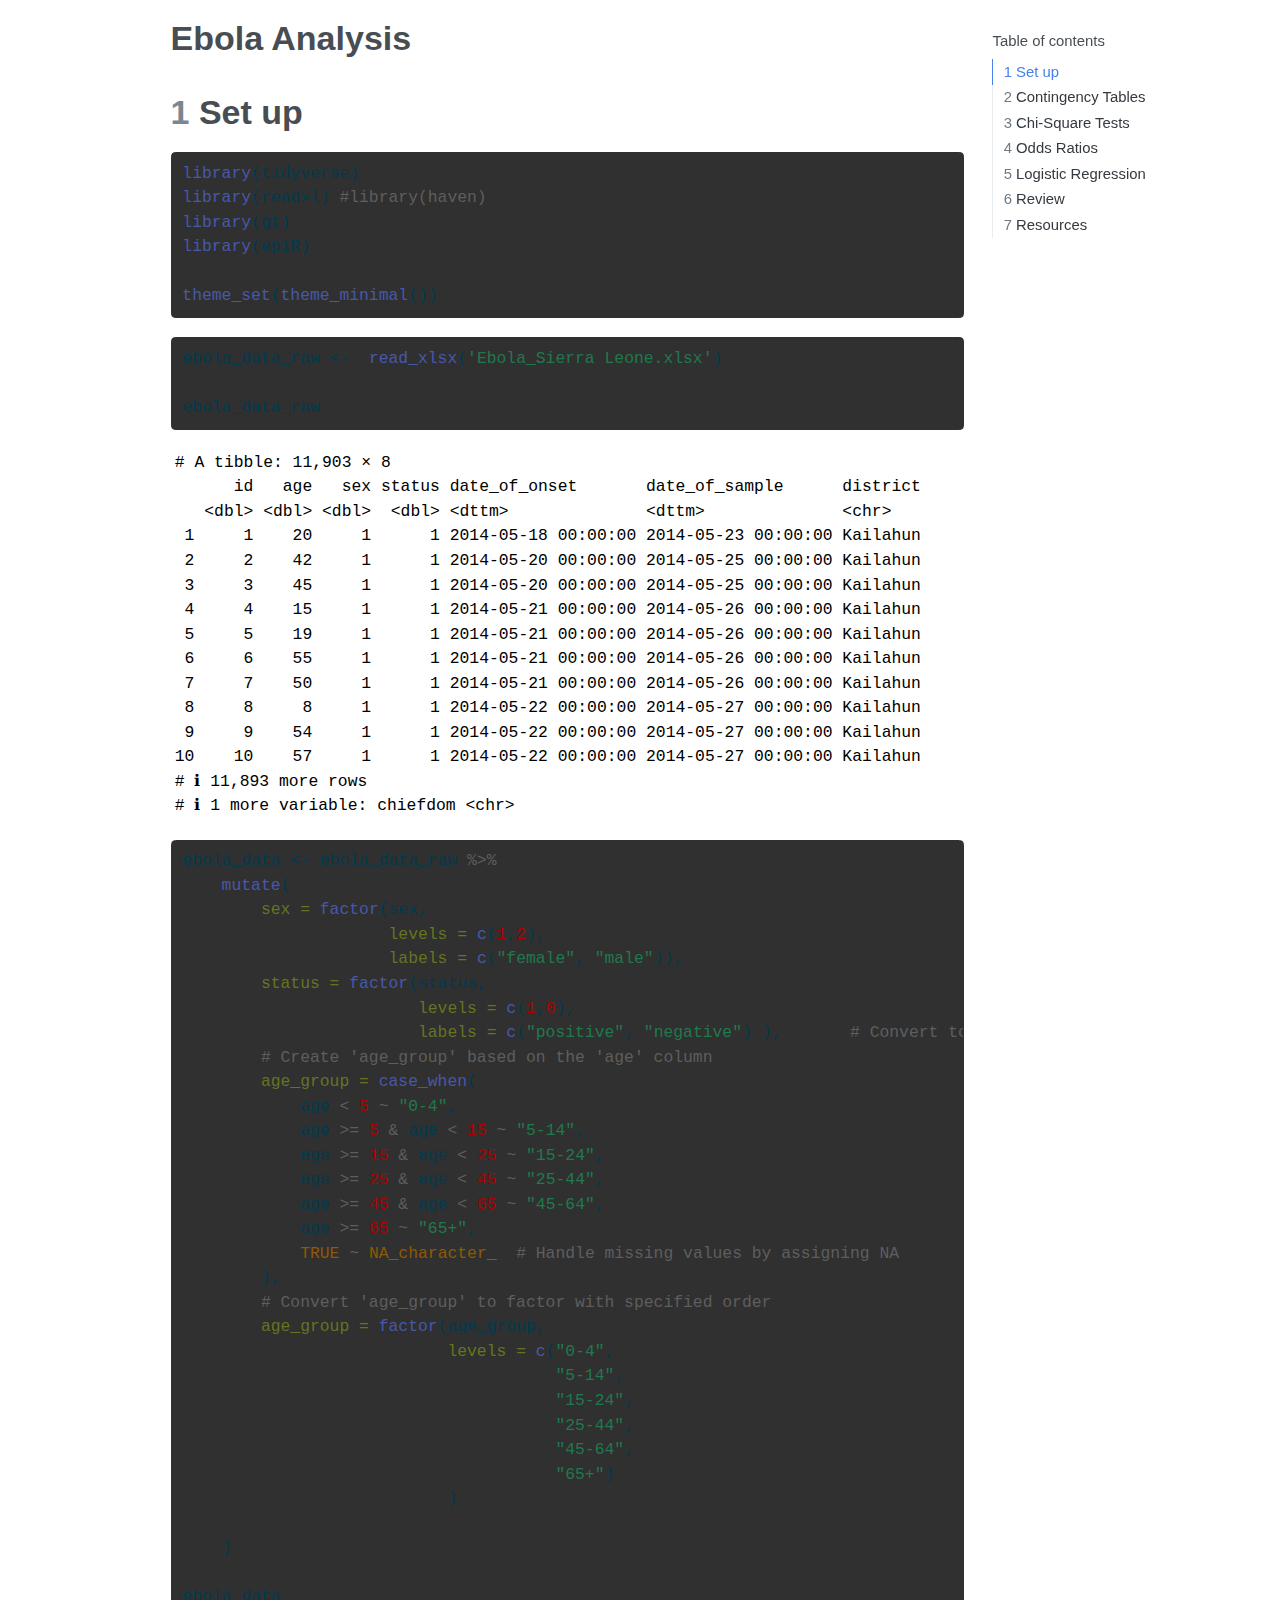
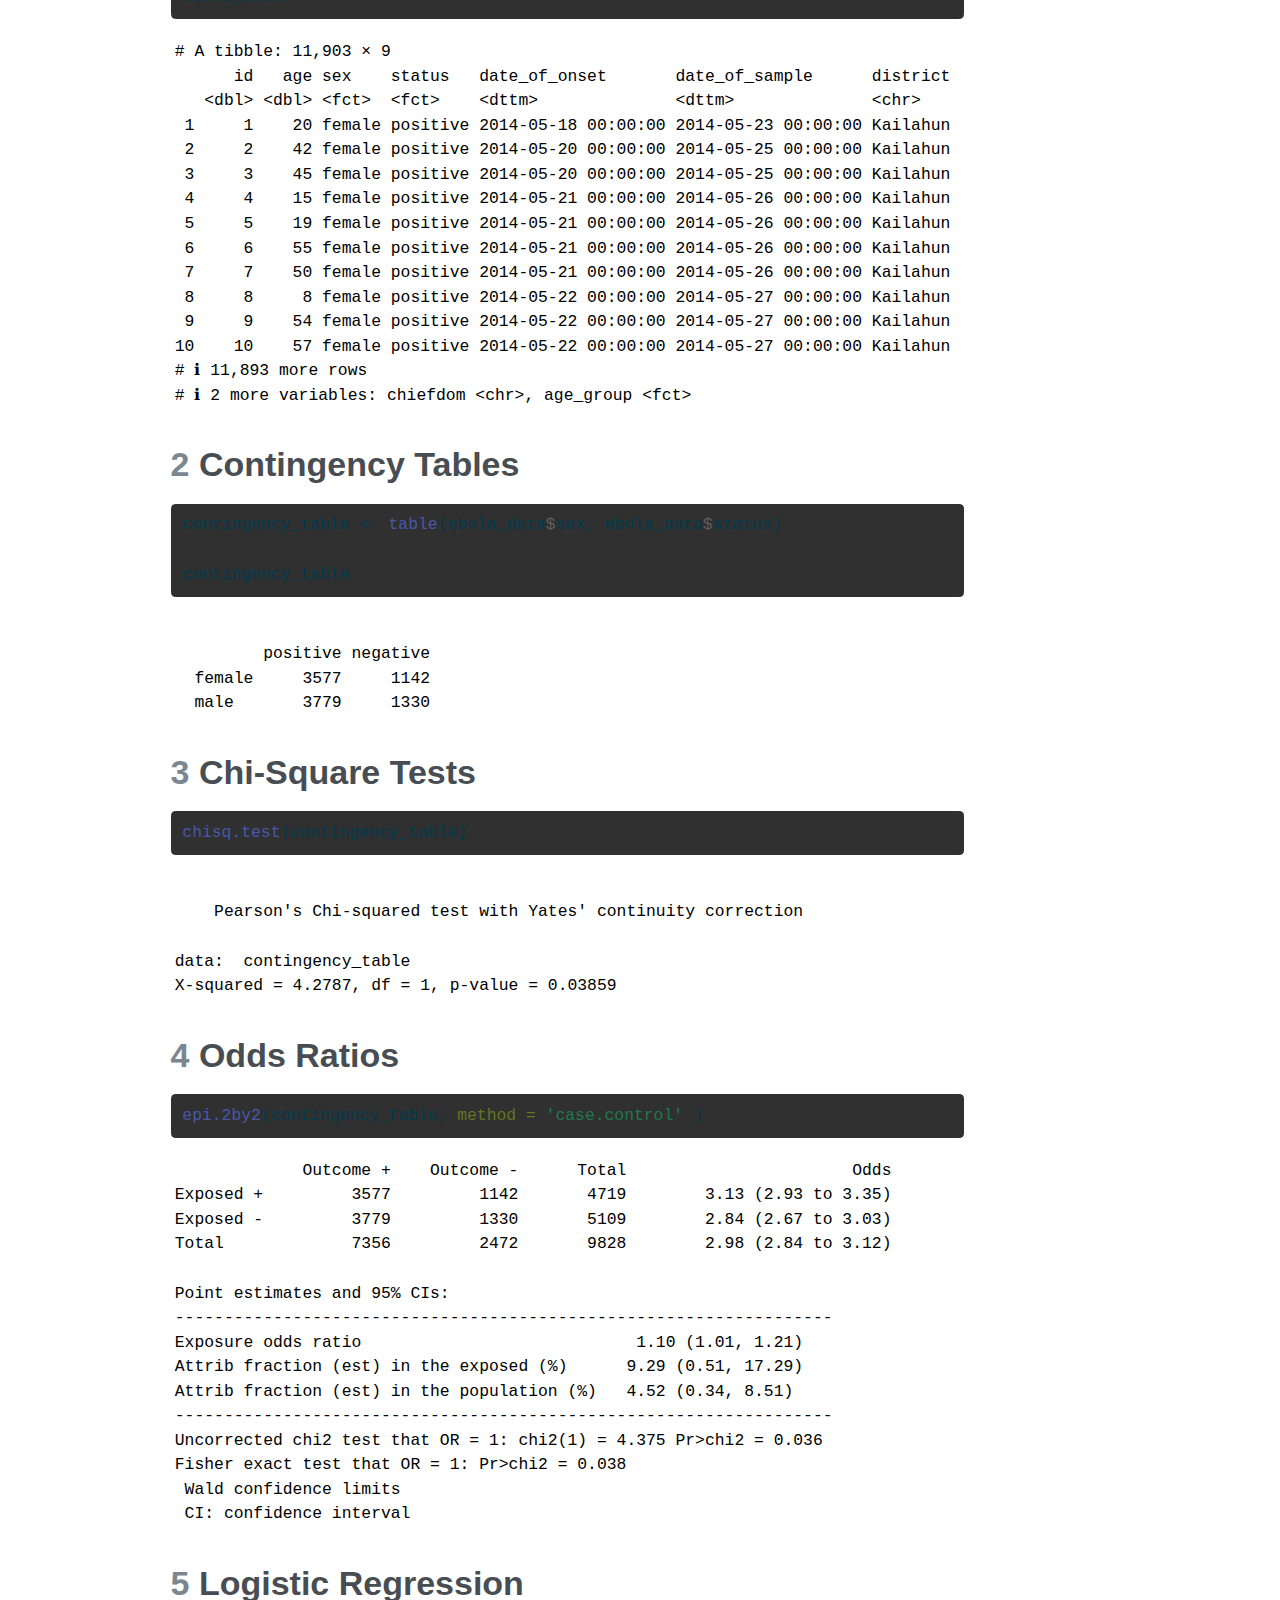
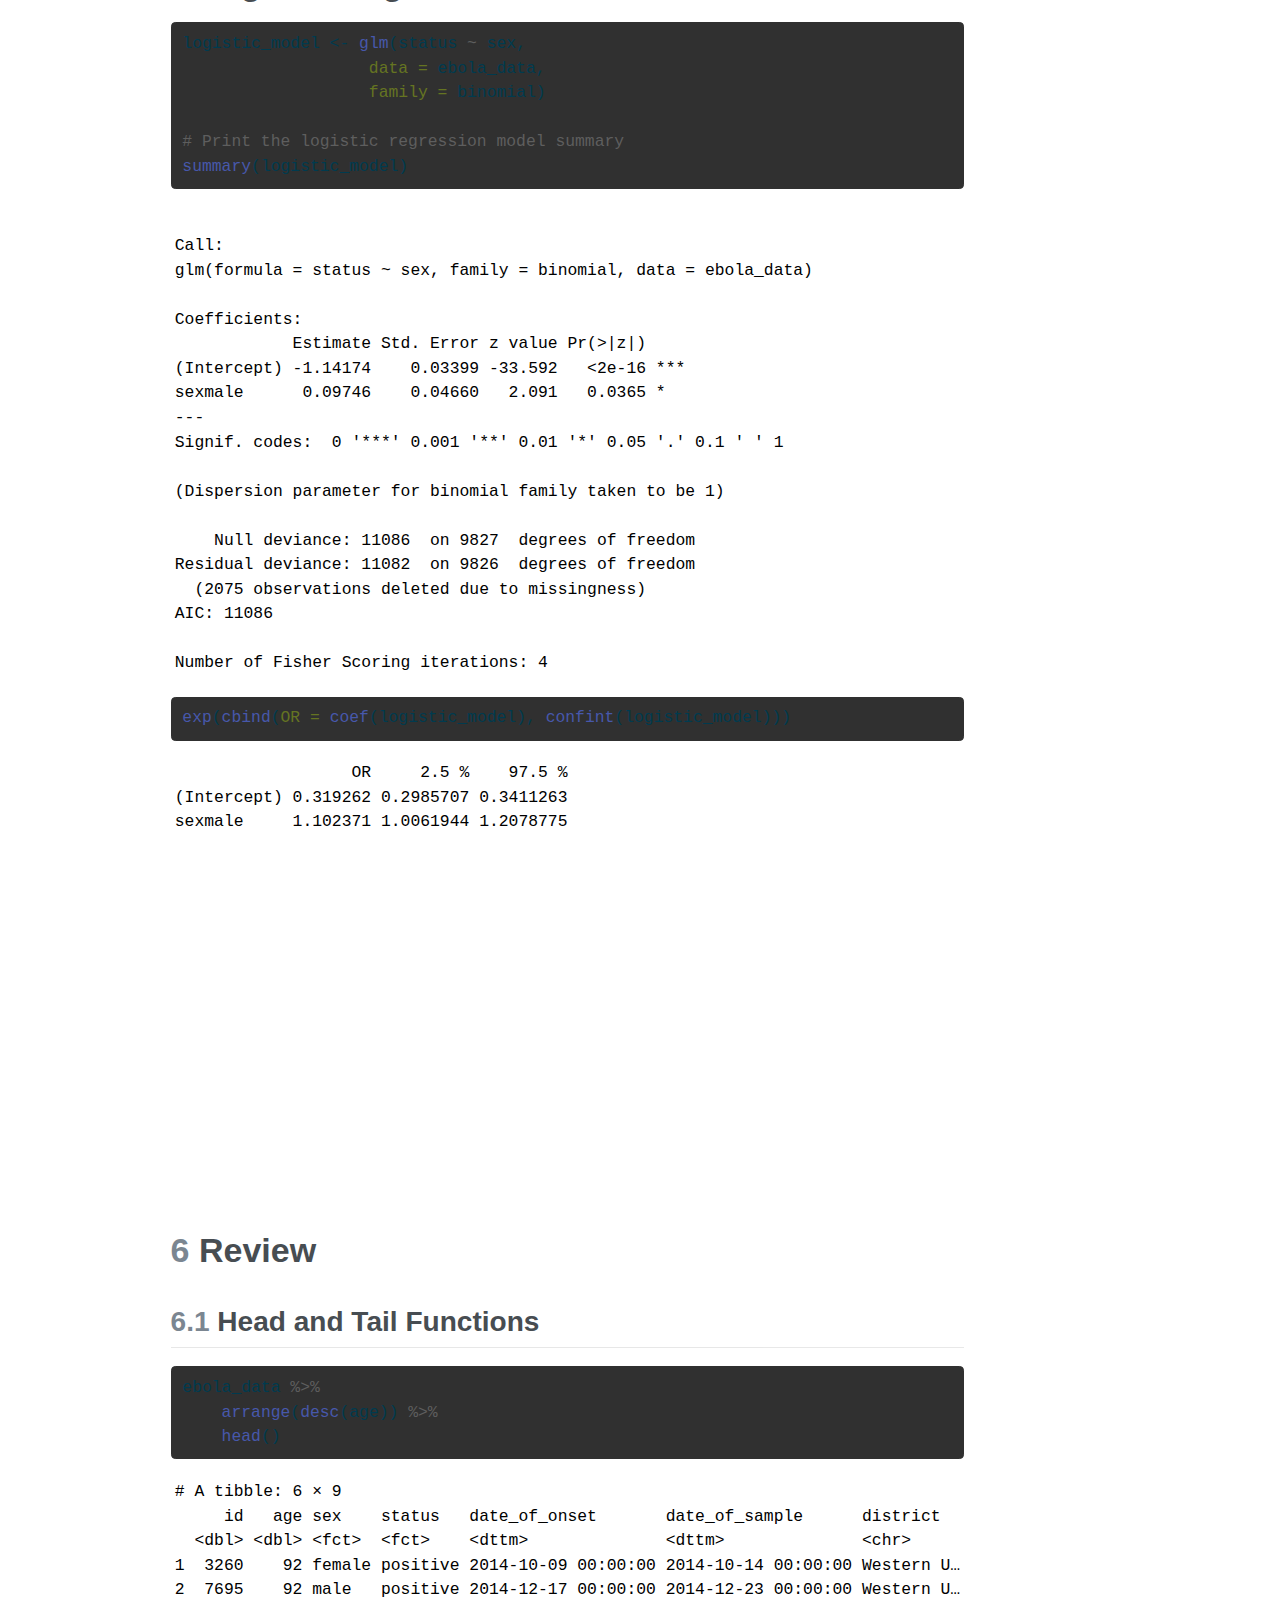
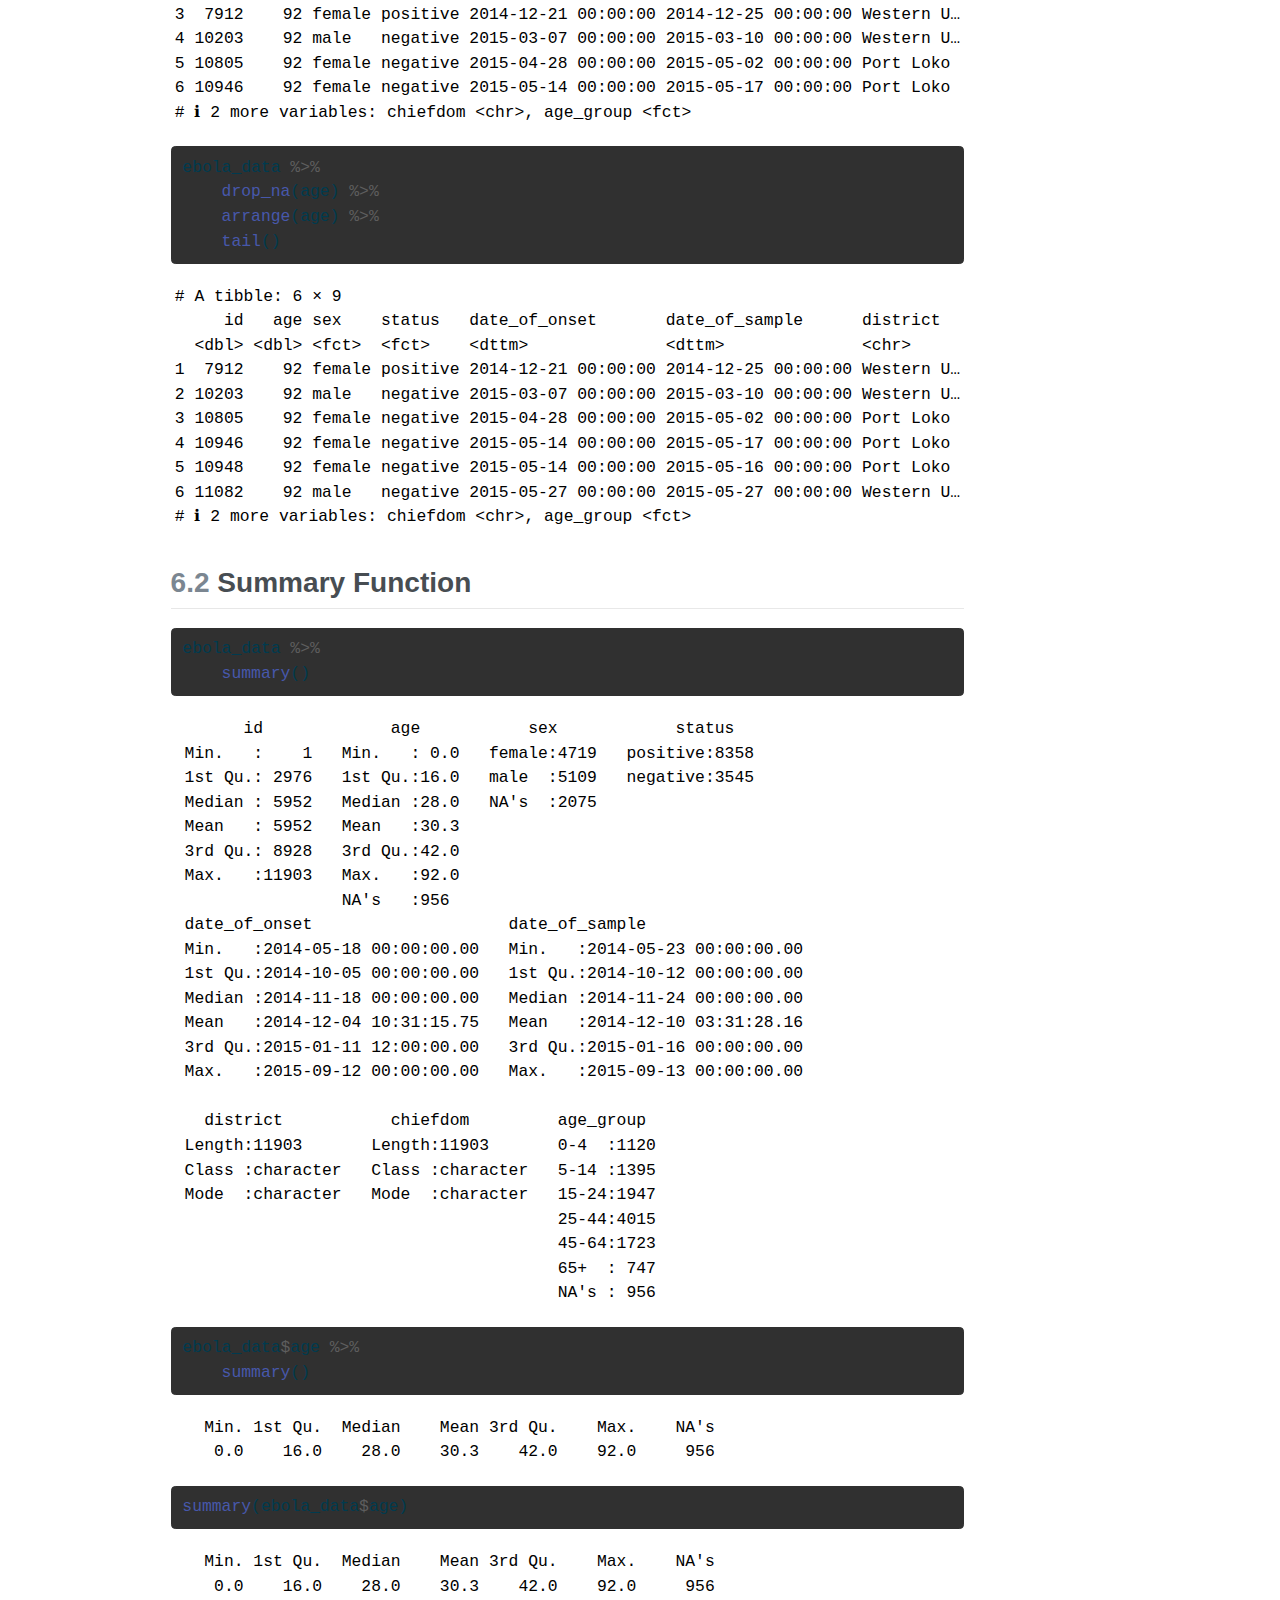
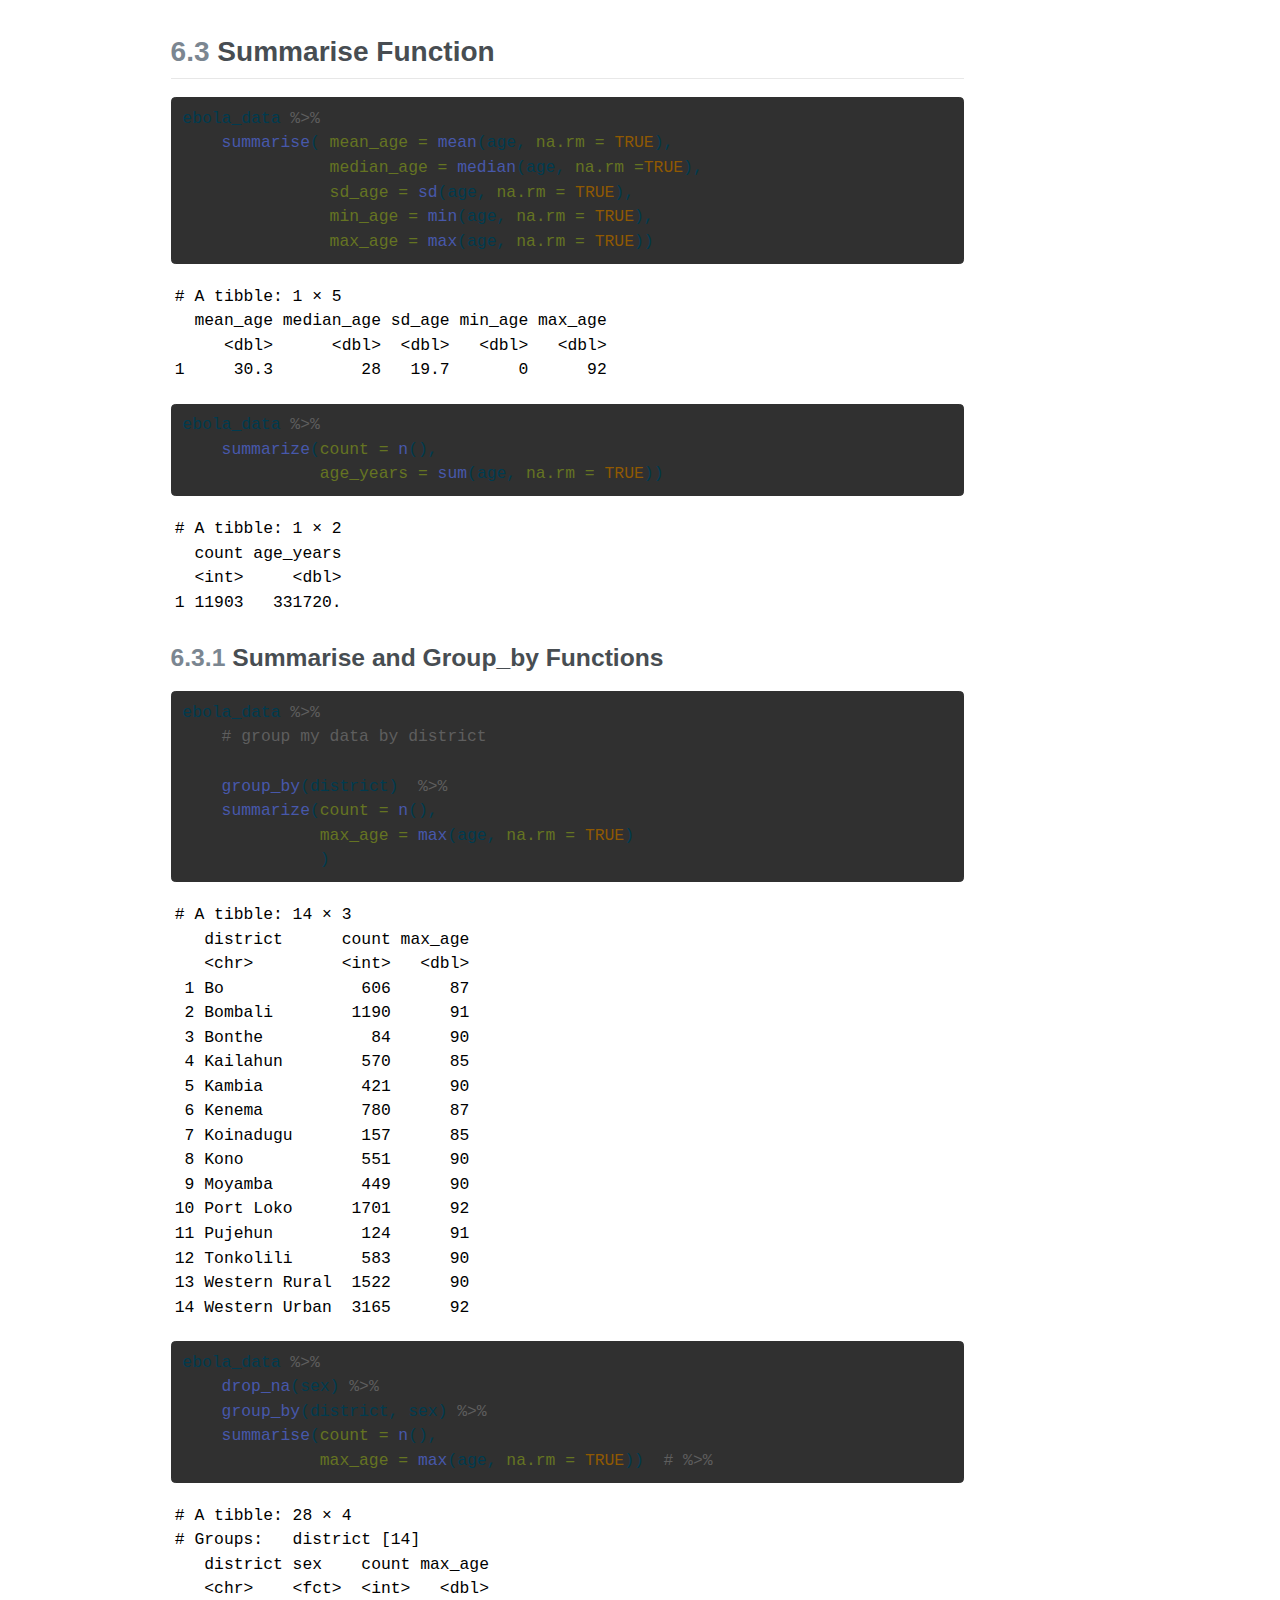
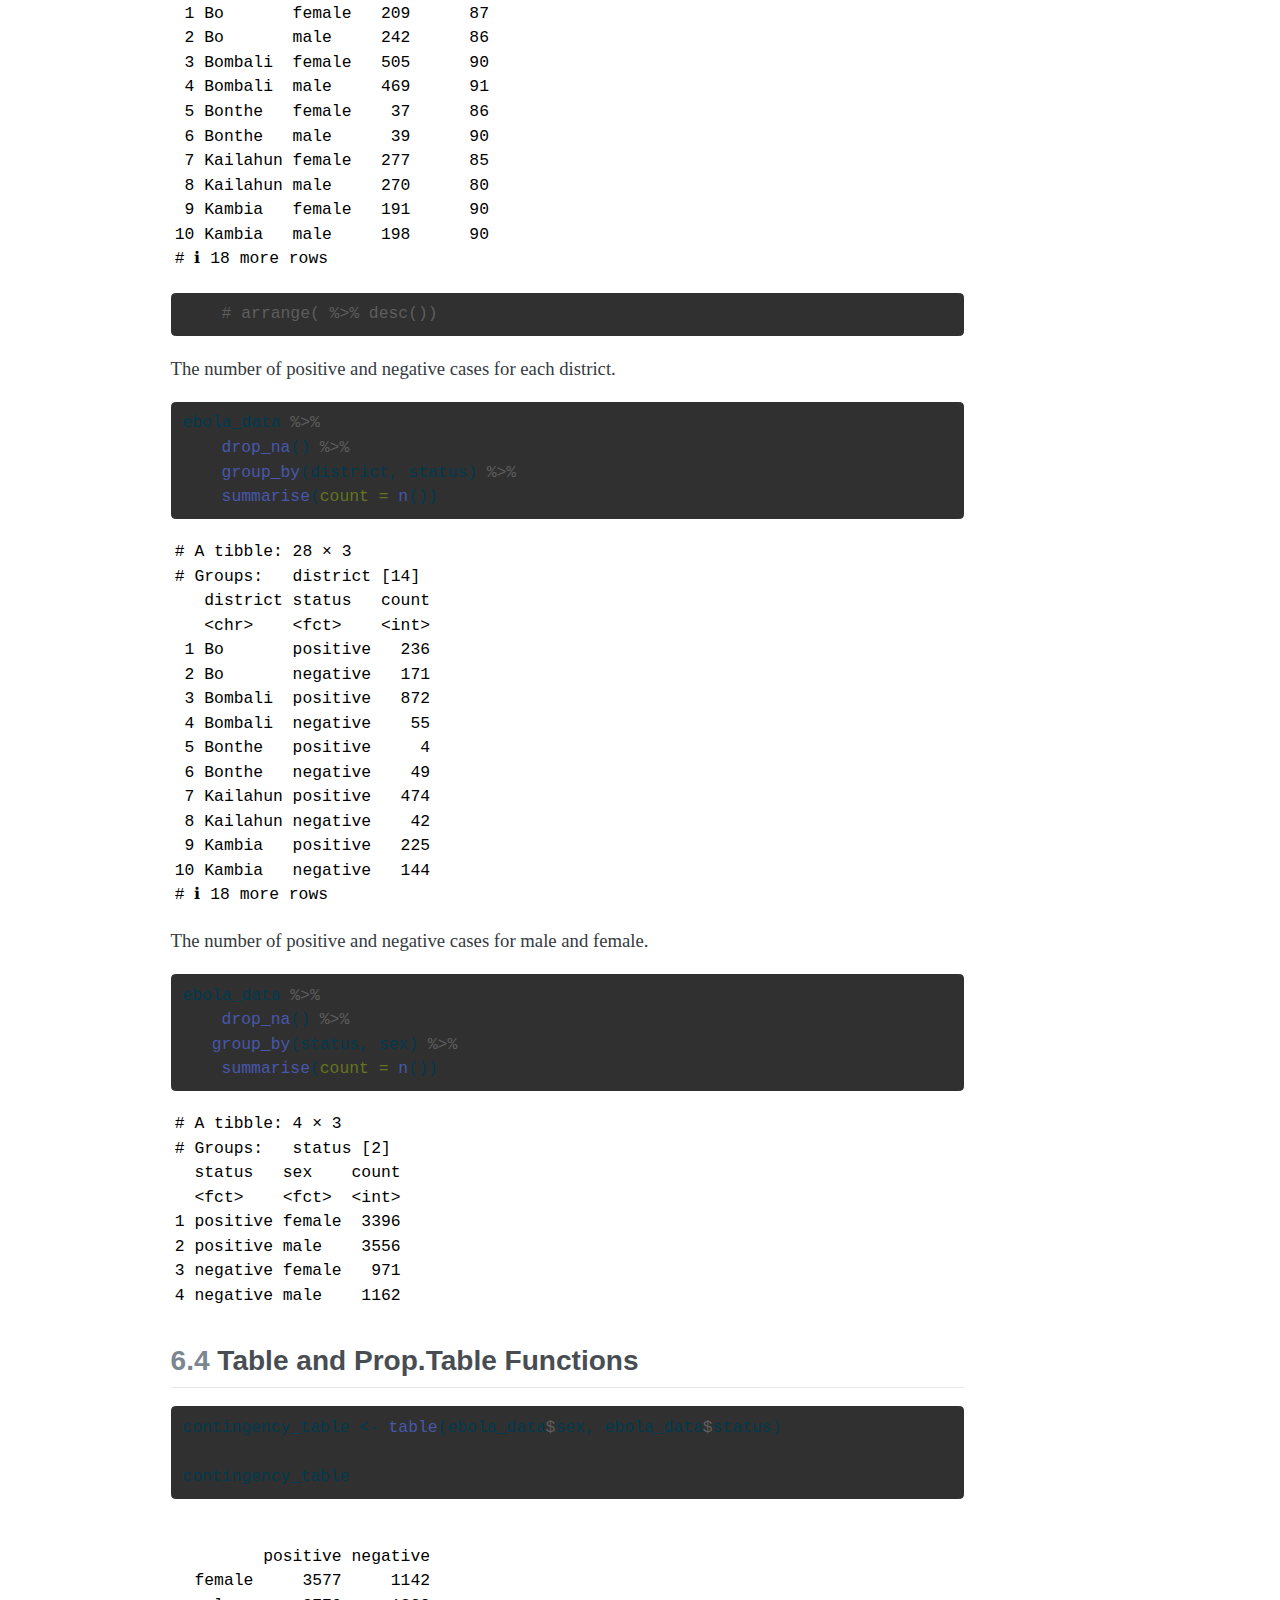
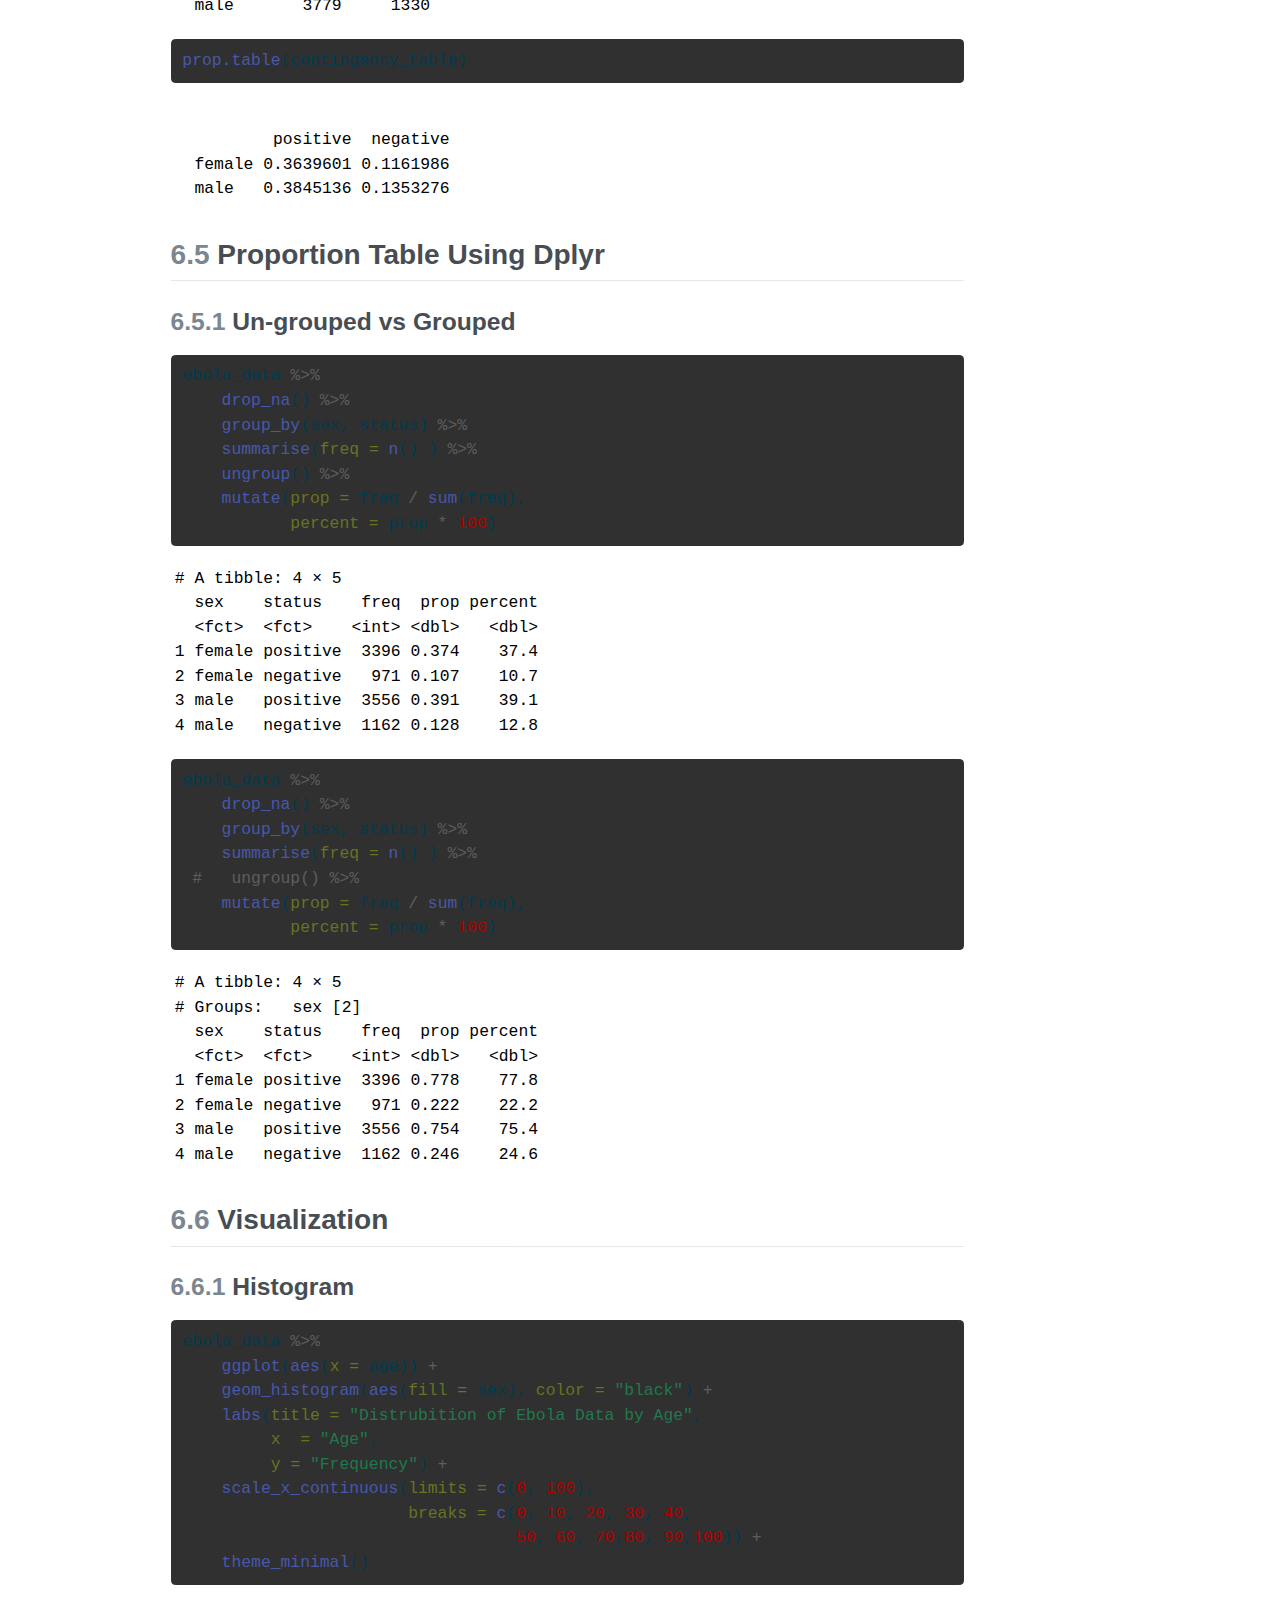
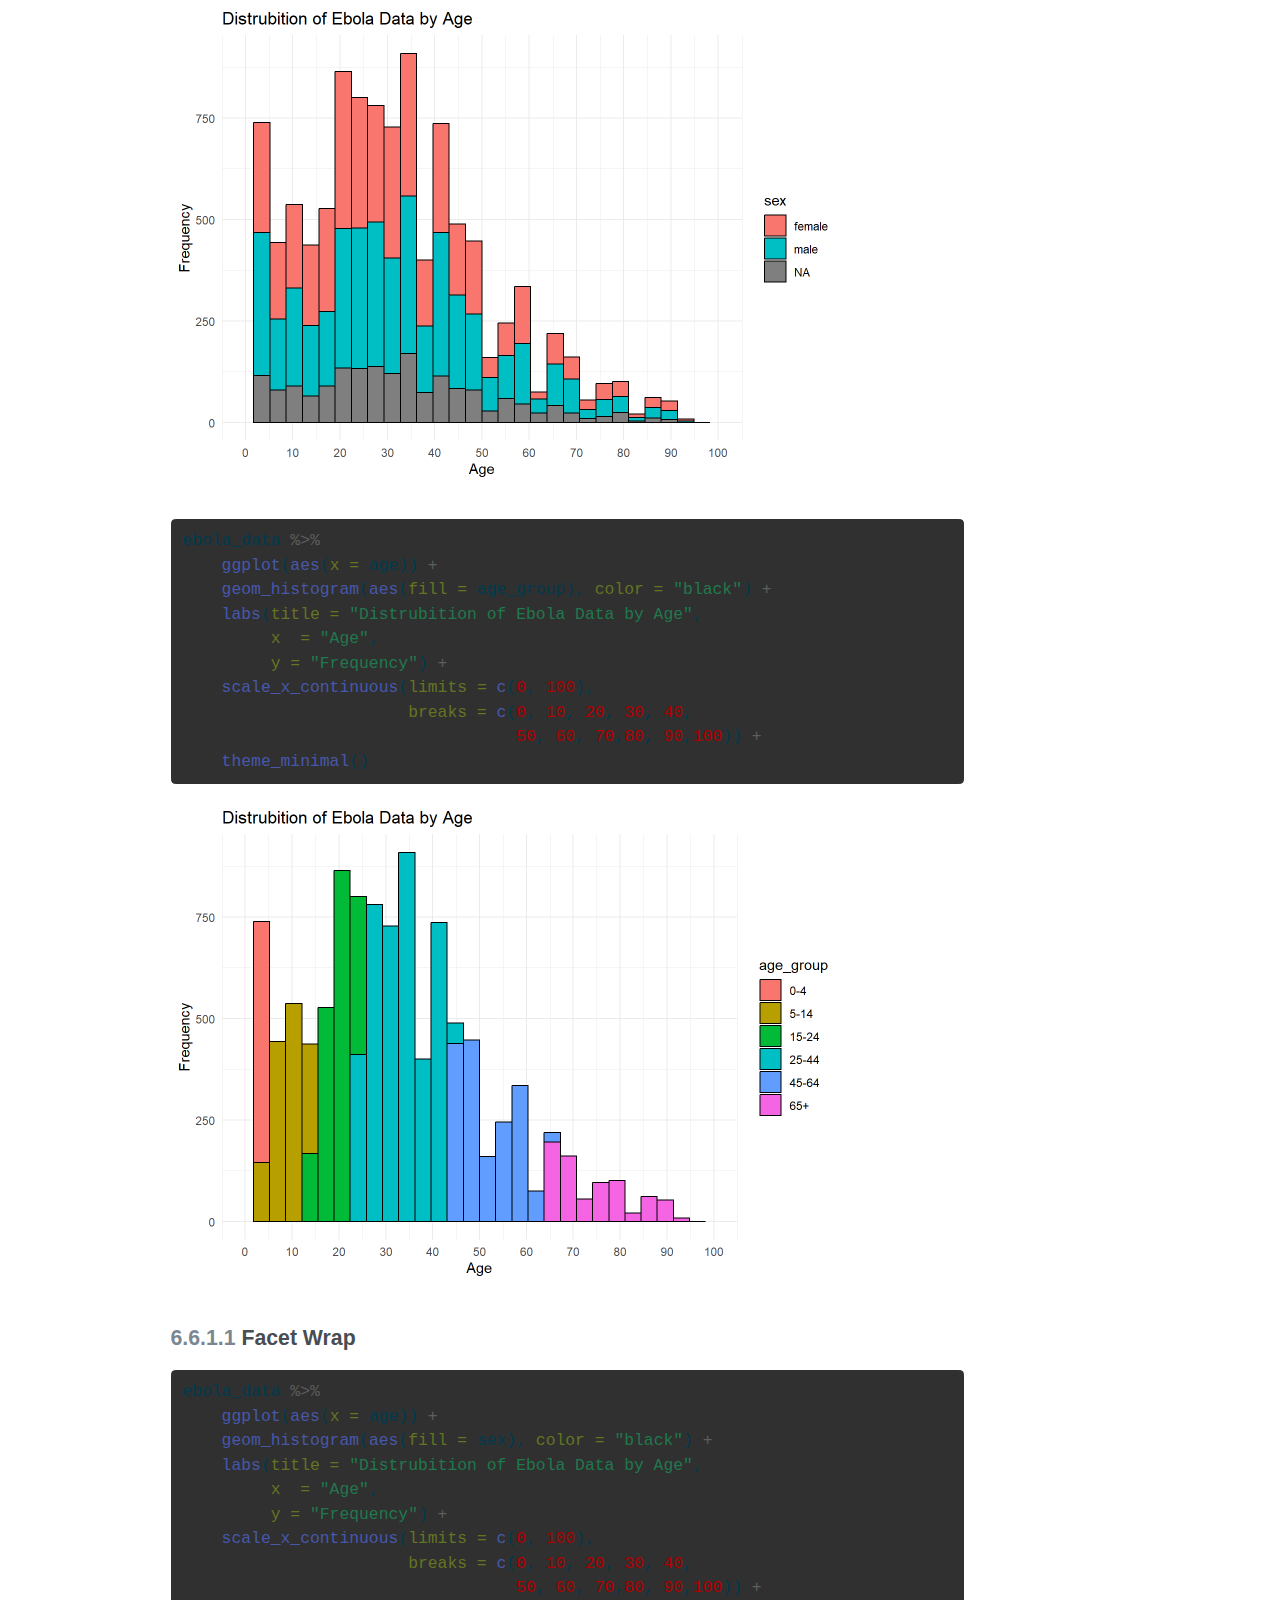
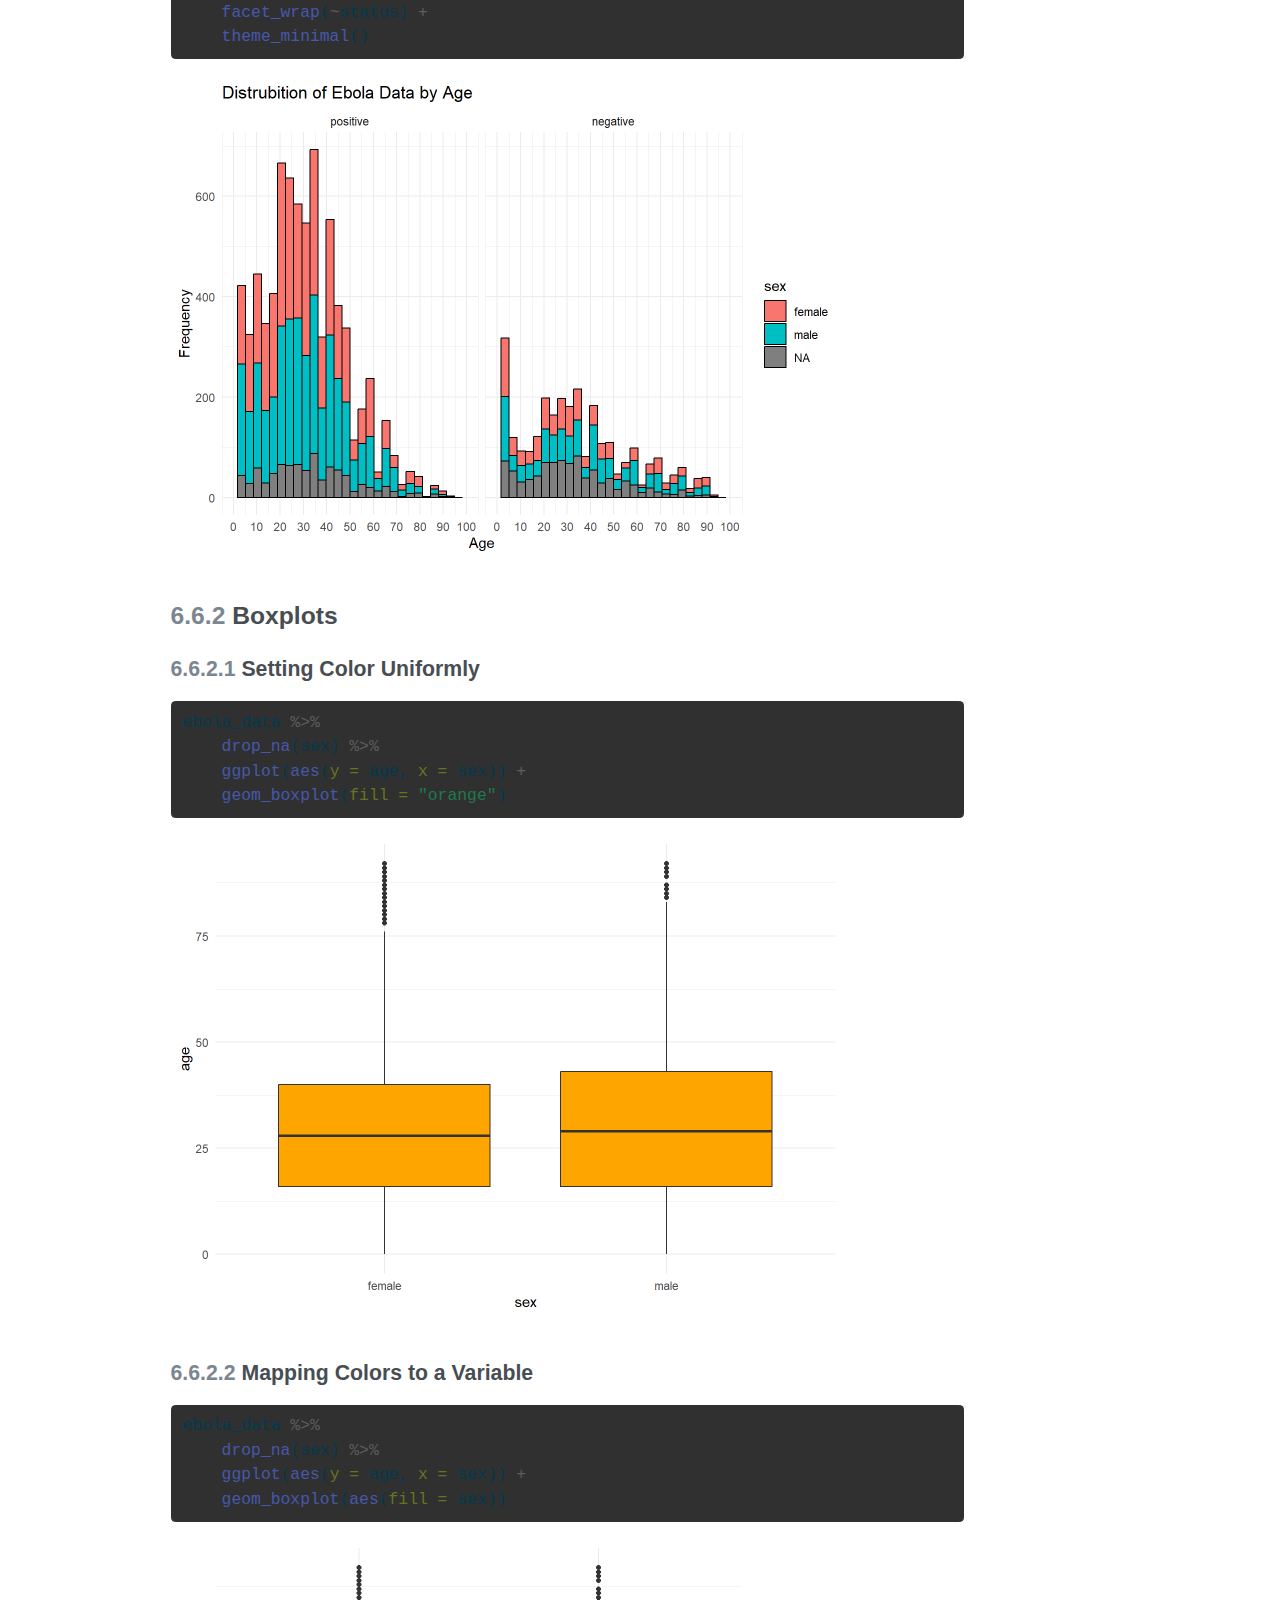
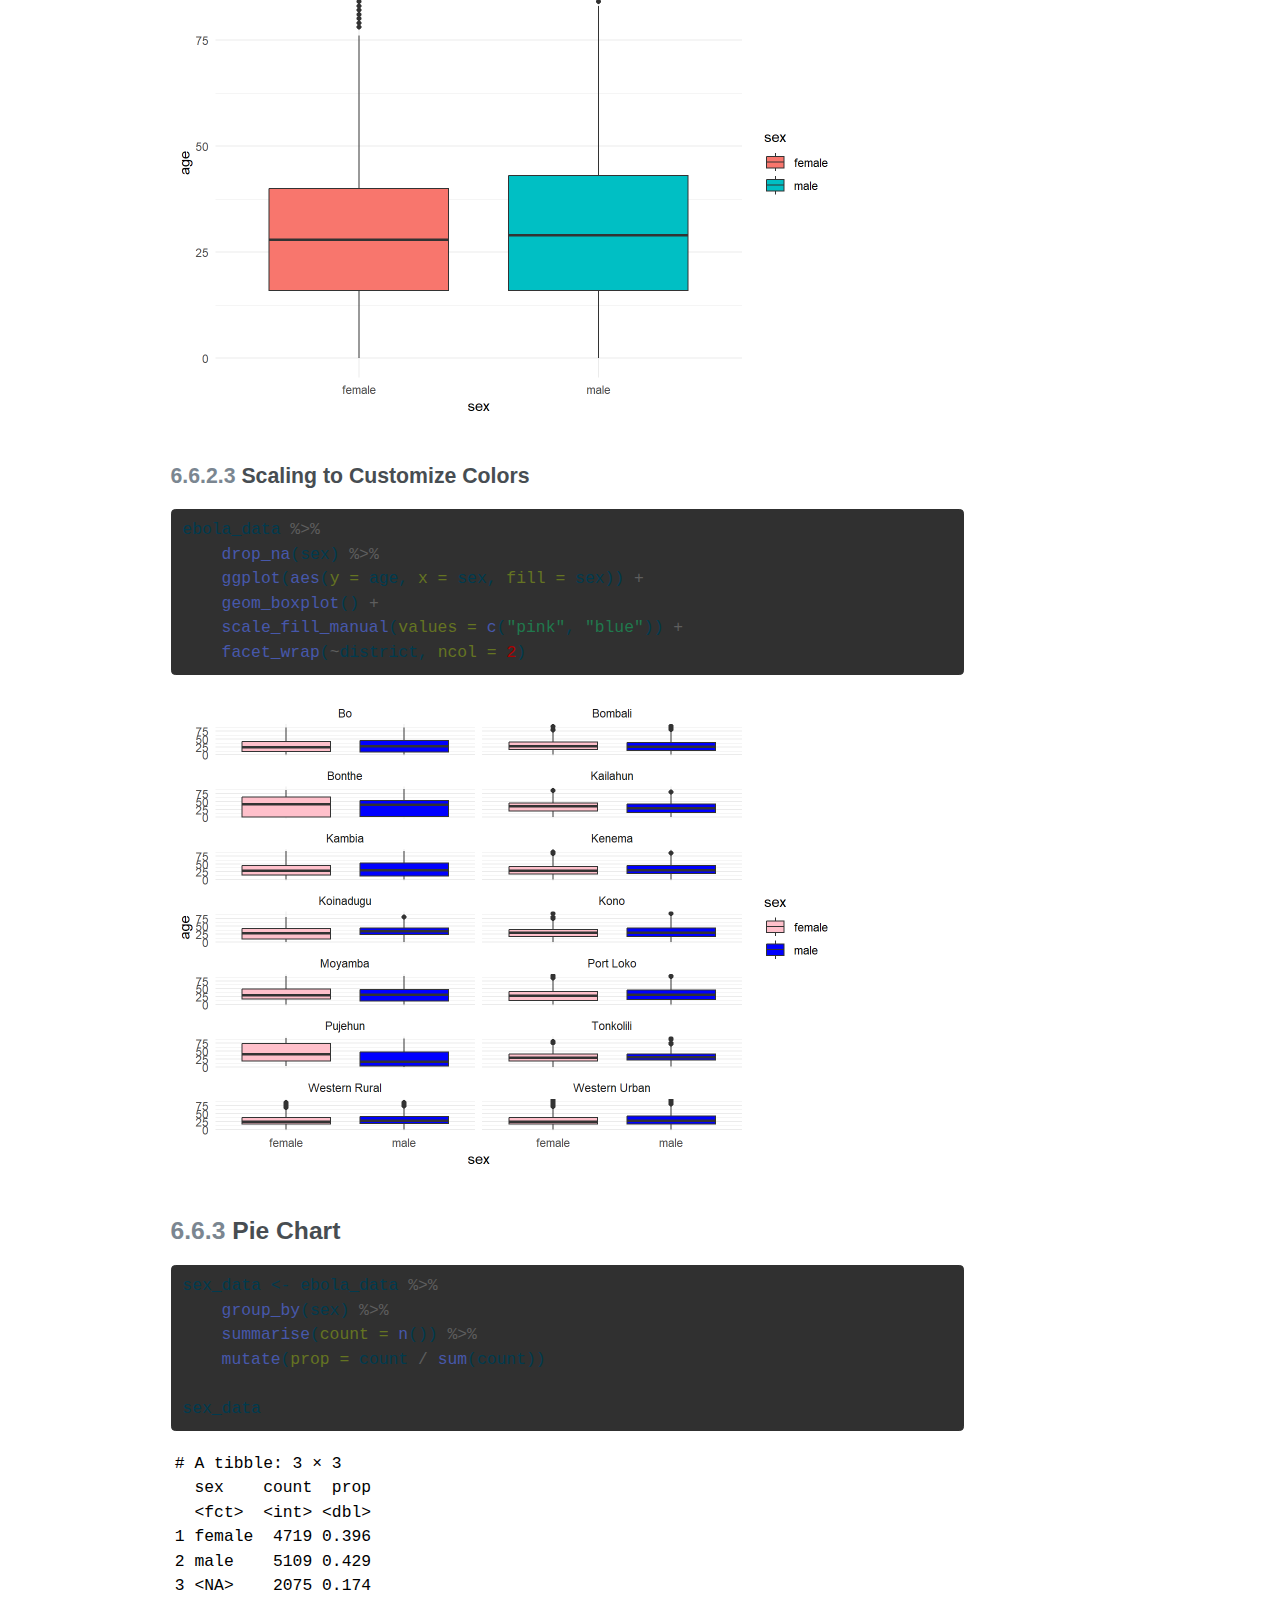
<file: index.html>
<!DOCTYPE html>
<html xmlns="http://www.w3.org/1999/xhtml" lang="en" xml:lang="en"><head>

<meta charset="utf-8">
<meta name="generator" content="quarto-1.3.450">

<meta name="viewport" content="width=device-width, initial-scale=1.0, user-scalable=yes">


<title>Ebola Analysis</title>
<style>
code{white-space: pre-wrap;}
span.smallcaps{font-variant: small-caps;}
div.columns{display: flex; gap: min(4vw, 1.5em);}
div.column{flex: auto; overflow-x: auto;}
div.hanging-indent{margin-left: 1.5em; text-indent: -1.5em;}
ul.task-list{list-style: none;}
ul.task-list li input[type="checkbox"] {
  width: 0.8em;
  margin: 0 0.8em 0.2em -1em; /* quarto-specific, see https://github.com/quarto-dev/quarto-cli/issues/4556 */ 
  vertical-align: middle;
}
/* CSS for syntax highlighting */
pre > code.sourceCode { white-space: pre; position: relative; }
pre > code.sourceCode > span { display: inline-block; line-height: 1.25; }
pre > code.sourceCode > span:empty { height: 1.2em; }
.sourceCode { overflow: visible; }
code.sourceCode > span { color: inherit; text-decoration: inherit; }
div.sourceCode { margin: 1em 0; }
pre.sourceCode { margin: 0; }
@media screen {
div.sourceCode { overflow: auto; }
}
@media print {
pre > code.sourceCode { white-space: pre-wrap; }
pre > code.sourceCode > span { text-indent: -5em; padding-left: 5em; }
}
pre.numberSource code
  { counter-reset: source-line 0; }
pre.numberSource code > span
  { position: relative; left: -4em; counter-increment: source-line; }
pre.numberSource code > span > a:first-child::before
  { content: counter(source-line);
    position: relative; left: -1em; text-align: right; vertical-align: baseline;
    border: none; display: inline-block;
    -webkit-touch-callout: none; -webkit-user-select: none;
    -khtml-user-select: none; -moz-user-select: none;
    -ms-user-select: none; user-select: none;
    padding: 0 4px; width: 4em;
  }
pre.numberSource { margin-left: 3em;  padding-left: 4px; }
div.sourceCode
  {   }
@media screen {
pre > code.sourceCode > span > a:first-child::before { text-decoration: underline; }
}
</style>


<script src="index_files/libs/clipboard/clipboard.min.js"></script>
<script src="index_files/libs/quarto-html/quarto.js"></script>
<script src="index_files/libs/quarto-html/popper.min.js"></script>
<script src="index_files/libs/quarto-html/tippy.umd.min.js"></script>
<script src="index_files/libs/quarto-html/anchor.min.js"></script>
<link href="index_files/libs/quarto-html/tippy.css" rel="stylesheet">
<link href="index_files/libs/quarto-html/quarto-syntax-highlighting.css" rel="stylesheet" id="quarto-text-highlighting-styles">
<script src="index_files/libs/bootstrap/bootstrap.min.js"></script>
<link href="index_files/libs/bootstrap/bootstrap-icons.css" rel="stylesheet">
<link href="index_files/libs/bootstrap/bootstrap.min.css" rel="stylesheet" id="quarto-bootstrap" data-mode="light">


</head>

<body>

<div id="quarto-content" class="page-columns page-rows-contents page-layout-article">
<div id="quarto-margin-sidebar" class="sidebar margin-sidebar">
  <nav id="TOC" role="doc-toc" class="toc-active">
    <h2 id="toc-title">Table of contents</h2>
   
  <ul>
  <li><a href="#set-up" id="toc-set-up" class="nav-link active" data-scroll-target="#set-up"><span class="header-section-number">1</span> Set up</a></li>
  <li><a href="#contingency-tables" id="toc-contingency-tables" class="nav-link" data-scroll-target="#contingency-tables"><span class="header-section-number">2</span> Contingency Tables</a></li>
  <li><a href="#chi-square-tests" id="toc-chi-square-tests" class="nav-link" data-scroll-target="#chi-square-tests"><span class="header-section-number">3</span> Chi-Square Tests</a></li>
  <li><a href="#odds-ratios" id="toc-odds-ratios" class="nav-link" data-scroll-target="#odds-ratios"><span class="header-section-number">4</span> Odds Ratios</a></li>
  <li><a href="#logistic-regression" id="toc-logistic-regression" class="nav-link" data-scroll-target="#logistic-regression"><span class="header-section-number">5</span> Logistic Regression</a></li>
  <li><a href="#review" id="toc-review" class="nav-link" data-scroll-target="#review"><span class="header-section-number">6</span> Review</a>
  <ul class="collapse">
  <li><a href="#head-and-tail-functions" id="toc-head-and-tail-functions" class="nav-link" data-scroll-target="#head-and-tail-functions"><span class="header-section-number">6.1</span> Head and Tail Functions</a></li>
  <li><a href="#summary-function" id="toc-summary-function" class="nav-link" data-scroll-target="#summary-function"><span class="header-section-number">6.2</span> Summary Function</a></li>
  <li><a href="#summarise-function" id="toc-summarise-function" class="nav-link" data-scroll-target="#summarise-function"><span class="header-section-number">6.3</span> Summarise Function</a>
  <ul class="collapse">
  <li><a href="#summarise-and-group_by-functions" id="toc-summarise-and-group_by-functions" class="nav-link" data-scroll-target="#summarise-and-group_by-functions"><span class="header-section-number">6.3.1</span> Summarise and Group_by Functions</a></li>
  </ul></li>
  <li><a href="#table-and-prop.table-functions" id="toc-table-and-prop.table-functions" class="nav-link" data-scroll-target="#table-and-prop.table-functions"><span class="header-section-number">6.4</span> Table and Prop.Table Functions</a></li>
  <li><a href="#proportion-table-using-dplyr" id="toc-proportion-table-using-dplyr" class="nav-link" data-scroll-target="#proportion-table-using-dplyr"><span class="header-section-number">6.5</span> Proportion Table Using Dplyr</a>
  <ul class="collapse">
  <li><a href="#un-grouped-vs-grouped" id="toc-un-grouped-vs-grouped" class="nav-link" data-scroll-target="#un-grouped-vs-grouped"><span class="header-section-number">6.5.1</span> Un-grouped vs Grouped</a></li>
  </ul></li>
  <li><a href="#visualization" id="toc-visualization" class="nav-link" data-scroll-target="#visualization"><span class="header-section-number">6.6</span> Visualization</a>
  <ul class="collapse">
  <li><a href="#histogram" id="toc-histogram" class="nav-link" data-scroll-target="#histogram"><span class="header-section-number">6.6.1</span> Histogram</a></li>
  <li><a href="#boxplots" id="toc-boxplots" class="nav-link" data-scroll-target="#boxplots"><span class="header-section-number">6.6.2</span> Boxplots</a></li>
  <li><a href="#pie-chart" id="toc-pie-chart" class="nav-link" data-scroll-target="#pie-chart"><span class="header-section-number">6.6.3</span> Pie Chart</a></li>
  <li><a href="#scatter-plots" id="toc-scatter-plots" class="nav-link" data-scroll-target="#scatter-plots"><span class="header-section-number">6.6.4</span> Scatter Plots</a></li>
  </ul></li>
  </ul></li>
  <li><a href="#resources" id="toc-resources" class="nav-link" data-scroll-target="#resources"><span class="header-section-number">7</span> Resources</a></li>
  </ul>
</nav>
</div>
<main class="content" id="quarto-document-content">

<header id="title-block-header" class="quarto-title-block default">
<div class="quarto-title">
<h1 class="title">Ebola Analysis</h1>
</div>



<div class="quarto-title-meta">

    
  
    
  </div>
  

</header>

<section id="set-up" class="level1" data-number="1">
<h1 data-number="1"><span class="header-section-number">1</span> Set up</h1>
<div class="cell">
<div class="sourceCode cell-code" id="cb1"><pre class="sourceCode r code-with-copy"><code class="sourceCode r"><span id="cb1-1"><a href="#cb1-1" aria-hidden="true" tabindex="-1"></a><span class="fu">library</span>(tidyverse)</span>
<span id="cb1-2"><a href="#cb1-2" aria-hidden="true" tabindex="-1"></a><span class="fu">library</span>(readxl) <span class="co">#library(haven)</span></span>
<span id="cb1-3"><a href="#cb1-3" aria-hidden="true" tabindex="-1"></a><span class="fu">library</span>(gt)</span>
<span id="cb1-4"><a href="#cb1-4" aria-hidden="true" tabindex="-1"></a><span class="fu">library</span>(epiR)</span>
<span id="cb1-5"><a href="#cb1-5" aria-hidden="true" tabindex="-1"></a></span>
<span id="cb1-6"><a href="#cb1-6" aria-hidden="true" tabindex="-1"></a><span class="fu">theme_set</span>(<span class="fu">theme_minimal</span>())</span></code><button title="Copy to Clipboard" class="code-copy-button"><i class="bi"></i></button></pre></div>
</div>
<div class="cell">
<div class="sourceCode cell-code" id="cb2"><pre class="sourceCode r code-with-copy"><code class="sourceCode r"><span id="cb2-1"><a href="#cb2-1" aria-hidden="true" tabindex="-1"></a>ebola_data_raw <span class="ot">&lt;-</span>  <span class="fu">read_xlsx</span>(<span class="st">'Ebola_Sierra Leone.xlsx'</span>)</span>
<span id="cb2-2"><a href="#cb2-2" aria-hidden="true" tabindex="-1"></a></span>
<span id="cb2-3"><a href="#cb2-3" aria-hidden="true" tabindex="-1"></a>ebola_data_raw</span></code><button title="Copy to Clipboard" class="code-copy-button"><i class="bi"></i></button></pre></div>
<div class="cell-output cell-output-stdout">
<pre><code># A tibble: 11,903 × 8
      id   age   sex status date_of_onset       date_of_sample      district
   &lt;dbl&gt; &lt;dbl&gt; &lt;dbl&gt;  &lt;dbl&gt; &lt;dttm&gt;              &lt;dttm&gt;              &lt;chr&gt;   
 1     1    20     1      1 2014-05-18 00:00:00 2014-05-23 00:00:00 Kailahun
 2     2    42     1      1 2014-05-20 00:00:00 2014-05-25 00:00:00 Kailahun
 3     3    45     1      1 2014-05-20 00:00:00 2014-05-25 00:00:00 Kailahun
 4     4    15     1      1 2014-05-21 00:00:00 2014-05-26 00:00:00 Kailahun
 5     5    19     1      1 2014-05-21 00:00:00 2014-05-26 00:00:00 Kailahun
 6     6    55     1      1 2014-05-21 00:00:00 2014-05-26 00:00:00 Kailahun
 7     7    50     1      1 2014-05-21 00:00:00 2014-05-26 00:00:00 Kailahun
 8     8     8     1      1 2014-05-22 00:00:00 2014-05-27 00:00:00 Kailahun
 9     9    54     1      1 2014-05-22 00:00:00 2014-05-27 00:00:00 Kailahun
10    10    57     1      1 2014-05-22 00:00:00 2014-05-27 00:00:00 Kailahun
# ℹ 11,893 more rows
# ℹ 1 more variable: chiefdom &lt;chr&gt;</code></pre>
</div>
</div>
<div class="cell">
<div class="sourceCode cell-code" id="cb4"><pre class="sourceCode r code-with-copy"><code class="sourceCode r"><span id="cb4-1"><a href="#cb4-1" aria-hidden="true" tabindex="-1"></a>ebola_data <span class="ot">&lt;-</span> ebola_data_raw <span class="sc">%&gt;%</span> </span>
<span id="cb4-2"><a href="#cb4-2" aria-hidden="true" tabindex="-1"></a>    <span class="fu">mutate</span>(</span>
<span id="cb4-3"><a href="#cb4-3" aria-hidden="true" tabindex="-1"></a>        <span class="at">sex =</span> <span class="fu">factor</span>(sex, </span>
<span id="cb4-4"><a href="#cb4-4" aria-hidden="true" tabindex="-1"></a>                     <span class="at">levels =</span> <span class="fu">c</span>(<span class="dv">1</span>,<span class="dv">2</span>),</span>
<span id="cb4-5"><a href="#cb4-5" aria-hidden="true" tabindex="-1"></a>                     <span class="at">labels =</span> <span class="fu">c</span>(<span class="st">"female"</span>, <span class="st">"male"</span>)),</span>
<span id="cb4-6"><a href="#cb4-6" aria-hidden="true" tabindex="-1"></a>        <span class="at">status =</span> <span class="fu">factor</span>(status,</span>
<span id="cb4-7"><a href="#cb4-7" aria-hidden="true" tabindex="-1"></a>                        <span class="at">levels =</span> <span class="fu">c</span>(<span class="dv">1</span>,<span class="dv">0</span>),</span>
<span id="cb4-8"><a href="#cb4-8" aria-hidden="true" tabindex="-1"></a>                        <span class="at">labels =</span> <span class="fu">c</span>(<span class="st">"positive"</span>, <span class="st">"negative"</span>) ),       <span class="co"># Convert to factor</span></span>
<span id="cb4-9"><a href="#cb4-9" aria-hidden="true" tabindex="-1"></a>        <span class="co"># Create 'age_group' based on the 'age' column</span></span>
<span id="cb4-10"><a href="#cb4-10" aria-hidden="true" tabindex="-1"></a>        <span class="at">age_group =</span> <span class="fu">case_when</span>(</span>
<span id="cb4-11"><a href="#cb4-11" aria-hidden="true" tabindex="-1"></a>            age <span class="sc">&lt;</span> <span class="dv">5</span> <span class="sc">~</span> <span class="st">"0-4"</span>, </span>
<span id="cb4-12"><a href="#cb4-12" aria-hidden="true" tabindex="-1"></a>            age <span class="sc">&gt;=</span> <span class="dv">5</span> <span class="sc">&amp;</span> age <span class="sc">&lt;</span> <span class="dv">15</span> <span class="sc">~</span> <span class="st">"5-14"</span>,</span>
<span id="cb4-13"><a href="#cb4-13" aria-hidden="true" tabindex="-1"></a>            age <span class="sc">&gt;=</span> <span class="dv">15</span> <span class="sc">&amp;</span> age <span class="sc">&lt;</span> <span class="dv">25</span> <span class="sc">~</span> <span class="st">"15-24"</span>,</span>
<span id="cb4-14"><a href="#cb4-14" aria-hidden="true" tabindex="-1"></a>            age <span class="sc">&gt;=</span> <span class="dv">25</span> <span class="sc">&amp;</span> age <span class="sc">&lt;</span> <span class="dv">45</span> <span class="sc">~</span> <span class="st">"25-44"</span>,</span>
<span id="cb4-15"><a href="#cb4-15" aria-hidden="true" tabindex="-1"></a>            age <span class="sc">&gt;=</span> <span class="dv">45</span> <span class="sc">&amp;</span> age <span class="sc">&lt;</span> <span class="dv">65</span> <span class="sc">~</span> <span class="st">"45-64"</span>,</span>
<span id="cb4-16"><a href="#cb4-16" aria-hidden="true" tabindex="-1"></a>            age <span class="sc">&gt;=</span> <span class="dv">65</span> <span class="sc">~</span> <span class="st">"65+"</span>,</span>
<span id="cb4-17"><a href="#cb4-17" aria-hidden="true" tabindex="-1"></a>            <span class="cn">TRUE</span> <span class="sc">~</span> <span class="cn">NA_character_</span>  <span class="co"># Handle missing values by assigning NA</span></span>
<span id="cb4-18"><a href="#cb4-18" aria-hidden="true" tabindex="-1"></a>        ),</span>
<span id="cb4-19"><a href="#cb4-19" aria-hidden="true" tabindex="-1"></a>        <span class="co"># Convert 'age_group' to factor with specified order</span></span>
<span id="cb4-20"><a href="#cb4-20" aria-hidden="true" tabindex="-1"></a>        <span class="at">age_group =</span> <span class="fu">factor</span>(age_group, </span>
<span id="cb4-21"><a href="#cb4-21" aria-hidden="true" tabindex="-1"></a>                           <span class="at">levels =</span> <span class="fu">c</span>(<span class="st">"0-4"</span>, </span>
<span id="cb4-22"><a href="#cb4-22" aria-hidden="true" tabindex="-1"></a>                                      <span class="st">"5-14"</span>, </span>
<span id="cb4-23"><a href="#cb4-23" aria-hidden="true" tabindex="-1"></a>                                      <span class="st">"15-24"</span>, </span>
<span id="cb4-24"><a href="#cb4-24" aria-hidden="true" tabindex="-1"></a>                                      <span class="st">"25-44"</span>, </span>
<span id="cb4-25"><a href="#cb4-25" aria-hidden="true" tabindex="-1"></a>                                      <span class="st">"45-64"</span>, </span>
<span id="cb4-26"><a href="#cb4-26" aria-hidden="true" tabindex="-1"></a>                                      <span class="st">"65+"</span>)</span>
<span id="cb4-27"><a href="#cb4-27" aria-hidden="true" tabindex="-1"></a>                           )</span>
<span id="cb4-28"><a href="#cb4-28" aria-hidden="true" tabindex="-1"></a></span>
<span id="cb4-29"><a href="#cb4-29" aria-hidden="true" tabindex="-1"></a>    )</span>
<span id="cb4-30"><a href="#cb4-30" aria-hidden="true" tabindex="-1"></a></span>
<span id="cb4-31"><a href="#cb4-31" aria-hidden="true" tabindex="-1"></a>ebola_data</span></code><button title="Copy to Clipboard" class="code-copy-button"><i class="bi"></i></button></pre></div>
<div class="cell-output cell-output-stdout">
<pre><code># A tibble: 11,903 × 9
      id   age sex    status   date_of_onset       date_of_sample      district
   &lt;dbl&gt; &lt;dbl&gt; &lt;fct&gt;  &lt;fct&gt;    &lt;dttm&gt;              &lt;dttm&gt;              &lt;chr&gt;   
 1     1    20 female positive 2014-05-18 00:00:00 2014-05-23 00:00:00 Kailahun
 2     2    42 female positive 2014-05-20 00:00:00 2014-05-25 00:00:00 Kailahun
 3     3    45 female positive 2014-05-20 00:00:00 2014-05-25 00:00:00 Kailahun
 4     4    15 female positive 2014-05-21 00:00:00 2014-05-26 00:00:00 Kailahun
 5     5    19 female positive 2014-05-21 00:00:00 2014-05-26 00:00:00 Kailahun
 6     6    55 female positive 2014-05-21 00:00:00 2014-05-26 00:00:00 Kailahun
 7     7    50 female positive 2014-05-21 00:00:00 2014-05-26 00:00:00 Kailahun
 8     8     8 female positive 2014-05-22 00:00:00 2014-05-27 00:00:00 Kailahun
 9     9    54 female positive 2014-05-22 00:00:00 2014-05-27 00:00:00 Kailahun
10    10    57 female positive 2014-05-22 00:00:00 2014-05-27 00:00:00 Kailahun
# ℹ 11,893 more rows
# ℹ 2 more variables: chiefdom &lt;chr&gt;, age_group &lt;fct&gt;</code></pre>
</div>
</div>
</section>
<section id="contingency-tables" class="level1" data-number="2">
<h1 data-number="2"><span class="header-section-number">2</span> Contingency Tables</h1>
<div class="cell">
<div class="sourceCode cell-code" id="cb6"><pre class="sourceCode r code-with-copy"><code class="sourceCode r"><span id="cb6-1"><a href="#cb6-1" aria-hidden="true" tabindex="-1"></a>contingency_table <span class="ot">&lt;-</span> <span class="fu">table</span>(ebola_data<span class="sc">$</span>sex, ebola_data<span class="sc">$</span>status)</span>
<span id="cb6-2"><a href="#cb6-2" aria-hidden="true" tabindex="-1"></a></span>
<span id="cb6-3"><a href="#cb6-3" aria-hidden="true" tabindex="-1"></a>contingency_table</span></code><button title="Copy to Clipboard" class="code-copy-button"><i class="bi"></i></button></pre></div>
<div class="cell-output cell-output-stdout">
<pre><code>        
         positive negative
  female     3577     1142
  male       3779     1330</code></pre>
</div>
</div>
</section>
<section id="chi-square-tests" class="level1" data-number="3">
<h1 data-number="3"><span class="header-section-number">3</span> Chi-Square Tests</h1>
<div class="cell">
<div class="sourceCode cell-code" id="cb8"><pre class="sourceCode r code-with-copy"><code class="sourceCode r"><span id="cb8-1"><a href="#cb8-1" aria-hidden="true" tabindex="-1"></a><span class="fu">chisq.test</span>(contingency_table)</span></code><button title="Copy to Clipboard" class="code-copy-button"><i class="bi"></i></button></pre></div>
<div class="cell-output cell-output-stdout">
<pre><code>
    Pearson's Chi-squared test with Yates' continuity correction

data:  contingency_table
X-squared = 4.2787, df = 1, p-value = 0.03859</code></pre>
</div>
</div>
</section>
<section id="odds-ratios" class="level1" data-number="4">
<h1 data-number="4"><span class="header-section-number">4</span> Odds Ratios</h1>
<div class="cell">
<div class="sourceCode cell-code" id="cb10"><pre class="sourceCode r code-with-copy"><code class="sourceCode r"><span id="cb10-1"><a href="#cb10-1" aria-hidden="true" tabindex="-1"></a><span class="fu">epi.2by2</span>(contingency_table, <span class="at">method =</span> <span class="st">'case.control'</span> )</span></code><button title="Copy to Clipboard" class="code-copy-button"><i class="bi"></i></button></pre></div>
<div class="cell-output cell-output-stdout">
<pre><code>             Outcome +    Outcome -      Total                       Odds
Exposed +         3577         1142       4719        3.13 (2.93 to 3.35)
Exposed -         3779         1330       5109        2.84 (2.67 to 3.03)
Total             7356         2472       9828        2.98 (2.84 to 3.12)

Point estimates and 95% CIs:
-------------------------------------------------------------------
Exposure odds ratio                            1.10 (1.01, 1.21)
Attrib fraction (est) in the exposed (%)      9.29 (0.51, 17.29)
Attrib fraction (est) in the population (%)   4.52 (0.34, 8.51)
-------------------------------------------------------------------
Uncorrected chi2 test that OR = 1: chi2(1) = 4.375 Pr&gt;chi2 = 0.036
Fisher exact test that OR = 1: Pr&gt;chi2 = 0.038
 Wald confidence limits
 CI: confidence interval</code></pre>
</div>
</div>
</section>
<section id="logistic-regression" class="level1" data-number="5">
<h1 data-number="5"><span class="header-section-number">5</span> Logistic Regression</h1>
<div class="cell">
<div class="sourceCode cell-code" id="cb12"><pre class="sourceCode r code-with-copy"><code class="sourceCode r"><span id="cb12-1"><a href="#cb12-1" aria-hidden="true" tabindex="-1"></a>logistic_model <span class="ot">&lt;-</span> <span class="fu">glm</span>(status <span class="sc">~</span> sex, </span>
<span id="cb12-2"><a href="#cb12-2" aria-hidden="true" tabindex="-1"></a>                   <span class="at">data =</span> ebola_data, </span>
<span id="cb12-3"><a href="#cb12-3" aria-hidden="true" tabindex="-1"></a>                   <span class="at">family =</span> binomial)</span>
<span id="cb12-4"><a href="#cb12-4" aria-hidden="true" tabindex="-1"></a></span>
<span id="cb12-5"><a href="#cb12-5" aria-hidden="true" tabindex="-1"></a><span class="co"># Print the logistic regression model summary</span></span>
<span id="cb12-6"><a href="#cb12-6" aria-hidden="true" tabindex="-1"></a><span class="fu">summary</span>(logistic_model)</span></code><button title="Copy to Clipboard" class="code-copy-button"><i class="bi"></i></button></pre></div>
<div class="cell-output cell-output-stdout">
<pre><code>
Call:
glm(formula = status ~ sex, family = binomial, data = ebola_data)

Coefficients:
            Estimate Std. Error z value Pr(&gt;|z|)    
(Intercept) -1.14174    0.03399 -33.592   &lt;2e-16 ***
sexmale      0.09746    0.04660   2.091   0.0365 *  
---
Signif. codes:  0 '***' 0.001 '**' 0.01 '*' 0.05 '.' 0.1 ' ' 1

(Dispersion parameter for binomial family taken to be 1)

    Null deviance: 11086  on 9827  degrees of freedom
Residual deviance: 11082  on 9826  degrees of freedom
  (2075 observations deleted due to missingness)
AIC: 11086

Number of Fisher Scoring iterations: 4</code></pre>
</div>
</div>
<div class="cell">
<div class="sourceCode cell-code" id="cb14"><pre class="sourceCode r code-with-copy"><code class="sourceCode r"><span id="cb14-1"><a href="#cb14-1" aria-hidden="true" tabindex="-1"></a><span class="fu">exp</span>(<span class="fu">cbind</span>(<span class="at">OR =</span> <span class="fu">coef</span>(logistic_model), <span class="fu">confint</span>(logistic_model)))</span></code><button title="Copy to Clipboard" class="code-copy-button"><i class="bi"></i></button></pre></div>
<div class="cell-output cell-output-stdout">
<pre><code>                  OR     2.5 %    97.5 %
(Intercept) 0.319262 0.2985707 0.3411263
sexmale     1.102371 1.0061944 1.2078775</code></pre>
</div>
</div>
<iframe width="560" height="315" src="https://www.youtube.com/embed/C4N3_XJJ-jU?si=X4hr_RwHuqmhVFB1" title="YouTube video player" frameborder="0" allow="accelerometer; autoplay; clipboard-write; encrypted-media; gyroscope; picture-in-picture; web-share" referrerpolicy="strict-origin-when-cross-origin" allowfullscreen=""></iframe>
</section>
<section id="review" class="level1" data-number="6">
<h1 data-number="6"><span class="header-section-number">6</span> Review</h1>
<section id="head-and-tail-functions" class="level2" data-number="6.1">
<h2 data-number="6.1" class="anchored" data-anchor-id="head-and-tail-functions"><span class="header-section-number">6.1</span> Head and Tail Functions</h2>
<div class="cell">
<div class="sourceCode cell-code" id="cb16"><pre class="sourceCode r code-with-copy"><code class="sourceCode r"><span id="cb16-1"><a href="#cb16-1" aria-hidden="true" tabindex="-1"></a>ebola_data <span class="sc">%&gt;%</span> </span>
<span id="cb16-2"><a href="#cb16-2" aria-hidden="true" tabindex="-1"></a>    <span class="fu">arrange</span>(<span class="fu">desc</span>(age)) <span class="sc">%&gt;%</span> </span>
<span id="cb16-3"><a href="#cb16-3" aria-hidden="true" tabindex="-1"></a>    <span class="fu">head</span>()</span></code><button title="Copy to Clipboard" class="code-copy-button"><i class="bi"></i></button></pre></div>
<div class="cell-output cell-output-stdout">
<pre><code># A tibble: 6 × 9
     id   age sex    status   date_of_onset       date_of_sample      district  
  &lt;dbl&gt; &lt;dbl&gt; &lt;fct&gt;  &lt;fct&gt;    &lt;dttm&gt;              &lt;dttm&gt;              &lt;chr&gt;     
1  3260    92 female positive 2014-10-09 00:00:00 2014-10-14 00:00:00 Western U…
2  7695    92 male   positive 2014-12-17 00:00:00 2014-12-23 00:00:00 Western U…
3  7912    92 female positive 2014-12-21 00:00:00 2014-12-25 00:00:00 Western U…
4 10203    92 male   negative 2015-03-07 00:00:00 2015-03-10 00:00:00 Western U…
5 10805    92 female negative 2015-04-28 00:00:00 2015-05-02 00:00:00 Port Loko 
6 10946    92 female negative 2015-05-14 00:00:00 2015-05-17 00:00:00 Port Loko 
# ℹ 2 more variables: chiefdom &lt;chr&gt;, age_group &lt;fct&gt;</code></pre>
</div>
</div>
<div class="cell">
<div class="sourceCode cell-code" id="cb18"><pre class="sourceCode r code-with-copy"><code class="sourceCode r"><span id="cb18-1"><a href="#cb18-1" aria-hidden="true" tabindex="-1"></a>ebola_data <span class="sc">%&gt;%</span> </span>
<span id="cb18-2"><a href="#cb18-2" aria-hidden="true" tabindex="-1"></a>    <span class="fu">drop_na</span>(age) <span class="sc">%&gt;%</span> </span>
<span id="cb18-3"><a href="#cb18-3" aria-hidden="true" tabindex="-1"></a>    <span class="fu">arrange</span>(age) <span class="sc">%&gt;%</span> </span>
<span id="cb18-4"><a href="#cb18-4" aria-hidden="true" tabindex="-1"></a>    <span class="fu">tail</span>()</span></code><button title="Copy to Clipboard" class="code-copy-button"><i class="bi"></i></button></pre></div>
<div class="cell-output cell-output-stdout">
<pre><code># A tibble: 6 × 9
     id   age sex    status   date_of_onset       date_of_sample      district  
  &lt;dbl&gt; &lt;dbl&gt; &lt;fct&gt;  &lt;fct&gt;    &lt;dttm&gt;              &lt;dttm&gt;              &lt;chr&gt;     
1  7912    92 female positive 2014-12-21 00:00:00 2014-12-25 00:00:00 Western U…
2 10203    92 male   negative 2015-03-07 00:00:00 2015-03-10 00:00:00 Western U…
3 10805    92 female negative 2015-04-28 00:00:00 2015-05-02 00:00:00 Port Loko 
4 10946    92 female negative 2015-05-14 00:00:00 2015-05-17 00:00:00 Port Loko 
5 10948    92 female negative 2015-05-14 00:00:00 2015-05-16 00:00:00 Port Loko 
6 11082    92 male   negative 2015-05-27 00:00:00 2015-05-27 00:00:00 Western U…
# ℹ 2 more variables: chiefdom &lt;chr&gt;, age_group &lt;fct&gt;</code></pre>
</div>
</div>
</section>
<section id="summary-function" class="level2" data-number="6.2">
<h2 data-number="6.2" class="anchored" data-anchor-id="summary-function"><span class="header-section-number">6.2</span> Summary Function</h2>
<div class="cell">
<div class="sourceCode cell-code" id="cb20"><pre class="sourceCode r code-with-copy"><code class="sourceCode r"><span id="cb20-1"><a href="#cb20-1" aria-hidden="true" tabindex="-1"></a>ebola_data <span class="sc">%&gt;%</span></span>
<span id="cb20-2"><a href="#cb20-2" aria-hidden="true" tabindex="-1"></a>    <span class="fu">summary</span>()</span></code><button title="Copy to Clipboard" class="code-copy-button"><i class="bi"></i></button></pre></div>
<div class="cell-output cell-output-stdout">
<pre><code>       id             age           sex            status    
 Min.   :    1   Min.   : 0.0   female:4719   positive:8358  
 1st Qu.: 2976   1st Qu.:16.0   male  :5109   negative:3545  
 Median : 5952   Median :28.0   NA's  :2075                  
 Mean   : 5952   Mean   :30.3                                
 3rd Qu.: 8928   3rd Qu.:42.0                                
 Max.   :11903   Max.   :92.0                                
                 NA's   :956                                 
 date_of_onset                    date_of_sample                  
 Min.   :2014-05-18 00:00:00.00   Min.   :2014-05-23 00:00:00.00  
 1st Qu.:2014-10-05 00:00:00.00   1st Qu.:2014-10-12 00:00:00.00  
 Median :2014-11-18 00:00:00.00   Median :2014-11-24 00:00:00.00  
 Mean   :2014-12-04 10:31:15.75   Mean   :2014-12-10 03:31:28.16  
 3rd Qu.:2015-01-11 12:00:00.00   3rd Qu.:2015-01-16 00:00:00.00  
 Max.   :2015-09-12 00:00:00.00   Max.   :2015-09-13 00:00:00.00  
                                                                  
   district           chiefdom         age_group   
 Length:11903       Length:11903       0-4  :1120  
 Class :character   Class :character   5-14 :1395  
 Mode  :character   Mode  :character   15-24:1947  
                                       25-44:4015  
                                       45-64:1723  
                                       65+  : 747  
                                       NA's : 956  </code></pre>
</div>
</div>
<div class="cell">
<div class="sourceCode cell-code" id="cb22"><pre class="sourceCode r code-with-copy"><code class="sourceCode r"><span id="cb22-1"><a href="#cb22-1" aria-hidden="true" tabindex="-1"></a>ebola_data<span class="sc">$</span>age <span class="sc">%&gt;%</span> </span>
<span id="cb22-2"><a href="#cb22-2" aria-hidden="true" tabindex="-1"></a>    <span class="fu">summary</span>()</span></code><button title="Copy to Clipboard" class="code-copy-button"><i class="bi"></i></button></pre></div>
<div class="cell-output cell-output-stdout">
<pre><code>   Min. 1st Qu.  Median    Mean 3rd Qu.    Max.    NA's 
    0.0    16.0    28.0    30.3    42.0    92.0     956 </code></pre>
</div>
<div class="sourceCode cell-code" id="cb24"><pre class="sourceCode r code-with-copy"><code class="sourceCode r"><span id="cb24-1"><a href="#cb24-1" aria-hidden="true" tabindex="-1"></a><span class="fu">summary</span>(ebola_data<span class="sc">$</span>age)</span></code><button title="Copy to Clipboard" class="code-copy-button"><i class="bi"></i></button></pre></div>
<div class="cell-output cell-output-stdout">
<pre><code>   Min. 1st Qu.  Median    Mean 3rd Qu.    Max.    NA's 
    0.0    16.0    28.0    30.3    42.0    92.0     956 </code></pre>
</div>
</div>
</section>
<section id="summarise-function" class="level2" data-number="6.3">
<h2 data-number="6.3" class="anchored" data-anchor-id="summarise-function"><span class="header-section-number">6.3</span> Summarise Function</h2>
<div class="cell">
<div class="sourceCode cell-code" id="cb26"><pre class="sourceCode r code-with-copy"><code class="sourceCode r"><span id="cb26-1"><a href="#cb26-1" aria-hidden="true" tabindex="-1"></a>ebola_data <span class="sc">%&gt;%</span> </span>
<span id="cb26-2"><a href="#cb26-2" aria-hidden="true" tabindex="-1"></a>    <span class="fu">summarise</span>( <span class="at">mean_age =</span> <span class="fu">mean</span>(age, <span class="at">na.rm =</span> <span class="cn">TRUE</span>),</span>
<span id="cb26-3"><a href="#cb26-3" aria-hidden="true" tabindex="-1"></a>               <span class="at">median_age =</span> <span class="fu">median</span>(age, <span class="at">na.rm =</span><span class="cn">TRUE</span>),</span>
<span id="cb26-4"><a href="#cb26-4" aria-hidden="true" tabindex="-1"></a>               <span class="at">sd_age =</span> <span class="fu">sd</span>(age, <span class="at">na.rm =</span> <span class="cn">TRUE</span>),</span>
<span id="cb26-5"><a href="#cb26-5" aria-hidden="true" tabindex="-1"></a>               <span class="at">min_age =</span> <span class="fu">min</span>(age, <span class="at">na.rm =</span> <span class="cn">TRUE</span>),</span>
<span id="cb26-6"><a href="#cb26-6" aria-hidden="true" tabindex="-1"></a>               <span class="at">max_age =</span> <span class="fu">max</span>(age, <span class="at">na.rm =</span> <span class="cn">TRUE</span>))</span></code><button title="Copy to Clipboard" class="code-copy-button"><i class="bi"></i></button></pre></div>
<div class="cell-output cell-output-stdout">
<pre><code># A tibble: 1 × 5
  mean_age median_age sd_age min_age max_age
     &lt;dbl&gt;      &lt;dbl&gt;  &lt;dbl&gt;   &lt;dbl&gt;   &lt;dbl&gt;
1     30.3         28   19.7       0      92</code></pre>
</div>
</div>
<div class="cell">
<div class="sourceCode cell-code" id="cb28"><pre class="sourceCode r code-with-copy"><code class="sourceCode r"><span id="cb28-1"><a href="#cb28-1" aria-hidden="true" tabindex="-1"></a>ebola_data <span class="sc">%&gt;%</span> </span>
<span id="cb28-2"><a href="#cb28-2" aria-hidden="true" tabindex="-1"></a>    <span class="fu">summarize</span>(<span class="at">count =</span> <span class="fu">n</span>(), </span>
<span id="cb28-3"><a href="#cb28-3" aria-hidden="true" tabindex="-1"></a>              <span class="at">age_years =</span> <span class="fu">sum</span>(age, <span class="at">na.rm =</span> <span class="cn">TRUE</span>))</span></code><button title="Copy to Clipboard" class="code-copy-button"><i class="bi"></i></button></pre></div>
<div class="cell-output cell-output-stdout">
<pre><code># A tibble: 1 × 2
  count age_years
  &lt;int&gt;     &lt;dbl&gt;
1 11903   331720.</code></pre>
</div>
</div>
<section id="summarise-and-group_by-functions" class="level3" data-number="6.3.1">
<h3 data-number="6.3.1" class="anchored" data-anchor-id="summarise-and-group_by-functions"><span class="header-section-number">6.3.1</span> Summarise and Group_by Functions</h3>
<div class="cell">
<div class="sourceCode cell-code" id="cb30"><pre class="sourceCode r code-with-copy"><code class="sourceCode r"><span id="cb30-1"><a href="#cb30-1" aria-hidden="true" tabindex="-1"></a>ebola_data <span class="sc">%&gt;%</span> </span>
<span id="cb30-2"><a href="#cb30-2" aria-hidden="true" tabindex="-1"></a>    <span class="co"># group my data by district</span></span>
<span id="cb30-3"><a href="#cb30-3" aria-hidden="true" tabindex="-1"></a>    </span>
<span id="cb30-4"><a href="#cb30-4" aria-hidden="true" tabindex="-1"></a>    <span class="fu">group_by</span>(district)  <span class="sc">%&gt;%</span> </span>
<span id="cb30-5"><a href="#cb30-5" aria-hidden="true" tabindex="-1"></a>    <span class="fu">summarize</span>(<span class="at">count =</span> <span class="fu">n</span>(),</span>
<span id="cb30-6"><a href="#cb30-6" aria-hidden="true" tabindex="-1"></a>              <span class="at">max_age =</span> <span class="fu">max</span>(age, <span class="at">na.rm =</span> <span class="cn">TRUE</span>)</span>
<span id="cb30-7"><a href="#cb30-7" aria-hidden="true" tabindex="-1"></a>              )</span></code><button title="Copy to Clipboard" class="code-copy-button"><i class="bi"></i></button></pre></div>
<div class="cell-output cell-output-stdout">
<pre><code># A tibble: 14 × 3
   district      count max_age
   &lt;chr&gt;         &lt;int&gt;   &lt;dbl&gt;
 1 Bo              606      87
 2 Bombali        1190      91
 3 Bonthe           84      90
 4 Kailahun        570      85
 5 Kambia          421      90
 6 Kenema          780      87
 7 Koinadugu       157      85
 8 Kono            551      90
 9 Moyamba         449      90
10 Port Loko      1701      92
11 Pujehun         124      91
12 Tonkolili       583      90
13 Western Rural  1522      90
14 Western Urban  3165      92</code></pre>
</div>
</div>
<div class="cell">
<div class="sourceCode cell-code" id="cb32"><pre class="sourceCode r code-with-copy"><code class="sourceCode r"><span id="cb32-1"><a href="#cb32-1" aria-hidden="true" tabindex="-1"></a>ebola_data <span class="sc">%&gt;%</span> </span>
<span id="cb32-2"><a href="#cb32-2" aria-hidden="true" tabindex="-1"></a>    <span class="fu">drop_na</span>(sex) <span class="sc">%&gt;%</span> </span>
<span id="cb32-3"><a href="#cb32-3" aria-hidden="true" tabindex="-1"></a>    <span class="fu">group_by</span>(district, sex) <span class="sc">%&gt;%</span> </span>
<span id="cb32-4"><a href="#cb32-4" aria-hidden="true" tabindex="-1"></a>    <span class="fu">summarise</span>(<span class="at">count =</span> <span class="fu">n</span>(), </span>
<span id="cb32-5"><a href="#cb32-5" aria-hidden="true" tabindex="-1"></a>              <span class="at">max_age =</span> <span class="fu">max</span>(age, <span class="at">na.rm =</span> <span class="cn">TRUE</span>))  <span class="co"># %&gt;% </span></span></code><button title="Copy to Clipboard" class="code-copy-button"><i class="bi"></i></button></pre></div>
<div class="cell-output cell-output-stdout">
<pre><code># A tibble: 28 × 4
# Groups:   district [14]
   district sex    count max_age
   &lt;chr&gt;    &lt;fct&gt;  &lt;int&gt;   &lt;dbl&gt;
 1 Bo       female   209      87
 2 Bo       male     242      86
 3 Bombali  female   505      90
 4 Bombali  male     469      91
 5 Bonthe   female    37      86
 6 Bonthe   male      39      90
 7 Kailahun female   277      85
 8 Kailahun male     270      80
 9 Kambia   female   191      90
10 Kambia   male     198      90
# ℹ 18 more rows</code></pre>
</div>
<div class="sourceCode cell-code" id="cb34"><pre class="sourceCode r code-with-copy"><code class="sourceCode r"><span id="cb34-1"><a href="#cb34-1" aria-hidden="true" tabindex="-1"></a>    <span class="co"># arrange( %&gt;% desc())</span></span></code><button title="Copy to Clipboard" class="code-copy-button"><i class="bi"></i></button></pre></div>
</div>
<p>The number of positive and negative cases for each district.</p>
<div class="cell">
<div class="sourceCode cell-code" id="cb35"><pre class="sourceCode r code-with-copy"><code class="sourceCode r"><span id="cb35-1"><a href="#cb35-1" aria-hidden="true" tabindex="-1"></a>ebola_data <span class="sc">%&gt;%</span> </span>
<span id="cb35-2"><a href="#cb35-2" aria-hidden="true" tabindex="-1"></a>    <span class="fu">drop_na</span>() <span class="sc">%&gt;%</span> </span>
<span id="cb35-3"><a href="#cb35-3" aria-hidden="true" tabindex="-1"></a>    <span class="fu">group_by</span>(district, status) <span class="sc">%&gt;%</span> </span>
<span id="cb35-4"><a href="#cb35-4" aria-hidden="true" tabindex="-1"></a>    <span class="fu">summarise</span>(<span class="at">count =</span> <span class="fu">n</span>())</span></code><button title="Copy to Clipboard" class="code-copy-button"><i class="bi"></i></button></pre></div>
<div class="cell-output cell-output-stdout">
<pre><code># A tibble: 28 × 3
# Groups:   district [14]
   district status   count
   &lt;chr&gt;    &lt;fct&gt;    &lt;int&gt;
 1 Bo       positive   236
 2 Bo       negative   171
 3 Bombali  positive   872
 4 Bombali  negative    55
 5 Bonthe   positive     4
 6 Bonthe   negative    49
 7 Kailahun positive   474
 8 Kailahun negative    42
 9 Kambia   positive   225
10 Kambia   negative   144
# ℹ 18 more rows</code></pre>
</div>
</div>
<p>The number of positive and negative cases for male and female.</p>
<div class="cell">
<div class="sourceCode cell-code" id="cb37"><pre class="sourceCode r code-with-copy"><code class="sourceCode r"><span id="cb37-1"><a href="#cb37-1" aria-hidden="true" tabindex="-1"></a>ebola_data <span class="sc">%&gt;%</span> </span>
<span id="cb37-2"><a href="#cb37-2" aria-hidden="true" tabindex="-1"></a>    <span class="fu">drop_na</span>() <span class="sc">%&gt;%</span> </span>
<span id="cb37-3"><a href="#cb37-3" aria-hidden="true" tabindex="-1"></a>   <span class="fu">group_by</span>(status, sex) <span class="sc">%&gt;%</span> </span>
<span id="cb37-4"><a href="#cb37-4" aria-hidden="true" tabindex="-1"></a>    <span class="fu">summarise</span>(<span class="at">count =</span> <span class="fu">n</span>())</span></code><button title="Copy to Clipboard" class="code-copy-button"><i class="bi"></i></button></pre></div>
<div class="cell-output cell-output-stdout">
<pre><code># A tibble: 4 × 3
# Groups:   status [2]
  status   sex    count
  &lt;fct&gt;    &lt;fct&gt;  &lt;int&gt;
1 positive female  3396
2 positive male    3556
3 negative female   971
4 negative male    1162</code></pre>
</div>
</div>
</section>
</section>
<section id="table-and-prop.table-functions" class="level2" data-number="6.4">
<h2 data-number="6.4" class="anchored" data-anchor-id="table-and-prop.table-functions"><span class="header-section-number">6.4</span> Table and Prop.Table Functions</h2>
<div class="cell">
<div class="sourceCode cell-code" id="cb39"><pre class="sourceCode r code-with-copy"><code class="sourceCode r"><span id="cb39-1"><a href="#cb39-1" aria-hidden="true" tabindex="-1"></a>contingency_table <span class="ot">&lt;-</span> <span class="fu">table</span>(ebola_data<span class="sc">$</span>sex, ebola_data<span class="sc">$</span>status)</span>
<span id="cb39-2"><a href="#cb39-2" aria-hidden="true" tabindex="-1"></a></span>
<span id="cb39-3"><a href="#cb39-3" aria-hidden="true" tabindex="-1"></a>contingency_table</span></code><button title="Copy to Clipboard" class="code-copy-button"><i class="bi"></i></button></pre></div>
<div class="cell-output cell-output-stdout">
<pre><code>        
         positive negative
  female     3577     1142
  male       3779     1330</code></pre>
</div>
</div>
<div class="cell">
<div class="sourceCode cell-code" id="cb41"><pre class="sourceCode r code-with-copy"><code class="sourceCode r"><span id="cb41-1"><a href="#cb41-1" aria-hidden="true" tabindex="-1"></a><span class="fu">prop.table</span>(contingency_table)</span></code><button title="Copy to Clipboard" class="code-copy-button"><i class="bi"></i></button></pre></div>
<div class="cell-output cell-output-stdout">
<pre><code>        
          positive  negative
  female 0.3639601 0.1161986
  male   0.3845136 0.1353276</code></pre>
</div>
</div>
</section>
<section id="proportion-table-using-dplyr" class="level2" data-number="6.5">
<h2 data-number="6.5" class="anchored" data-anchor-id="proportion-table-using-dplyr"><span class="header-section-number">6.5</span> Proportion Table Using Dplyr</h2>
<section id="un-grouped-vs-grouped" class="level3" data-number="6.5.1">
<h3 data-number="6.5.1" class="anchored" data-anchor-id="un-grouped-vs-grouped"><span class="header-section-number">6.5.1</span> Un-grouped vs Grouped</h3>
<div class="cell">
<div class="sourceCode cell-code" id="cb43"><pre class="sourceCode r code-with-copy"><code class="sourceCode r"><span id="cb43-1"><a href="#cb43-1" aria-hidden="true" tabindex="-1"></a>ebola_data <span class="sc">%&gt;%</span> </span>
<span id="cb43-2"><a href="#cb43-2" aria-hidden="true" tabindex="-1"></a>    <span class="fu">drop_na</span>() <span class="sc">%&gt;%</span> </span>
<span id="cb43-3"><a href="#cb43-3" aria-hidden="true" tabindex="-1"></a>    <span class="fu">group_by</span>(sex, status) <span class="sc">%&gt;%</span> </span>
<span id="cb43-4"><a href="#cb43-4" aria-hidden="true" tabindex="-1"></a>    <span class="fu">summarise</span>(<span class="at">freq =</span> <span class="fu">n</span>() ) <span class="sc">%&gt;%</span> </span>
<span id="cb43-5"><a href="#cb43-5" aria-hidden="true" tabindex="-1"></a>    <span class="fu">ungroup</span>() <span class="sc">%&gt;%</span> </span>
<span id="cb43-6"><a href="#cb43-6" aria-hidden="true" tabindex="-1"></a>    <span class="fu">mutate</span>(<span class="at">prop =</span> freq <span class="sc">/</span> <span class="fu">sum</span>(freq),</span>
<span id="cb43-7"><a href="#cb43-7" aria-hidden="true" tabindex="-1"></a>           <span class="at">percent =</span> prop <span class="sc">*</span> <span class="dv">100</span>)</span></code><button title="Copy to Clipboard" class="code-copy-button"><i class="bi"></i></button></pre></div>
<div class="cell-output cell-output-stdout">
<pre><code># A tibble: 4 × 5
  sex    status    freq  prop percent
  &lt;fct&gt;  &lt;fct&gt;    &lt;int&gt; &lt;dbl&gt;   &lt;dbl&gt;
1 female positive  3396 0.374    37.4
2 female negative   971 0.107    10.7
3 male   positive  3556 0.391    39.1
4 male   negative  1162 0.128    12.8</code></pre>
</div>
</div>
<div class="cell">
<div class="sourceCode cell-code" id="cb45"><pre class="sourceCode r code-with-copy"><code class="sourceCode r"><span id="cb45-1"><a href="#cb45-1" aria-hidden="true" tabindex="-1"></a>ebola_data <span class="sc">%&gt;%</span> </span>
<span id="cb45-2"><a href="#cb45-2" aria-hidden="true" tabindex="-1"></a>    <span class="fu">drop_na</span>() <span class="sc">%&gt;%</span> </span>
<span id="cb45-3"><a href="#cb45-3" aria-hidden="true" tabindex="-1"></a>    <span class="fu">group_by</span>(sex, status) <span class="sc">%&gt;%</span> </span>
<span id="cb45-4"><a href="#cb45-4" aria-hidden="true" tabindex="-1"></a>    <span class="fu">summarise</span>(<span class="at">freq =</span> <span class="fu">n</span>() ) <span class="sc">%&gt;%</span> </span>
<span id="cb45-5"><a href="#cb45-5" aria-hidden="true" tabindex="-1"></a> <span class="co">#   ungroup() %&gt;% </span></span>
<span id="cb45-6"><a href="#cb45-6" aria-hidden="true" tabindex="-1"></a>    <span class="fu">mutate</span>(<span class="at">prop =</span> freq <span class="sc">/</span> <span class="fu">sum</span>(freq),</span>
<span id="cb45-7"><a href="#cb45-7" aria-hidden="true" tabindex="-1"></a>           <span class="at">percent =</span> prop <span class="sc">*</span> <span class="dv">100</span>)</span></code><button title="Copy to Clipboard" class="code-copy-button"><i class="bi"></i></button></pre></div>
<div class="cell-output cell-output-stdout">
<pre><code># A tibble: 4 × 5
# Groups:   sex [2]
  sex    status    freq  prop percent
  &lt;fct&gt;  &lt;fct&gt;    &lt;int&gt; &lt;dbl&gt;   &lt;dbl&gt;
1 female positive  3396 0.778    77.8
2 female negative   971 0.222    22.2
3 male   positive  3556 0.754    75.4
4 male   negative  1162 0.246    24.6</code></pre>
</div>
</div>
</section>
</section>
<section id="visualization" class="level2" data-number="6.6">
<h2 data-number="6.6" class="anchored" data-anchor-id="visualization"><span class="header-section-number">6.6</span> Visualization</h2>
<section id="histogram" class="level3" data-number="6.6.1">
<h3 data-number="6.6.1" class="anchored" data-anchor-id="histogram"><span class="header-section-number">6.6.1</span> Histogram</h3>
<div class="cell">
<div class="sourceCode cell-code" id="cb47"><pre class="sourceCode r code-with-copy"><code class="sourceCode r"><span id="cb47-1"><a href="#cb47-1" aria-hidden="true" tabindex="-1"></a>ebola_data <span class="sc">%&gt;%</span> </span>
<span id="cb47-2"><a href="#cb47-2" aria-hidden="true" tabindex="-1"></a>    <span class="fu">ggplot</span>(<span class="fu">aes</span>(<span class="at">x =</span> age)) <span class="sc">+</span> </span>
<span id="cb47-3"><a href="#cb47-3" aria-hidden="true" tabindex="-1"></a>    <span class="fu">geom_histogram</span>(<span class="fu">aes</span>(<span class="at">fill =</span> sex), <span class="at">color =</span> <span class="st">"black"</span>) <span class="sc">+</span></span>
<span id="cb47-4"><a href="#cb47-4" aria-hidden="true" tabindex="-1"></a>    <span class="fu">labs</span>(<span class="at">title =</span> <span class="st">"Distrubition of Ebola Data by Age"</span>,</span>
<span id="cb47-5"><a href="#cb47-5" aria-hidden="true" tabindex="-1"></a>         <span class="at">x  =</span> <span class="st">"Age"</span>,</span>
<span id="cb47-6"><a href="#cb47-6" aria-hidden="true" tabindex="-1"></a>         <span class="at">y =</span> <span class="st">"Frequency"</span>) <span class="sc">+</span></span>
<span id="cb47-7"><a href="#cb47-7" aria-hidden="true" tabindex="-1"></a>    <span class="fu">scale_x_continuous</span>(<span class="at">limits =</span> <span class="fu">c</span>(<span class="dv">0</span>, <span class="dv">100</span>), </span>
<span id="cb47-8"><a href="#cb47-8" aria-hidden="true" tabindex="-1"></a>                       <span class="at">breaks =</span> <span class="fu">c</span>(<span class="dv">0</span>, <span class="dv">10</span>, <span class="dv">20</span>, <span class="dv">30</span>, <span class="dv">40</span>, </span>
<span id="cb47-9"><a href="#cb47-9" aria-hidden="true" tabindex="-1"></a>                                  <span class="dv">50</span>, <span class="dv">60</span>, <span class="dv">70</span>,<span class="dv">80</span>, <span class="dv">90</span>,<span class="dv">100</span>)) <span class="sc">+</span></span>
<span id="cb47-10"><a href="#cb47-10" aria-hidden="true" tabindex="-1"></a>    <span class="fu">theme_minimal</span>()</span></code><button title="Copy to Clipboard" class="code-copy-button"><i class="bi"></i></button></pre></div>
<div class="cell-output-display">
<p><img src="index_files/figure-html/unnamed-chunk-23-1.png" class="img-fluid" width="672"></p>
</div>
</div>
<div class="cell">
<div class="sourceCode cell-code" id="cb48"><pre class="sourceCode r code-with-copy"><code class="sourceCode r"><span id="cb48-1"><a href="#cb48-1" aria-hidden="true" tabindex="-1"></a>ebola_data <span class="sc">%&gt;%</span> </span>
<span id="cb48-2"><a href="#cb48-2" aria-hidden="true" tabindex="-1"></a>    <span class="fu">ggplot</span>(<span class="fu">aes</span>(<span class="at">x =</span> age)) <span class="sc">+</span> </span>
<span id="cb48-3"><a href="#cb48-3" aria-hidden="true" tabindex="-1"></a>    <span class="fu">geom_histogram</span>(<span class="fu">aes</span>(<span class="at">fill =</span> age_group), <span class="at">color =</span> <span class="st">"black"</span>) <span class="sc">+</span></span>
<span id="cb48-4"><a href="#cb48-4" aria-hidden="true" tabindex="-1"></a>    <span class="fu">labs</span>(<span class="at">title =</span> <span class="st">"Distrubition of Ebola Data by Age"</span>,</span>
<span id="cb48-5"><a href="#cb48-5" aria-hidden="true" tabindex="-1"></a>         <span class="at">x  =</span> <span class="st">"Age"</span>,</span>
<span id="cb48-6"><a href="#cb48-6" aria-hidden="true" tabindex="-1"></a>         <span class="at">y =</span> <span class="st">"Frequency"</span>) <span class="sc">+</span></span>
<span id="cb48-7"><a href="#cb48-7" aria-hidden="true" tabindex="-1"></a>    <span class="fu">scale_x_continuous</span>(<span class="at">limits =</span> <span class="fu">c</span>(<span class="dv">0</span>, <span class="dv">100</span>), </span>
<span id="cb48-8"><a href="#cb48-8" aria-hidden="true" tabindex="-1"></a>                       <span class="at">breaks =</span> <span class="fu">c</span>(<span class="dv">0</span>, <span class="dv">10</span>, <span class="dv">20</span>, <span class="dv">30</span>, <span class="dv">40</span>, </span>
<span id="cb48-9"><a href="#cb48-9" aria-hidden="true" tabindex="-1"></a>                                  <span class="dv">50</span>, <span class="dv">60</span>, <span class="dv">70</span>,<span class="dv">80</span>, <span class="dv">90</span>,<span class="dv">100</span>)) <span class="sc">+</span></span>
<span id="cb48-10"><a href="#cb48-10" aria-hidden="true" tabindex="-1"></a>    <span class="fu">theme_minimal</span>()</span></code><button title="Copy to Clipboard" class="code-copy-button"><i class="bi"></i></button></pre></div>
<div class="cell-output-display">
<p><img src="index_files/figure-html/unnamed-chunk-24-1.png" class="img-fluid" width="672"></p>
</div>
</div>
<section id="facet-wrap" class="level4" data-number="6.6.1.1">
<h4 data-number="6.6.1.1" class="anchored" data-anchor-id="facet-wrap"><span class="header-section-number">6.6.1.1</span> Facet Wrap</h4>
<div class="cell">
<div class="sourceCode cell-code" id="cb49"><pre class="sourceCode r code-with-copy"><code class="sourceCode r"><span id="cb49-1"><a href="#cb49-1" aria-hidden="true" tabindex="-1"></a>ebola_data <span class="sc">%&gt;%</span> </span>
<span id="cb49-2"><a href="#cb49-2" aria-hidden="true" tabindex="-1"></a>    <span class="fu">ggplot</span>(<span class="fu">aes</span>(<span class="at">x =</span> age)) <span class="sc">+</span> </span>
<span id="cb49-3"><a href="#cb49-3" aria-hidden="true" tabindex="-1"></a>    <span class="fu">geom_histogram</span>(<span class="fu">aes</span>(<span class="at">fill =</span> sex), <span class="at">color =</span> <span class="st">"black"</span>) <span class="sc">+</span></span>
<span id="cb49-4"><a href="#cb49-4" aria-hidden="true" tabindex="-1"></a>    <span class="fu">labs</span>(<span class="at">title =</span> <span class="st">"Distrubition of Ebola Data by Age"</span>,</span>
<span id="cb49-5"><a href="#cb49-5" aria-hidden="true" tabindex="-1"></a>         <span class="at">x  =</span> <span class="st">"Age"</span>,</span>
<span id="cb49-6"><a href="#cb49-6" aria-hidden="true" tabindex="-1"></a>         <span class="at">y =</span> <span class="st">"Frequency"</span>) <span class="sc">+</span></span>
<span id="cb49-7"><a href="#cb49-7" aria-hidden="true" tabindex="-1"></a>    <span class="fu">scale_x_continuous</span>(<span class="at">limits =</span> <span class="fu">c</span>(<span class="dv">0</span>, <span class="dv">100</span>), </span>
<span id="cb49-8"><a href="#cb49-8" aria-hidden="true" tabindex="-1"></a>                       <span class="at">breaks =</span> <span class="fu">c</span>(<span class="dv">0</span>, <span class="dv">10</span>, <span class="dv">20</span>, <span class="dv">30</span>, <span class="dv">40</span>, </span>
<span id="cb49-9"><a href="#cb49-9" aria-hidden="true" tabindex="-1"></a>                                  <span class="dv">50</span>, <span class="dv">60</span>, <span class="dv">70</span>,<span class="dv">80</span>, <span class="dv">90</span>,<span class="dv">100</span>)) <span class="sc">+</span></span>
<span id="cb49-10"><a href="#cb49-10" aria-hidden="true" tabindex="-1"></a>    <span class="fu">facet_wrap</span>(<span class="sc">~</span>status) <span class="sc">+</span></span>
<span id="cb49-11"><a href="#cb49-11" aria-hidden="true" tabindex="-1"></a>    <span class="fu">theme_minimal</span>()</span></code><button title="Copy to Clipboard" class="code-copy-button"><i class="bi"></i></button></pre></div>
<div class="cell-output-display">
<p><img src="index_files/figure-html/unnamed-chunk-25-1.png" class="img-fluid" width="672"></p>
</div>
</div>
</section>
</section>
<section id="boxplots" class="level3" data-number="6.6.2">
<h3 data-number="6.6.2" class="anchored" data-anchor-id="boxplots"><span class="header-section-number">6.6.2</span> Boxplots</h3>
<section id="setting-color-uniformly" class="level4" data-number="6.6.2.1">
<h4 data-number="6.6.2.1" class="anchored" data-anchor-id="setting-color-uniformly"><span class="header-section-number">6.6.2.1</span> Setting Color Uniformly</h4>
<div class="cell">
<div class="sourceCode cell-code" id="cb50"><pre class="sourceCode r code-with-copy"><code class="sourceCode r"><span id="cb50-1"><a href="#cb50-1" aria-hidden="true" tabindex="-1"></a>ebola_data <span class="sc">%&gt;%</span> </span>
<span id="cb50-2"><a href="#cb50-2" aria-hidden="true" tabindex="-1"></a>    <span class="fu">drop_na</span>(sex) <span class="sc">%&gt;%</span> </span>
<span id="cb50-3"><a href="#cb50-3" aria-hidden="true" tabindex="-1"></a>    <span class="fu">ggplot</span>(<span class="fu">aes</span>(<span class="at">y =</span> age, <span class="at">x =</span> sex)) <span class="sc">+</span></span>
<span id="cb50-4"><a href="#cb50-4" aria-hidden="true" tabindex="-1"></a>    <span class="fu">geom_boxplot</span>(<span class="at">fill =</span> <span class="st">"orange"</span>)</span></code><button title="Copy to Clipboard" class="code-copy-button"><i class="bi"></i></button></pre></div>
<div class="cell-output-display">
<p><img src="index_files/figure-html/unnamed-chunk-26-1.png" class="img-fluid" width="672"></p>
</div>
</div>
</section>
<section id="mapping-colors-to-a-variable" class="level4" data-number="6.6.2.2">
<h4 data-number="6.6.2.2" class="anchored" data-anchor-id="mapping-colors-to-a-variable"><span class="header-section-number">6.6.2.2</span> Mapping Colors to a Variable</h4>
<div class="cell">
<div class="sourceCode cell-code" id="cb51"><pre class="sourceCode r code-with-copy"><code class="sourceCode r"><span id="cb51-1"><a href="#cb51-1" aria-hidden="true" tabindex="-1"></a>ebola_data <span class="sc">%&gt;%</span> </span>
<span id="cb51-2"><a href="#cb51-2" aria-hidden="true" tabindex="-1"></a>    <span class="fu">drop_na</span>(sex) <span class="sc">%&gt;%</span> </span>
<span id="cb51-3"><a href="#cb51-3" aria-hidden="true" tabindex="-1"></a>    <span class="fu">ggplot</span>(<span class="fu">aes</span>(<span class="at">y =</span> age, <span class="at">x =</span> sex)) <span class="sc">+</span></span>
<span id="cb51-4"><a href="#cb51-4" aria-hidden="true" tabindex="-1"></a>    <span class="fu">geom_boxplot</span>(<span class="fu">aes</span>(<span class="at">fill =</span> sex))</span></code><button title="Copy to Clipboard" class="code-copy-button"><i class="bi"></i></button></pre></div>
<div class="cell-output-display">
<p><img src="index_files/figure-html/unnamed-chunk-27-1.png" class="img-fluid" width="672"></p>
</div>
</div>
</section>
<section id="scaling-to-customize-colors" class="level4" data-number="6.6.2.3">
<h4 data-number="6.6.2.3" class="anchored" data-anchor-id="scaling-to-customize-colors"><span class="header-section-number">6.6.2.3</span> Scaling to Customize Colors</h4>
<div class="cell">
<div class="sourceCode cell-code" id="cb52"><pre class="sourceCode r code-with-copy"><code class="sourceCode r"><span id="cb52-1"><a href="#cb52-1" aria-hidden="true" tabindex="-1"></a>ebola_data <span class="sc">%&gt;%</span> </span>
<span id="cb52-2"><a href="#cb52-2" aria-hidden="true" tabindex="-1"></a>    <span class="fu">drop_na</span>(sex) <span class="sc">%&gt;%</span> </span>
<span id="cb52-3"><a href="#cb52-3" aria-hidden="true" tabindex="-1"></a>    <span class="fu">ggplot</span>(<span class="fu">aes</span>(<span class="at">y =</span> age, <span class="at">x =</span> sex, <span class="at">fill =</span> sex)) <span class="sc">+</span></span>
<span id="cb52-4"><a href="#cb52-4" aria-hidden="true" tabindex="-1"></a>    <span class="fu">geom_boxplot</span>() <span class="sc">+</span></span>
<span id="cb52-5"><a href="#cb52-5" aria-hidden="true" tabindex="-1"></a>    <span class="fu">scale_fill_manual</span>(<span class="at">values =</span> <span class="fu">c</span>(<span class="st">"pink"</span>, <span class="st">"blue"</span>)) <span class="sc">+</span></span>
<span id="cb52-6"><a href="#cb52-6" aria-hidden="true" tabindex="-1"></a>    <span class="fu">facet_wrap</span>(<span class="sc">~</span>district, <span class="at">ncol =</span> <span class="dv">2</span>)</span></code><button title="Copy to Clipboard" class="code-copy-button"><i class="bi"></i></button></pre></div>
<div class="cell-output-display">
<p><img src="index_files/figure-html/unnamed-chunk-28-1.png" class="img-fluid" width="672"></p>
</div>
</div>
</section>
</section>
<section id="pie-chart" class="level3" data-number="6.6.3">
<h3 data-number="6.6.3" class="anchored" data-anchor-id="pie-chart"><span class="header-section-number">6.6.3</span> Pie Chart</h3>
<div class="cell">
<div class="sourceCode cell-code" id="cb53"><pre class="sourceCode r code-with-copy"><code class="sourceCode r"><span id="cb53-1"><a href="#cb53-1" aria-hidden="true" tabindex="-1"></a>sex_data <span class="ot">&lt;-</span> ebola_data <span class="sc">%&gt;%</span> </span>
<span id="cb53-2"><a href="#cb53-2" aria-hidden="true" tabindex="-1"></a>    <span class="fu">group_by</span>(sex) <span class="sc">%&gt;%</span> </span>
<span id="cb53-3"><a href="#cb53-3" aria-hidden="true" tabindex="-1"></a>    <span class="fu">summarise</span>(<span class="at">count =</span> <span class="fu">n</span>()) <span class="sc">%&gt;%</span> </span>
<span id="cb53-4"><a href="#cb53-4" aria-hidden="true" tabindex="-1"></a>    <span class="fu">mutate</span>(<span class="at">prop =</span> count <span class="sc">/</span> <span class="fu">sum</span>(count))</span>
<span id="cb53-5"><a href="#cb53-5" aria-hidden="true" tabindex="-1"></a></span>
<span id="cb53-6"><a href="#cb53-6" aria-hidden="true" tabindex="-1"></a>sex_data</span></code><button title="Copy to Clipboard" class="code-copy-button"><i class="bi"></i></button></pre></div>
<div class="cell-output cell-output-stdout">
<pre><code># A tibble: 3 × 3
  sex    count  prop
  &lt;fct&gt;  &lt;int&gt; &lt;dbl&gt;
1 female  4719 0.396
2 male    5109 0.429
3 &lt;NA&gt;    2075 0.174</code></pre>
</div>
</div>
<div class="cell">
<div class="sourceCode cell-code" id="cb55"><pre class="sourceCode r code-with-copy"><code class="sourceCode r"><span id="cb55-1"><a href="#cb55-1" aria-hidden="true" tabindex="-1"></a>sex_data <span class="sc">%&gt;%</span> </span>
<span id="cb55-2"><a href="#cb55-2" aria-hidden="true" tabindex="-1"></a>    <span class="fu">ggplot</span>(<span class="fu">aes</span>(<span class="at">x=</span> <span class="st">""</span>, <span class="at">y=</span> prop, <span class="at">fill =</span> sex)) <span class="sc">+</span></span>
<span id="cb55-3"><a href="#cb55-3" aria-hidden="true" tabindex="-1"></a>    <span class="fu">geom_bar</span>(<span class="at">stat =</span> <span class="st">'identity'</span>) <span class="sc">+</span></span>
<span id="cb55-4"><a href="#cb55-4" aria-hidden="true" tabindex="-1"></a>    <span class="fu">coord_polar</span>(<span class="st">"y"</span>) <span class="sc">+</span></span>
<span id="cb55-5"><a href="#cb55-5" aria-hidden="true" tabindex="-1"></a>    <span class="fu">theme_void</span>() </span></code><button title="Copy to Clipboard" class="code-copy-button"><i class="bi"></i></button></pre></div>
<div class="cell-output-display">
<p><img src="index_files/figure-html/unnamed-chunk-30-1.png" class="img-fluid" width="672"></p>
</div>
</div>
</section>
<section id="scatter-plots" class="level3" data-number="6.6.4">
<h3 data-number="6.6.4" class="anchored" data-anchor-id="scatter-plots"><span class="header-section-number">6.6.4</span> Scatter Plots</h3>
<div class="cell">
<div class="sourceCode cell-code" id="cb56"><pre class="sourceCode r code-with-copy"><code class="sourceCode r"><span id="cb56-1"><a href="#cb56-1" aria-hidden="true" tabindex="-1"></a>ebola_data <span class="sc">%&gt;%</span> </span>
<span id="cb56-2"><a href="#cb56-2" aria-hidden="true" tabindex="-1"></a>    <span class="fu">drop_na</span>() <span class="sc">%&gt;%</span> </span>
<span id="cb56-3"><a href="#cb56-3" aria-hidden="true" tabindex="-1"></a>    <span class="fu">filter</span>(age <span class="sc">&gt;=</span> <span class="dv">65</span>) <span class="sc">%&gt;%</span> </span>
<span id="cb56-4"><a href="#cb56-4" aria-hidden="true" tabindex="-1"></a>    <span class="fu">ggplot</span>(<span class="fu">aes</span>(<span class="at">x =</span> date_of_onset, </span>
<span id="cb56-5"><a href="#cb56-5" aria-hidden="true" tabindex="-1"></a>               <span class="at">y =</span> date_of_sample, </span>
<span id="cb56-6"><a href="#cb56-6" aria-hidden="true" tabindex="-1"></a>               <span class="at">colour =</span> age)) <span class="sc">+</span></span>
<span id="cb56-7"><a href="#cb56-7" aria-hidden="true" tabindex="-1"></a>    <span class="fu">geom_point</span>(<span class="fu">aes</span>(<span class="at">size =</span> age),</span>
<span id="cb56-8"><a href="#cb56-8" aria-hidden="true" tabindex="-1"></a>               <span class="at">alpha =</span> .<span class="dv">2</span>) </span></code><button title="Copy to Clipboard" class="code-copy-button"><i class="bi"></i></button></pre></div>
<div class="cell-output-display">
<p><img src="index_files/figure-html/unnamed-chunk-31-1.png" class="img-fluid" width="672"></p>
</div>
</div>
<div class="cell">
<div class="sourceCode cell-code" id="cb57"><pre class="sourceCode r code-with-copy"><code class="sourceCode r"><span id="cb57-1"><a href="#cb57-1" aria-hidden="true" tabindex="-1"></a>ebola_data <span class="sc">%&gt;%</span> </span>
<span id="cb57-2"><a href="#cb57-2" aria-hidden="true" tabindex="-1"></a>    <span class="fu">drop_na</span>() <span class="sc">%&gt;%</span> </span>
<span id="cb57-3"><a href="#cb57-3" aria-hidden="true" tabindex="-1"></a>    <span class="fu">filter</span>(age <span class="sc">&gt;=</span> <span class="dv">65</span>) <span class="sc">%&gt;%</span> </span>
<span id="cb57-4"><a href="#cb57-4" aria-hidden="true" tabindex="-1"></a>    <span class="fu">ggplot</span>(<span class="fu">aes</span>(<span class="at">x =</span> date_of_onset, </span>
<span id="cb57-5"><a href="#cb57-5" aria-hidden="true" tabindex="-1"></a>               <span class="at">y =</span> date_of_sample, </span>
<span id="cb57-6"><a href="#cb57-6" aria-hidden="true" tabindex="-1"></a>               <span class="at">colour =</span> age)) <span class="sc">+</span></span>
<span id="cb57-7"><a href="#cb57-7" aria-hidden="true" tabindex="-1"></a>    <span class="fu">geom_point</span>(<span class="at">alpha =</span> .<span class="dv">2</span>) <span class="sc">+</span></span>
<span id="cb57-8"><a href="#cb57-8" aria-hidden="true" tabindex="-1"></a>    <span class="fu">facet_wrap</span>(<span class="sc">~</span>sex)</span></code><button title="Copy to Clipboard" class="code-copy-button"><i class="bi"></i></button></pre></div>
<div class="cell-output-display">
<p><img src="index_files/figure-html/unnamed-chunk-32-1.png" class="img-fluid" width="672"></p>
</div>
</div>
</section>
</section>
</section>
<section id="resources" class="level1" data-number="7">
<h1 data-number="7"><span class="header-section-number">7</span> Resources</h1>
<ul>
<li><p><a href="https://jrnold.github.io/r4ds-exercise-solutions/">R for Data Science</a></p></li>
<li><p><a href="https://moderndive.com/">Statistical Inference via Data Science</a></p></li>
<li><p><a href="https://quarto.org/docs/guide/">Working with Quarto</a></p></li>
<li><p>ggplot2</p>
<ul>
<li><p><a href="https://ggplot2-book.org/">Textbook</a></p></li>
<li><p><a href="https://r-graph-gallery.com/">Gallery</a></p></li>
</ul></li>
</ul>
</section>

</main>
<!-- /main column -->
<script id="quarto-html-after-body" type="application/javascript">
window.document.addEventListener("DOMContentLoaded", function (event) {
  const toggleBodyColorMode = (bsSheetEl) => {
    const mode = bsSheetEl.getAttribute("data-mode");
    const bodyEl = window.document.querySelector("body");
    if (mode === "dark") {
      bodyEl.classList.add("quarto-dark");
      bodyEl.classList.remove("quarto-light");
    } else {
      bodyEl.classList.add("quarto-light");
      bodyEl.classList.remove("quarto-dark");
    }
  }
  const toggleBodyColorPrimary = () => {
    const bsSheetEl = window.document.querySelector("link#quarto-bootstrap");
    if (bsSheetEl) {
      toggleBodyColorMode(bsSheetEl);
    }
  }
  toggleBodyColorPrimary();  
  const icon = "";
  const anchorJS = new window.AnchorJS();
  anchorJS.options = {
    placement: 'right',
    icon: icon
  };
  anchorJS.add('.anchored');
  const isCodeAnnotation = (el) => {
    for (const clz of el.classList) {
      if (clz.startsWith('code-annotation-')) {                     
        return true;
      }
    }
    return false;
  }
  const clipboard = new window.ClipboardJS('.code-copy-button', {
    text: function(trigger) {
      const codeEl = trigger.previousElementSibling.cloneNode(true);
      for (const childEl of codeEl.children) {
        if (isCodeAnnotation(childEl)) {
          childEl.remove();
        }
      }
      return codeEl.innerText;
    }
  });
  clipboard.on('success', function(e) {
    // button target
    const button = e.trigger;
    // don't keep focus
    button.blur();
    // flash "checked"
    button.classList.add('code-copy-button-checked');
    var currentTitle = button.getAttribute("title");
    button.setAttribute("title", "Copied!");
    let tooltip;
    if (window.bootstrap) {
      button.setAttribute("data-bs-toggle", "tooltip");
      button.setAttribute("data-bs-placement", "left");
      button.setAttribute("data-bs-title", "Copied!");
      tooltip = new bootstrap.Tooltip(button, 
        { trigger: "manual", 
          customClass: "code-copy-button-tooltip",
          offset: [0, -8]});
      tooltip.show();    
    }
    setTimeout(function() {
      if (tooltip) {
        tooltip.hide();
        button.removeAttribute("data-bs-title");
        button.removeAttribute("data-bs-toggle");
        button.removeAttribute("data-bs-placement");
      }
      button.setAttribute("title", currentTitle);
      button.classList.remove('code-copy-button-checked');
    }, 1000);
    // clear code selection
    e.clearSelection();
  });
  function tippyHover(el, contentFn) {
    const config = {
      allowHTML: true,
      content: contentFn,
      maxWidth: 500,
      delay: 100,
      arrow: false,
      appendTo: function(el) {
          return el.parentElement;
      },
      interactive: true,
      interactiveBorder: 10,
      theme: 'quarto',
      placement: 'bottom-start'
    };
    window.tippy(el, config); 
  }
  const noterefs = window.document.querySelectorAll('a[role="doc-noteref"]');
  for (var i=0; i<noterefs.length; i++) {
    const ref = noterefs[i];
    tippyHover(ref, function() {
      // use id or data attribute instead here
      let href = ref.getAttribute('data-footnote-href') || ref.getAttribute('href');
      try { href = new URL(href).hash; } catch {}
      const id = href.replace(/^#\/?/, "");
      const note = window.document.getElementById(id);
      return note.innerHTML;
    });
  }
      let selectedAnnoteEl;
      const selectorForAnnotation = ( cell, annotation) => {
        let cellAttr = 'data-code-cell="' + cell + '"';
        let lineAttr = 'data-code-annotation="' +  annotation + '"';
        const selector = 'span[' + cellAttr + '][' + lineAttr + ']';
        return selector;
      }
      const selectCodeLines = (annoteEl) => {
        const doc = window.document;
        const targetCell = annoteEl.getAttribute("data-target-cell");
        const targetAnnotation = annoteEl.getAttribute("data-target-annotation");
        const annoteSpan = window.document.querySelector(selectorForAnnotation(targetCell, targetAnnotation));
        const lines = annoteSpan.getAttribute("data-code-lines").split(",");
        const lineIds = lines.map((line) => {
          return targetCell + "-" + line;
        })
        let top = null;
        let height = null;
        let parent = null;
        if (lineIds.length > 0) {
            //compute the position of the single el (top and bottom and make a div)
            const el = window.document.getElementById(lineIds[0]);
            top = el.offsetTop;
            height = el.offsetHeight;
            parent = el.parentElement.parentElement;
          if (lineIds.length > 1) {
            const lastEl = window.document.getElementById(lineIds[lineIds.length - 1]);
            const bottom = lastEl.offsetTop + lastEl.offsetHeight;
            height = bottom - top;
          }
          if (top !== null && height !== null && parent !== null) {
            // cook up a div (if necessary) and position it 
            let div = window.document.getElementById("code-annotation-line-highlight");
            if (div === null) {
              div = window.document.createElement("div");
              div.setAttribute("id", "code-annotation-line-highlight");
              div.style.position = 'absolute';
              parent.appendChild(div);
            }
            div.style.top = top - 2 + "px";
            div.style.height = height + 4 + "px";
            let gutterDiv = window.document.getElementById("code-annotation-line-highlight-gutter");
            if (gutterDiv === null) {
              gutterDiv = window.document.createElement("div");
              gutterDiv.setAttribute("id", "code-annotation-line-highlight-gutter");
              gutterDiv.style.position = 'absolute';
              const codeCell = window.document.getElementById(targetCell);
              const gutter = codeCell.querySelector('.code-annotation-gutter');
              gutter.appendChild(gutterDiv);
            }
            gutterDiv.style.top = top - 2 + "px";
            gutterDiv.style.height = height + 4 + "px";
          }
          selectedAnnoteEl = annoteEl;
        }
      };
      const unselectCodeLines = () => {
        const elementsIds = ["code-annotation-line-highlight", "code-annotation-line-highlight-gutter"];
        elementsIds.forEach((elId) => {
          const div = window.document.getElementById(elId);
          if (div) {
            div.remove();
          }
        });
        selectedAnnoteEl = undefined;
      };
      // Attach click handler to the DT
      const annoteDls = window.document.querySelectorAll('dt[data-target-cell]');
      for (const annoteDlNode of annoteDls) {
        annoteDlNode.addEventListener('click', (event) => {
          const clickedEl = event.target;
          if (clickedEl !== selectedAnnoteEl) {
            unselectCodeLines();
            const activeEl = window.document.querySelector('dt[data-target-cell].code-annotation-active');
            if (activeEl) {
              activeEl.classList.remove('code-annotation-active');
            }
            selectCodeLines(clickedEl);
            clickedEl.classList.add('code-annotation-active');
          } else {
            // Unselect the line
            unselectCodeLines();
            clickedEl.classList.remove('code-annotation-active');
          }
        });
      }
  const findCites = (el) => {
    const parentEl = el.parentElement;
    if (parentEl) {
      const cites = parentEl.dataset.cites;
      if (cites) {
        return {
          el,
          cites: cites.split(' ')
        };
      } else {
        return findCites(el.parentElement)
      }
    } else {
      return undefined;
    }
  };
  var bibliorefs = window.document.querySelectorAll('a[role="doc-biblioref"]');
  for (var i=0; i<bibliorefs.length; i++) {
    const ref = bibliorefs[i];
    const citeInfo = findCites(ref);
    if (citeInfo) {
      tippyHover(citeInfo.el, function() {
        var popup = window.document.createElement('div');
        citeInfo.cites.forEach(function(cite) {
          var citeDiv = window.document.createElement('div');
          citeDiv.classList.add('hanging-indent');
          citeDiv.classList.add('csl-entry');
          var biblioDiv = window.document.getElementById('ref-' + cite);
          if (biblioDiv) {
            citeDiv.innerHTML = biblioDiv.innerHTML;
          }
          popup.appendChild(citeDiv);
        });
        return popup.innerHTML;
      });
    }
  }
});
</script>
</div> <!-- /content -->



</body></html>
</file>
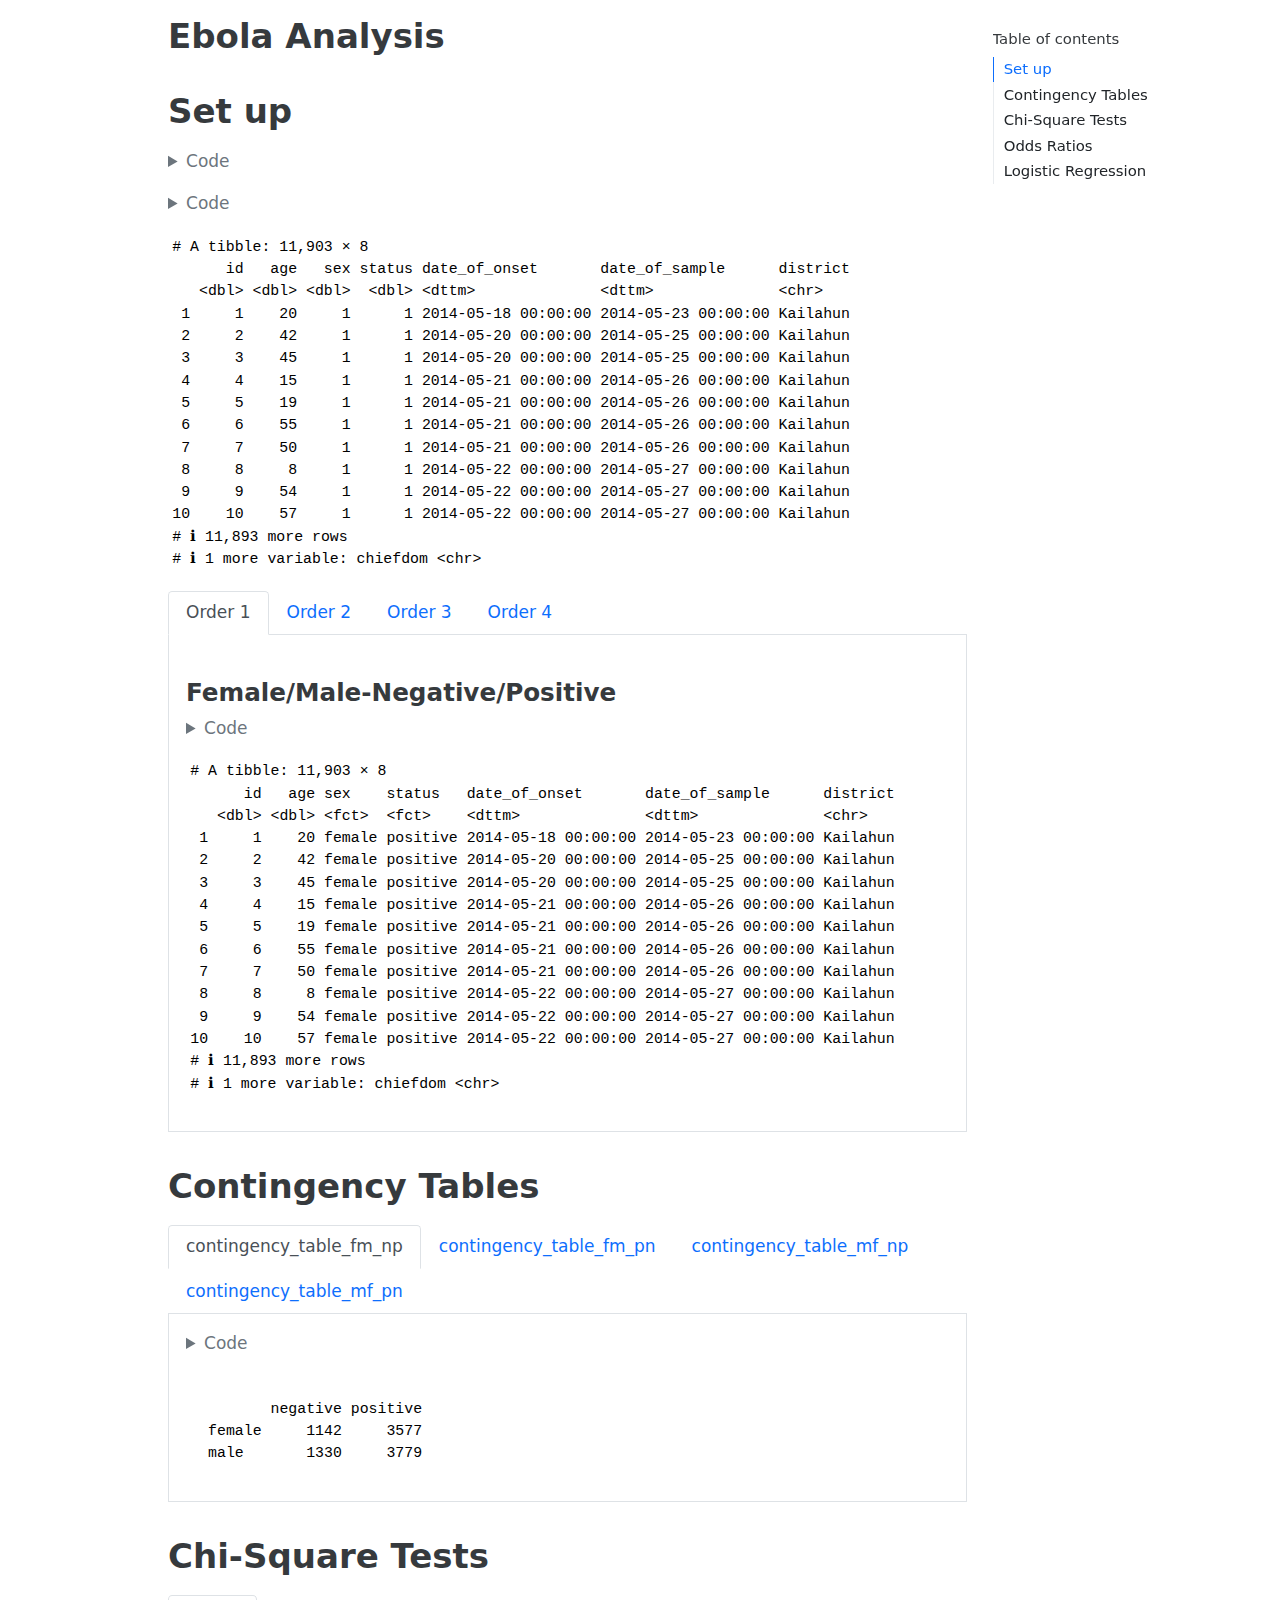
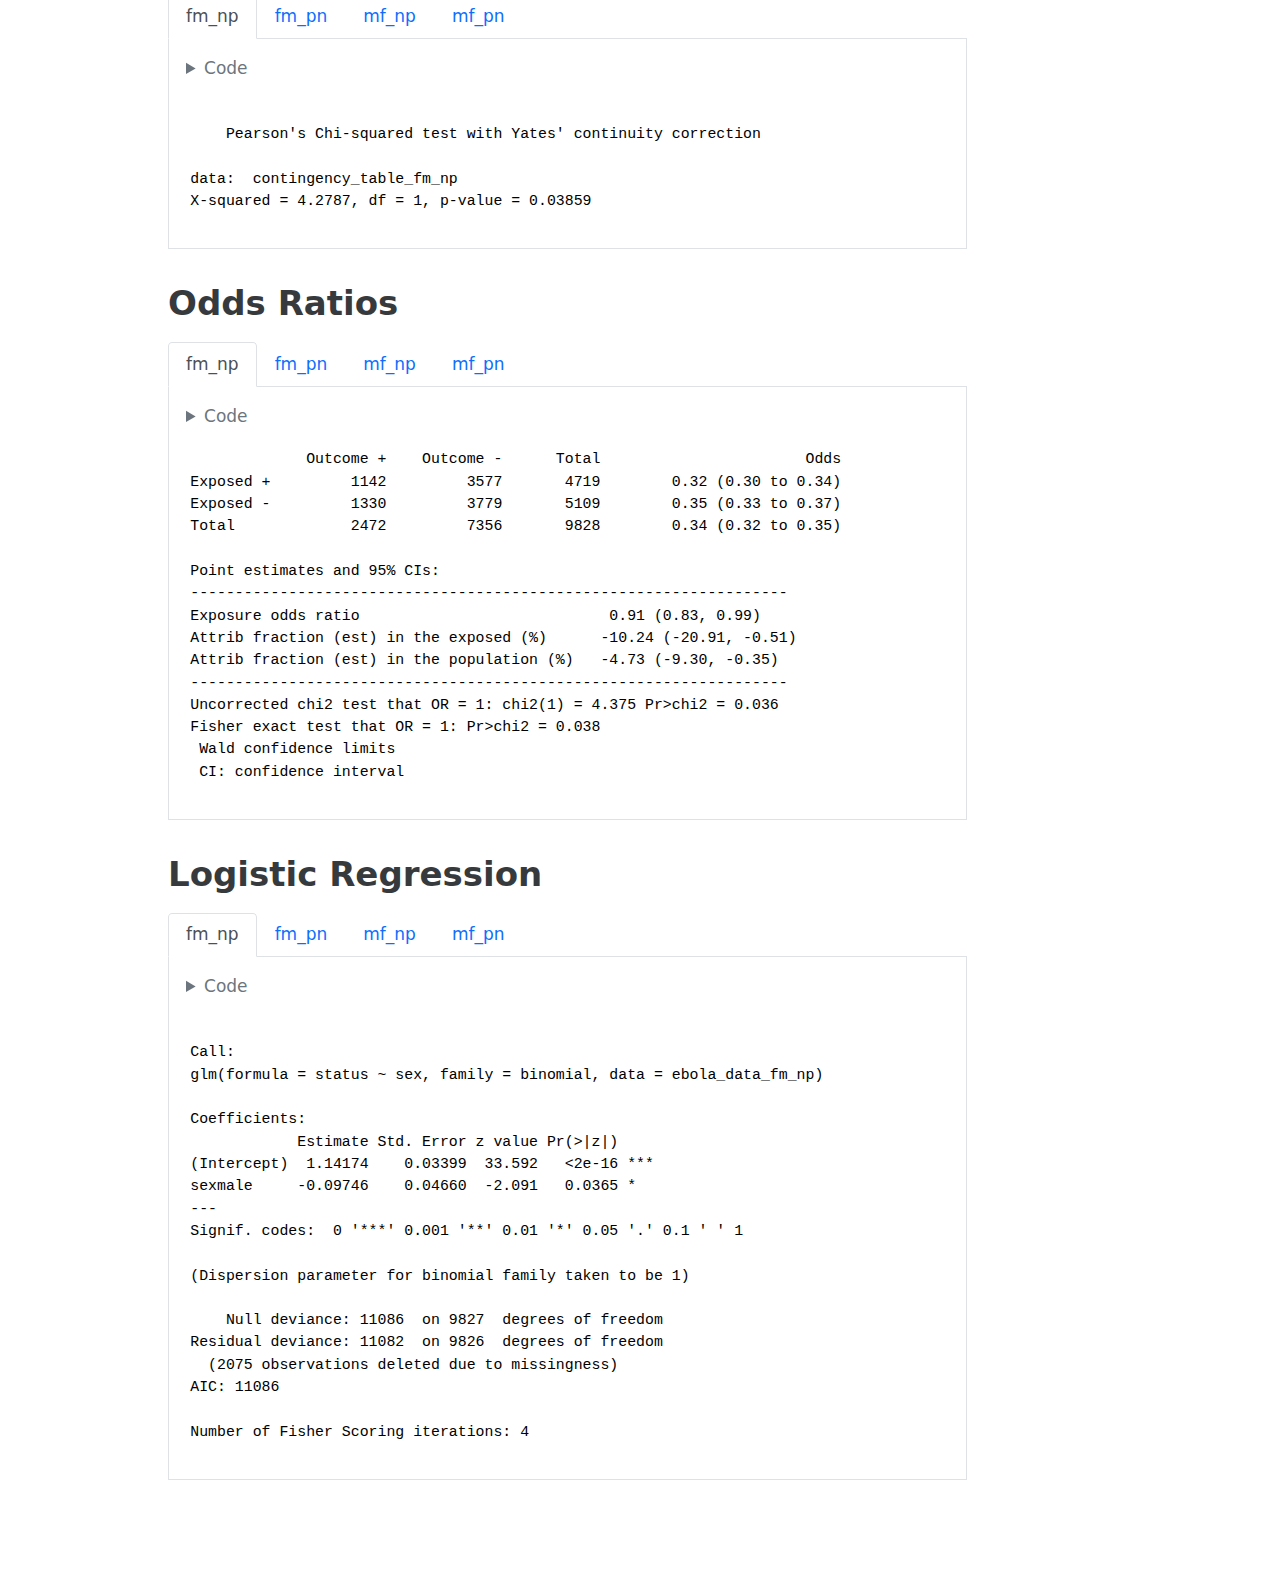
<file: ebola_analysis.html>
<!DOCTYPE html>
<html xmlns="http://www.w3.org/1999/xhtml" lang="en" xml:lang="en"><head>

<meta charset="utf-8">
<meta name="generator" content="quarto-1.3.450">

<meta name="viewport" content="width=device-width, initial-scale=1.0, user-scalable=yes">


<title>Ebola Analysis</title>
<style>
code{white-space: pre-wrap;}
span.smallcaps{font-variant: small-caps;}
div.columns{display: flex; gap: min(4vw, 1.5em);}
div.column{flex: auto; overflow-x: auto;}
div.hanging-indent{margin-left: 1.5em; text-indent: -1.5em;}
ul.task-list{list-style: none;}
ul.task-list li input[type="checkbox"] {
  width: 0.8em;
  margin: 0 0.8em 0.2em -1em; /* quarto-specific, see https://github.com/quarto-dev/quarto-cli/issues/4556 */ 
  vertical-align: middle;
}
/* CSS for syntax highlighting */
pre > code.sourceCode { white-space: pre; position: relative; }
pre > code.sourceCode > span { display: inline-block; line-height: 1.25; }
pre > code.sourceCode > span:empty { height: 1.2em; }
.sourceCode { overflow: visible; }
code.sourceCode > span { color: inherit; text-decoration: inherit; }
div.sourceCode { margin: 1em 0; }
pre.sourceCode { margin: 0; }
@media screen {
div.sourceCode { overflow: auto; }
}
@media print {
pre > code.sourceCode { white-space: pre-wrap; }
pre > code.sourceCode > span { text-indent: -5em; padding-left: 5em; }
}
pre.numberSource code
  { counter-reset: source-line 0; }
pre.numberSource code > span
  { position: relative; left: -4em; counter-increment: source-line; }
pre.numberSource code > span > a:first-child::before
  { content: counter(source-line);
    position: relative; left: -1em; text-align: right; vertical-align: baseline;
    border: none; display: inline-block;
    -webkit-touch-callout: none; -webkit-user-select: none;
    -khtml-user-select: none; -moz-user-select: none;
    -ms-user-select: none; user-select: none;
    padding: 0 4px; width: 4em;
  }
pre.numberSource { margin-left: 3em;  padding-left: 4px; }
div.sourceCode
  {   }
@media screen {
pre > code.sourceCode > span > a:first-child::before { text-decoration: underline; }
}
</style>


<script src="ebola_analysis_files/libs/clipboard/clipboard.min.js"></script>
<script src="ebola_analysis_files/libs/quarto-html/quarto.js"></script>
<script src="ebola_analysis_files/libs/quarto-html/popper.min.js"></script>
<script src="ebola_analysis_files/libs/quarto-html/tippy.umd.min.js"></script>
<script src="ebola_analysis_files/libs/quarto-html/anchor.min.js"></script>
<link href="ebola_analysis_files/libs/quarto-html/tippy.css" rel="stylesheet">
<link href="ebola_analysis_files/libs/quarto-html/quarto-syntax-highlighting.css" rel="stylesheet" id="quarto-text-highlighting-styles">
<script src="ebola_analysis_files/libs/bootstrap/bootstrap.min.js"></script>
<link href="ebola_analysis_files/libs/bootstrap/bootstrap-icons.css" rel="stylesheet">
<link href="ebola_analysis_files/libs/bootstrap/bootstrap.min.css" rel="stylesheet" id="quarto-bootstrap" data-mode="light">


</head>

<body>

<div id="quarto-content" class="page-columns page-rows-contents page-layout-article">
<div id="quarto-margin-sidebar" class="sidebar margin-sidebar">
  <nav id="TOC" role="doc-toc" class="toc-active">
    <h2 id="toc-title">Table of contents</h2>
   
  <ul>
  <li><a href="#set-up" id="toc-set-up" class="nav-link active" data-scroll-target="#set-up">Set up</a></li>
  <li><a href="#contingency-tables" id="toc-contingency-tables" class="nav-link" data-scroll-target="#contingency-tables">Contingency Tables</a></li>
  <li><a href="#chi-square-tests" id="toc-chi-square-tests" class="nav-link" data-scroll-target="#chi-square-tests">Chi-Square Tests</a></li>
  <li><a href="#odds-ratios" id="toc-odds-ratios" class="nav-link" data-scroll-target="#odds-ratios">Odds Ratios</a></li>
  <li><a href="#logistic-regression" id="toc-logistic-regression" class="nav-link" data-scroll-target="#logistic-regression">Logistic Regression</a></li>
  </ul>
</nav>
</div>
<main class="content" id="quarto-document-content">

<header id="title-block-header" class="quarto-title-block default">
<div class="quarto-title">
<h1 class="title">Ebola Analysis</h1>
</div>



<div class="quarto-title-meta">

    
  
    
  </div>
  

</header>

<section id="set-up" class="level1">
<h1>Set up</h1>
<div class="cell">
<details>
<summary>Code</summary>
<div class="sourceCode cell-code" id="cb1"><pre class="sourceCode r code-with-copy"><code class="sourceCode r"><span id="cb1-1"><a href="#cb1-1" aria-hidden="true" tabindex="-1"></a><span class="fu">library</span>(tidyverse)</span>
<span id="cb1-2"><a href="#cb1-2" aria-hidden="true" tabindex="-1"></a><span class="fu">library</span>(readxl) <span class="co">#library(haven)</span></span>
<span id="cb1-3"><a href="#cb1-3" aria-hidden="true" tabindex="-1"></a><span class="fu">library</span>(gt)</span>
<span id="cb1-4"><a href="#cb1-4" aria-hidden="true" tabindex="-1"></a><span class="fu">library</span>(epiR)</span></code><button title="Copy to Clipboard" class="code-copy-button"><i class="bi"></i></button></pre></div>
</details>
</div>
<div class="cell">
<details>
<summary>Code</summary>
<div class="sourceCode cell-code" id="cb2"><pre class="sourceCode r code-with-copy"><code class="sourceCode r"><span id="cb2-1"><a href="#cb2-1" aria-hidden="true" tabindex="-1"></a>ebola_data_raw <span class="ot">&lt;-</span>  <span class="fu">read_xlsx</span>(<span class="st">'Ebola_Sierra Leone.xlsx'</span>)</span>
<span id="cb2-2"><a href="#cb2-2" aria-hidden="true" tabindex="-1"></a></span>
<span id="cb2-3"><a href="#cb2-3" aria-hidden="true" tabindex="-1"></a>ebola_data_raw</span></code><button title="Copy to Clipboard" class="code-copy-button"><i class="bi"></i></button></pre></div>
</details>
<div class="cell-output cell-output-stdout">
<pre><code># A tibble: 11,903 × 8
      id   age   sex status date_of_onset       date_of_sample      district
   &lt;dbl&gt; &lt;dbl&gt; &lt;dbl&gt;  &lt;dbl&gt; &lt;dttm&gt;              &lt;dttm&gt;              &lt;chr&gt;   
 1     1    20     1      1 2014-05-18 00:00:00 2014-05-23 00:00:00 Kailahun
 2     2    42     1      1 2014-05-20 00:00:00 2014-05-25 00:00:00 Kailahun
 3     3    45     1      1 2014-05-20 00:00:00 2014-05-25 00:00:00 Kailahun
 4     4    15     1      1 2014-05-21 00:00:00 2014-05-26 00:00:00 Kailahun
 5     5    19     1      1 2014-05-21 00:00:00 2014-05-26 00:00:00 Kailahun
 6     6    55     1      1 2014-05-21 00:00:00 2014-05-26 00:00:00 Kailahun
 7     7    50     1      1 2014-05-21 00:00:00 2014-05-26 00:00:00 Kailahun
 8     8     8     1      1 2014-05-22 00:00:00 2014-05-27 00:00:00 Kailahun
 9     9    54     1      1 2014-05-22 00:00:00 2014-05-27 00:00:00 Kailahun
10    10    57     1      1 2014-05-22 00:00:00 2014-05-27 00:00:00 Kailahun
# ℹ 11,893 more rows
# ℹ 1 more variable: chiefdom &lt;chr&gt;</code></pre>
</div>
</div>
<div class="tabset-margin-container"></div><div class="panel-tabset">
<ul class="nav nav-tabs" role="tablist"><li class="nav-item" role="presentation"><a class="nav-link active" id="tabset-1-1-tab" data-bs-toggle="tab" data-bs-target="#tabset-1-1" role="tab" aria-controls="tabset-1-1" aria-selected="true" href="">Order 1</a></li><li class="nav-item" role="presentation"><a class="nav-link" id="tabset-1-2-tab" data-bs-toggle="tab" data-bs-target="#tabset-1-2" role="tab" aria-controls="tabset-1-2" aria-selected="false" href="">Order 2</a></li><li class="nav-item" role="presentation"><a class="nav-link" id="tabset-1-3-tab" data-bs-toggle="tab" data-bs-target="#tabset-1-3" role="tab" aria-controls="tabset-1-3" aria-selected="false" href="">Order 3</a></li><li class="nav-item" role="presentation"><a class="nav-link" id="tabset-1-4-tab" data-bs-toggle="tab" data-bs-target="#tabset-1-4" role="tab" aria-controls="tabset-1-4" aria-selected="false" href="">Order 4</a></li></ul>
<div class="tab-content">
<div id="tabset-1-1" class="tab-pane active" role="tabpanel" aria-labelledby="tabset-1-1-tab">
<section id="femalemale-negativepositive" class="level3">
<h3 class="anchored" data-anchor-id="femalemale-negativepositive">Female/Male-Negative/Positive</h3>
<div class="cell">
<details>
<summary>Code</summary>
<div class="sourceCode cell-code" id="cb4"><pre class="sourceCode r code-with-copy"><code class="sourceCode r"><span id="cb4-1"><a href="#cb4-1" aria-hidden="true" tabindex="-1"></a>ebola_data_fm_np <span class="ot">&lt;-</span> ebola_data_raw <span class="sc">%&gt;%</span> </span>
<span id="cb4-2"><a href="#cb4-2" aria-hidden="true" tabindex="-1"></a>    <span class="fu">mutate</span>(</span>
<span id="cb4-3"><a href="#cb4-3" aria-hidden="true" tabindex="-1"></a>        <span class="at">sex =</span> <span class="fu">factor</span>(sex, </span>
<span id="cb4-4"><a href="#cb4-4" aria-hidden="true" tabindex="-1"></a>                     <span class="at">levels =</span> <span class="fu">c</span>(<span class="dv">1</span>,<span class="dv">2</span>),</span>
<span id="cb4-5"><a href="#cb4-5" aria-hidden="true" tabindex="-1"></a>                     <span class="at">labels =</span> <span class="fu">c</span>(<span class="st">"female"</span>, <span class="st">"male"</span>)),</span>
<span id="cb4-6"><a href="#cb4-6" aria-hidden="true" tabindex="-1"></a>        <span class="at">status =</span> <span class="fu">factor</span>(status,</span>
<span id="cb4-7"><a href="#cb4-7" aria-hidden="true" tabindex="-1"></a>                        <span class="at">levels =</span> <span class="fu">c</span>(<span class="dv">0</span>,<span class="dv">1</span>),</span>
<span id="cb4-8"><a href="#cb4-8" aria-hidden="true" tabindex="-1"></a>                        <span class="at">labels =</span> <span class="fu">c</span>(<span class="st">"negative"</span>, <span class="st">"positive"</span>) )</span>
<span id="cb4-9"><a href="#cb4-9" aria-hidden="true" tabindex="-1"></a>    )</span>
<span id="cb4-10"><a href="#cb4-10" aria-hidden="true" tabindex="-1"></a></span>
<span id="cb4-11"><a href="#cb4-11" aria-hidden="true" tabindex="-1"></a>ebola_data_fm_np</span></code><button title="Copy to Clipboard" class="code-copy-button"><i class="bi"></i></button></pre></div>
</details>
<div class="cell-output cell-output-stdout">
<pre><code># A tibble: 11,903 × 8
      id   age sex    status   date_of_onset       date_of_sample      district
   &lt;dbl&gt; &lt;dbl&gt; &lt;fct&gt;  &lt;fct&gt;    &lt;dttm&gt;              &lt;dttm&gt;              &lt;chr&gt;   
 1     1    20 female positive 2014-05-18 00:00:00 2014-05-23 00:00:00 Kailahun
 2     2    42 female positive 2014-05-20 00:00:00 2014-05-25 00:00:00 Kailahun
 3     3    45 female positive 2014-05-20 00:00:00 2014-05-25 00:00:00 Kailahun
 4     4    15 female positive 2014-05-21 00:00:00 2014-05-26 00:00:00 Kailahun
 5     5    19 female positive 2014-05-21 00:00:00 2014-05-26 00:00:00 Kailahun
 6     6    55 female positive 2014-05-21 00:00:00 2014-05-26 00:00:00 Kailahun
 7     7    50 female positive 2014-05-21 00:00:00 2014-05-26 00:00:00 Kailahun
 8     8     8 female positive 2014-05-22 00:00:00 2014-05-27 00:00:00 Kailahun
 9     9    54 female positive 2014-05-22 00:00:00 2014-05-27 00:00:00 Kailahun
10    10    57 female positive 2014-05-22 00:00:00 2014-05-27 00:00:00 Kailahun
# ℹ 11,893 more rows
# ℹ 1 more variable: chiefdom &lt;chr&gt;</code></pre>
</div>
</div>
</section>
</div>
<div id="tabset-1-2" class="tab-pane" role="tabpanel" aria-labelledby="tabset-1-2-tab">
<section id="femalemale-positivenegative" class="level3">
<h3 class="anchored" data-anchor-id="femalemale-positivenegative">Female/Male-Positive/Negative</h3>
<div class="cell">
<details>
<summary>Code</summary>
<div class="sourceCode cell-code" id="cb6"><pre class="sourceCode r code-with-copy"><code class="sourceCode r"><span id="cb6-1"><a href="#cb6-1" aria-hidden="true" tabindex="-1"></a>ebola_data_fm_pn <span class="ot">&lt;-</span> ebola_data_raw <span class="sc">%&gt;%</span> </span>
<span id="cb6-2"><a href="#cb6-2" aria-hidden="true" tabindex="-1"></a>    <span class="fu">mutate</span>(</span>
<span id="cb6-3"><a href="#cb6-3" aria-hidden="true" tabindex="-1"></a>        <span class="at">sex =</span> <span class="fu">factor</span>(sex, </span>
<span id="cb6-4"><a href="#cb6-4" aria-hidden="true" tabindex="-1"></a>                     <span class="at">levels =</span> <span class="fu">c</span>(<span class="dv">1</span>,<span class="dv">2</span>),</span>
<span id="cb6-5"><a href="#cb6-5" aria-hidden="true" tabindex="-1"></a>                     <span class="at">labels =</span> <span class="fu">c</span>(<span class="st">"female"</span>, <span class="st">"male"</span>)),</span>
<span id="cb6-6"><a href="#cb6-6" aria-hidden="true" tabindex="-1"></a>        <span class="at">status =</span> <span class="fu">factor</span>(status,</span>
<span id="cb6-7"><a href="#cb6-7" aria-hidden="true" tabindex="-1"></a>                        <span class="at">levels =</span> <span class="fu">c</span>(<span class="dv">1</span>,<span class="dv">0</span>),</span>
<span id="cb6-8"><a href="#cb6-8" aria-hidden="true" tabindex="-1"></a>                        <span class="at">labels =</span> <span class="fu">c</span>(<span class="st">"positive"</span>, <span class="st">"negative"</span>) )</span>
<span id="cb6-9"><a href="#cb6-9" aria-hidden="true" tabindex="-1"></a>    )</span>
<span id="cb6-10"><a href="#cb6-10" aria-hidden="true" tabindex="-1"></a></span>
<span id="cb6-11"><a href="#cb6-11" aria-hidden="true" tabindex="-1"></a>ebola_data_fm_pn</span></code><button title="Copy to Clipboard" class="code-copy-button"><i class="bi"></i></button></pre></div>
</details>
<div class="cell-output cell-output-stdout">
<pre><code># A tibble: 11,903 × 8
      id   age sex    status   date_of_onset       date_of_sample      district
   &lt;dbl&gt; &lt;dbl&gt; &lt;fct&gt;  &lt;fct&gt;    &lt;dttm&gt;              &lt;dttm&gt;              &lt;chr&gt;   
 1     1    20 female positive 2014-05-18 00:00:00 2014-05-23 00:00:00 Kailahun
 2     2    42 female positive 2014-05-20 00:00:00 2014-05-25 00:00:00 Kailahun
 3     3    45 female positive 2014-05-20 00:00:00 2014-05-25 00:00:00 Kailahun
 4     4    15 female positive 2014-05-21 00:00:00 2014-05-26 00:00:00 Kailahun
 5     5    19 female positive 2014-05-21 00:00:00 2014-05-26 00:00:00 Kailahun
 6     6    55 female positive 2014-05-21 00:00:00 2014-05-26 00:00:00 Kailahun
 7     7    50 female positive 2014-05-21 00:00:00 2014-05-26 00:00:00 Kailahun
 8     8     8 female positive 2014-05-22 00:00:00 2014-05-27 00:00:00 Kailahun
 9     9    54 female positive 2014-05-22 00:00:00 2014-05-27 00:00:00 Kailahun
10    10    57 female positive 2014-05-22 00:00:00 2014-05-27 00:00:00 Kailahun
# ℹ 11,893 more rows
# ℹ 1 more variable: chiefdom &lt;chr&gt;</code></pre>
</div>
</div>
</section>
</div>
<div id="tabset-1-3" class="tab-pane" role="tabpanel" aria-labelledby="tabset-1-3-tab">
<section id="malefemale-negativepositive" class="level3">
<h3 class="anchored" data-anchor-id="malefemale-negativepositive">Male/Female-Negative/Positive</h3>
<div class="cell">
<details>
<summary>Code</summary>
<div class="sourceCode cell-code" id="cb8"><pre class="sourceCode r code-with-copy"><code class="sourceCode r"><span id="cb8-1"><a href="#cb8-1" aria-hidden="true" tabindex="-1"></a>ebola_data_mf_np <span class="ot">&lt;-</span> ebola_data_raw <span class="sc">%&gt;%</span> </span>
<span id="cb8-2"><a href="#cb8-2" aria-hidden="true" tabindex="-1"></a>    <span class="fu">mutate</span>(</span>
<span id="cb8-3"><a href="#cb8-3" aria-hidden="true" tabindex="-1"></a>        <span class="at">sex =</span> <span class="fu">factor</span>(sex, </span>
<span id="cb8-4"><a href="#cb8-4" aria-hidden="true" tabindex="-1"></a>                     <span class="at">levels =</span> <span class="fu">c</span>(<span class="dv">2</span>,<span class="dv">1</span>),</span>
<span id="cb8-5"><a href="#cb8-5" aria-hidden="true" tabindex="-1"></a>                     <span class="at">labels =</span> <span class="fu">c</span>(<span class="st">"male"</span>, <span class="st">"female"</span>)),</span>
<span id="cb8-6"><a href="#cb8-6" aria-hidden="true" tabindex="-1"></a>        <span class="at">status =</span> <span class="fu">factor</span>(status,</span>
<span id="cb8-7"><a href="#cb8-7" aria-hidden="true" tabindex="-1"></a>                        <span class="at">levels =</span> <span class="fu">c</span>(<span class="dv">0</span>,<span class="dv">1</span>),</span>
<span id="cb8-8"><a href="#cb8-8" aria-hidden="true" tabindex="-1"></a>                        <span class="at">labels =</span> <span class="fu">c</span>(<span class="st">"negative"</span>, <span class="st">"positive"</span>) )</span>
<span id="cb8-9"><a href="#cb8-9" aria-hidden="true" tabindex="-1"></a>    )</span>
<span id="cb8-10"><a href="#cb8-10" aria-hidden="true" tabindex="-1"></a></span>
<span id="cb8-11"><a href="#cb8-11" aria-hidden="true" tabindex="-1"></a>ebola_data_mf_np</span></code><button title="Copy to Clipboard" class="code-copy-button"><i class="bi"></i></button></pre></div>
</details>
<div class="cell-output cell-output-stdout">
<pre><code># A tibble: 11,903 × 8
      id   age sex    status   date_of_onset       date_of_sample      district
   &lt;dbl&gt; &lt;dbl&gt; &lt;fct&gt;  &lt;fct&gt;    &lt;dttm&gt;              &lt;dttm&gt;              &lt;chr&gt;   
 1     1    20 female positive 2014-05-18 00:00:00 2014-05-23 00:00:00 Kailahun
 2     2    42 female positive 2014-05-20 00:00:00 2014-05-25 00:00:00 Kailahun
 3     3    45 female positive 2014-05-20 00:00:00 2014-05-25 00:00:00 Kailahun
 4     4    15 female positive 2014-05-21 00:00:00 2014-05-26 00:00:00 Kailahun
 5     5    19 female positive 2014-05-21 00:00:00 2014-05-26 00:00:00 Kailahun
 6     6    55 female positive 2014-05-21 00:00:00 2014-05-26 00:00:00 Kailahun
 7     7    50 female positive 2014-05-21 00:00:00 2014-05-26 00:00:00 Kailahun
 8     8     8 female positive 2014-05-22 00:00:00 2014-05-27 00:00:00 Kailahun
 9     9    54 female positive 2014-05-22 00:00:00 2014-05-27 00:00:00 Kailahun
10    10    57 female positive 2014-05-22 00:00:00 2014-05-27 00:00:00 Kailahun
# ℹ 11,893 more rows
# ℹ 1 more variable: chiefdom &lt;chr&gt;</code></pre>
</div>
</div>
</section>
</div>
<div id="tabset-1-4" class="tab-pane" role="tabpanel" aria-labelledby="tabset-1-4-tab">
<section id="malefemale-positivenegative" class="level3">
<h3 class="anchored" data-anchor-id="malefemale-positivenegative">Male/Female-Positive/Negative</h3>
<div class="cell">
<details>
<summary>Code</summary>
<div class="sourceCode cell-code" id="cb10"><pre class="sourceCode r code-with-copy"><code class="sourceCode r"><span id="cb10-1"><a href="#cb10-1" aria-hidden="true" tabindex="-1"></a>ebola_data_mf_pn <span class="ot">&lt;-</span> ebola_data_raw <span class="sc">%&gt;%</span> </span>
<span id="cb10-2"><a href="#cb10-2" aria-hidden="true" tabindex="-1"></a>    <span class="fu">mutate</span>(</span>
<span id="cb10-3"><a href="#cb10-3" aria-hidden="true" tabindex="-1"></a>        <span class="at">sex =</span> <span class="fu">factor</span>(sex, </span>
<span id="cb10-4"><a href="#cb10-4" aria-hidden="true" tabindex="-1"></a>                     <span class="at">levels =</span> <span class="fu">c</span>(<span class="dv">2</span>,<span class="dv">1</span>),</span>
<span id="cb10-5"><a href="#cb10-5" aria-hidden="true" tabindex="-1"></a>                     <span class="at">labels =</span> <span class="fu">c</span>(<span class="st">"male"</span>, <span class="st">"female"</span>)),</span>
<span id="cb10-6"><a href="#cb10-6" aria-hidden="true" tabindex="-1"></a>        <span class="at">status =</span> <span class="fu">factor</span>(status,</span>
<span id="cb10-7"><a href="#cb10-7" aria-hidden="true" tabindex="-1"></a>                        <span class="at">levels =</span> <span class="fu">c</span>(<span class="dv">1</span>,<span class="dv">0</span>),</span>
<span id="cb10-8"><a href="#cb10-8" aria-hidden="true" tabindex="-1"></a>                        <span class="at">labels =</span> <span class="fu">c</span>(<span class="st">"positive"</span>, <span class="st">"negative"</span>) )</span>
<span id="cb10-9"><a href="#cb10-9" aria-hidden="true" tabindex="-1"></a>    )</span>
<span id="cb10-10"><a href="#cb10-10" aria-hidden="true" tabindex="-1"></a></span>
<span id="cb10-11"><a href="#cb10-11" aria-hidden="true" tabindex="-1"></a>ebola_data_mf_pn</span></code><button title="Copy to Clipboard" class="code-copy-button"><i class="bi"></i></button></pre></div>
</details>
<div class="cell-output cell-output-stdout">
<pre><code># A tibble: 11,903 × 8
      id   age sex    status   date_of_onset       date_of_sample      district
   &lt;dbl&gt; &lt;dbl&gt; &lt;fct&gt;  &lt;fct&gt;    &lt;dttm&gt;              &lt;dttm&gt;              &lt;chr&gt;   
 1     1    20 female positive 2014-05-18 00:00:00 2014-05-23 00:00:00 Kailahun
 2     2    42 female positive 2014-05-20 00:00:00 2014-05-25 00:00:00 Kailahun
 3     3    45 female positive 2014-05-20 00:00:00 2014-05-25 00:00:00 Kailahun
 4     4    15 female positive 2014-05-21 00:00:00 2014-05-26 00:00:00 Kailahun
 5     5    19 female positive 2014-05-21 00:00:00 2014-05-26 00:00:00 Kailahun
 6     6    55 female positive 2014-05-21 00:00:00 2014-05-26 00:00:00 Kailahun
 7     7    50 female positive 2014-05-21 00:00:00 2014-05-26 00:00:00 Kailahun
 8     8     8 female positive 2014-05-22 00:00:00 2014-05-27 00:00:00 Kailahun
 9     9    54 female positive 2014-05-22 00:00:00 2014-05-27 00:00:00 Kailahun
10    10    57 female positive 2014-05-22 00:00:00 2014-05-27 00:00:00 Kailahun
# ℹ 11,893 more rows
# ℹ 1 more variable: chiefdom &lt;chr&gt;</code></pre>
</div>
</div>
</section>
</div>
</div>
</div>
</section>
<section id="contingency-tables" class="level1">
<h1>Contingency Tables</h1>
<div class="tabset-margin-container"></div><div class="panel-tabset">
<ul class="nav nav-tabs" role="tablist"><li class="nav-item" role="presentation"><a class="nav-link active" id="tabset-2-1-tab" data-bs-toggle="tab" data-bs-target="#tabset-2-1" role="tab" aria-controls="tabset-2-1" aria-selected="true" href="">contingency_table_fm_np</a></li><li class="nav-item" role="presentation"><a class="nav-link" id="tabset-2-2-tab" data-bs-toggle="tab" data-bs-target="#tabset-2-2" role="tab" aria-controls="tabset-2-2" aria-selected="false" href="">contingency_table_fm_pn</a></li><li class="nav-item" role="presentation"><a class="nav-link" id="tabset-2-3-tab" data-bs-toggle="tab" data-bs-target="#tabset-2-3" role="tab" aria-controls="tabset-2-3" aria-selected="false" href="">contingency_table_mf_np</a></li><li class="nav-item" role="presentation"><a class="nav-link" id="tabset-2-4-tab" data-bs-toggle="tab" data-bs-target="#tabset-2-4" role="tab" aria-controls="tabset-2-4" aria-selected="false" href="">contingency_table_mf_pn</a></li></ul>
<div class="tab-content">
<div id="tabset-2-1" class="tab-pane active" role="tabpanel" aria-labelledby="tabset-2-1-tab">
<div class="cell">
<details>
<summary>Code</summary>
<div class="sourceCode cell-code" id="cb12"><pre class="sourceCode r code-with-copy"><code class="sourceCode r"><span id="cb12-1"><a href="#cb12-1" aria-hidden="true" tabindex="-1"></a>contingency_table_fm_np <span class="ot">&lt;-</span> <span class="fu">table</span>(ebola_data_fm_np<span class="sc">$</span>sex, ebola_data_fm_np<span class="sc">$</span>status)</span>
<span id="cb12-2"><a href="#cb12-2" aria-hidden="true" tabindex="-1"></a></span>
<span id="cb12-3"><a href="#cb12-3" aria-hidden="true" tabindex="-1"></a>contingency_table_fm_np</span></code><button title="Copy to Clipboard" class="code-copy-button"><i class="bi"></i></button></pre></div>
</details>
<div class="cell-output cell-output-stdout">
<pre><code>        
         negative positive
  female     1142     3577
  male       1330     3779</code></pre>
</div>
</div>
</div>
<div id="tabset-2-2" class="tab-pane" role="tabpanel" aria-labelledby="tabset-2-2-tab">
<div class="cell">
<details>
<summary>Code</summary>
<div class="sourceCode cell-code" id="cb14"><pre class="sourceCode r code-with-copy"><code class="sourceCode r"><span id="cb14-1"><a href="#cb14-1" aria-hidden="true" tabindex="-1"></a>contingency_table_fm_pn <span class="ot">&lt;-</span> <span class="fu">table</span>(ebola_data_fm_pn<span class="sc">$</span>sex, ebola_data_fm_pn<span class="sc">$</span>status)</span>
<span id="cb14-2"><a href="#cb14-2" aria-hidden="true" tabindex="-1"></a></span>
<span id="cb14-3"><a href="#cb14-3" aria-hidden="true" tabindex="-1"></a>contingency_table_fm_pn</span></code><button title="Copy to Clipboard" class="code-copy-button"><i class="bi"></i></button></pre></div>
</details>
<div class="cell-output cell-output-stdout">
<pre><code>        
         positive negative
  female     3577     1142
  male       3779     1330</code></pre>
</div>
</div>
</div>
<div id="tabset-2-3" class="tab-pane" role="tabpanel" aria-labelledby="tabset-2-3-tab">
<div class="cell">
<details>
<summary>Code</summary>
<div class="sourceCode cell-code" id="cb16"><pre class="sourceCode r code-with-copy"><code class="sourceCode r"><span id="cb16-1"><a href="#cb16-1" aria-hidden="true" tabindex="-1"></a>contingency_table_mf_np <span class="ot">&lt;-</span> <span class="fu">table</span>(ebola_data_mf_np<span class="sc">$</span>sex, ebola_data_mf_np<span class="sc">$</span>status)</span>
<span id="cb16-2"><a href="#cb16-2" aria-hidden="true" tabindex="-1"></a></span>
<span id="cb16-3"><a href="#cb16-3" aria-hidden="true" tabindex="-1"></a>contingency_table_mf_np</span></code><button title="Copy to Clipboard" class="code-copy-button"><i class="bi"></i></button></pre></div>
</details>
<div class="cell-output cell-output-stdout">
<pre><code>        
         negative positive
  male       1330     3779
  female     1142     3577</code></pre>
</div>
</div>
</div>
<div id="tabset-2-4" class="tab-pane" role="tabpanel" aria-labelledby="tabset-2-4-tab">
<div class="cell">
<details>
<summary>Code</summary>
<div class="sourceCode cell-code" id="cb18"><pre class="sourceCode r code-with-copy"><code class="sourceCode r"><span id="cb18-1"><a href="#cb18-1" aria-hidden="true" tabindex="-1"></a>contingency_table_mf_pn <span class="ot">&lt;-</span> <span class="fu">table</span>(ebola_data_mf_pn<span class="sc">$</span>sex, ebola_data_mf_pn<span class="sc">$</span>status)</span>
<span id="cb18-2"><a href="#cb18-2" aria-hidden="true" tabindex="-1"></a></span>
<span id="cb18-3"><a href="#cb18-3" aria-hidden="true" tabindex="-1"></a>contingency_table_mf_pn</span></code><button title="Copy to Clipboard" class="code-copy-button"><i class="bi"></i></button></pre></div>
</details>
<div class="cell-output cell-output-stdout">
<pre><code>        
         positive negative
  male       3779     1330
  female     3577     1142</code></pre>
</div>
</div>
</div>
</div>
</div>
</section>
<section id="chi-square-tests" class="level1">
<h1>Chi-Square Tests</h1>
<div class="tabset-margin-container"></div><div class="panel-tabset">
<ul class="nav nav-tabs" role="tablist"><li class="nav-item" role="presentation"><a class="nav-link active" id="tabset-3-1-tab" data-bs-toggle="tab" data-bs-target="#tabset-3-1" role="tab" aria-controls="tabset-3-1" aria-selected="true" href="">fm_np</a></li><li class="nav-item" role="presentation"><a class="nav-link" id="tabset-3-2-tab" data-bs-toggle="tab" data-bs-target="#tabset-3-2" role="tab" aria-controls="tabset-3-2" aria-selected="false" href="">fm_pn</a></li><li class="nav-item" role="presentation"><a class="nav-link" id="tabset-3-3-tab" data-bs-toggle="tab" data-bs-target="#tabset-3-3" role="tab" aria-controls="tabset-3-3" aria-selected="false" href="">mf_np</a></li><li class="nav-item" role="presentation"><a class="nav-link" id="tabset-3-4-tab" data-bs-toggle="tab" data-bs-target="#tabset-3-4" role="tab" aria-controls="tabset-3-4" aria-selected="false" href="">mf_pn</a></li></ul>
<div class="tab-content">
<div id="tabset-3-1" class="tab-pane active" role="tabpanel" aria-labelledby="tabset-3-1-tab">
<div class="cell">
<details>
<summary>Code</summary>
<div class="sourceCode cell-code" id="cb20"><pre class="sourceCode r code-with-copy"><code class="sourceCode r"><span id="cb20-1"><a href="#cb20-1" aria-hidden="true" tabindex="-1"></a><span class="fu">chisq.test</span>(contingency_table_fm_np)</span></code><button title="Copy to Clipboard" class="code-copy-button"><i class="bi"></i></button></pre></div>
</details>
<div class="cell-output cell-output-stdout">
<pre><code>
    Pearson's Chi-squared test with Yates' continuity correction

data:  contingency_table_fm_np
X-squared = 4.2787, df = 1, p-value = 0.03859</code></pre>
</div>
</div>
</div>
<div id="tabset-3-2" class="tab-pane" role="tabpanel" aria-labelledby="tabset-3-2-tab">
<div class="cell">
<details>
<summary>Code</summary>
<div class="sourceCode cell-code" id="cb22"><pre class="sourceCode r code-with-copy"><code class="sourceCode r"><span id="cb22-1"><a href="#cb22-1" aria-hidden="true" tabindex="-1"></a><span class="fu">chisq.test</span>(contingency_table_fm_pn)</span></code><button title="Copy to Clipboard" class="code-copy-button"><i class="bi"></i></button></pre></div>
</details>
<div class="cell-output cell-output-stdout">
<pre><code>
    Pearson's Chi-squared test with Yates' continuity correction

data:  contingency_table_fm_pn
X-squared = 4.2787, df = 1, p-value = 0.03859</code></pre>
</div>
</div>
</div>
<div id="tabset-3-3" class="tab-pane" role="tabpanel" aria-labelledby="tabset-3-3-tab">
<div class="cell">
<details>
<summary>Code</summary>
<div class="sourceCode cell-code" id="cb24"><pre class="sourceCode r code-with-copy"><code class="sourceCode r"><span id="cb24-1"><a href="#cb24-1" aria-hidden="true" tabindex="-1"></a><span class="fu">chisq.test</span>(contingency_table_mf_np)</span></code><button title="Copy to Clipboard" class="code-copy-button"><i class="bi"></i></button></pre></div>
</details>
<div class="cell-output cell-output-stdout">
<pre><code>
    Pearson's Chi-squared test with Yates' continuity correction

data:  contingency_table_mf_np
X-squared = 4.2787, df = 1, p-value = 0.03859</code></pre>
</div>
</div>
</div>
<div id="tabset-3-4" class="tab-pane" role="tabpanel" aria-labelledby="tabset-3-4-tab">
<div class="cell">
<details>
<summary>Code</summary>
<div class="sourceCode cell-code" id="cb26"><pre class="sourceCode r code-with-copy"><code class="sourceCode r"><span id="cb26-1"><a href="#cb26-1" aria-hidden="true" tabindex="-1"></a><span class="fu">chisq.test</span>(contingency_table_mf_pn)</span></code><button title="Copy to Clipboard" class="code-copy-button"><i class="bi"></i></button></pre></div>
</details>
<div class="cell-output cell-output-stdout">
<pre><code>
    Pearson's Chi-squared test with Yates' continuity correction

data:  contingency_table_mf_pn
X-squared = 4.2787, df = 1, p-value = 0.03859</code></pre>
</div>
</div>
</div>
</div>
</div>
</section>
<section id="odds-ratios" class="level1">
<h1>Odds Ratios</h1>
<div class="tabset-margin-container"></div><div class="panel-tabset">
<ul class="nav nav-tabs" role="tablist"><li class="nav-item" role="presentation"><a class="nav-link active" id="tabset-4-1-tab" data-bs-toggle="tab" data-bs-target="#tabset-4-1" role="tab" aria-controls="tabset-4-1" aria-selected="true" href="">fm_np</a></li><li class="nav-item" role="presentation"><a class="nav-link" id="tabset-4-2-tab" data-bs-toggle="tab" data-bs-target="#tabset-4-2" role="tab" aria-controls="tabset-4-2" aria-selected="false" href="">fm_pn</a></li><li class="nav-item" role="presentation"><a class="nav-link" id="tabset-4-3-tab" data-bs-toggle="tab" data-bs-target="#tabset-4-3" role="tab" aria-controls="tabset-4-3" aria-selected="false" href="">mf_np</a></li><li class="nav-item" role="presentation"><a class="nav-link" id="tabset-4-4-tab" data-bs-toggle="tab" data-bs-target="#tabset-4-4" role="tab" aria-controls="tabset-4-4" aria-selected="false" href="">mf_pn</a></li></ul>
<div class="tab-content">
<div id="tabset-4-1" class="tab-pane active" role="tabpanel" aria-labelledby="tabset-4-1-tab">
<div class="cell">
<details>
<summary>Code</summary>
<div class="sourceCode cell-code" id="cb28"><pre class="sourceCode r code-with-copy"><code class="sourceCode r"><span id="cb28-1"><a href="#cb28-1" aria-hidden="true" tabindex="-1"></a><span class="fu">epi.2by2</span>(contingency_table_fm_np, <span class="at">method =</span> <span class="st">'case.control'</span> )</span></code><button title="Copy to Clipboard" class="code-copy-button"><i class="bi"></i></button></pre></div>
</details>
<div class="cell-output cell-output-stdout">
<pre><code>             Outcome +    Outcome -      Total                       Odds
Exposed +         1142         3577       4719        0.32 (0.30 to 0.34)
Exposed -         1330         3779       5109        0.35 (0.33 to 0.37)
Total             2472         7356       9828        0.34 (0.32 to 0.35)

Point estimates and 95% CIs:
-------------------------------------------------------------------
Exposure odds ratio                            0.91 (0.83, 0.99)
Attrib fraction (est) in the exposed (%)      -10.24 (-20.91, -0.51)
Attrib fraction (est) in the population (%)   -4.73 (-9.30, -0.35)
-------------------------------------------------------------------
Uncorrected chi2 test that OR = 1: chi2(1) = 4.375 Pr&gt;chi2 = 0.036
Fisher exact test that OR = 1: Pr&gt;chi2 = 0.038
 Wald confidence limits
 CI: confidence interval</code></pre>
</div>
</div>
</div>
<div id="tabset-4-2" class="tab-pane" role="tabpanel" aria-labelledby="tabset-4-2-tab">
<div class="cell">
<details>
<summary>Code</summary>
<div class="sourceCode cell-code" id="cb30"><pre class="sourceCode r code-with-copy"><code class="sourceCode r"><span id="cb30-1"><a href="#cb30-1" aria-hidden="true" tabindex="-1"></a><span class="fu">epi.2by2</span>(contingency_table_fm_pn, <span class="at">method =</span> <span class="st">'case.control'</span> )</span></code><button title="Copy to Clipboard" class="code-copy-button"><i class="bi"></i></button></pre></div>
</details>
<div class="cell-output cell-output-stdout">
<pre><code>             Outcome +    Outcome -      Total                       Odds
Exposed +         3577         1142       4719        3.13 (2.93 to 3.35)
Exposed -         3779         1330       5109        2.84 (2.67 to 3.03)
Total             7356         2472       9828        2.98 (2.84 to 3.12)

Point estimates and 95% CIs:
-------------------------------------------------------------------
Exposure odds ratio                            1.10 (1.01, 1.21)
Attrib fraction (est) in the exposed (%)      9.29 (0.51, 17.29)
Attrib fraction (est) in the population (%)   4.52 (0.34, 8.51)
-------------------------------------------------------------------
Uncorrected chi2 test that OR = 1: chi2(1) = 4.375 Pr&gt;chi2 = 0.036
Fisher exact test that OR = 1: Pr&gt;chi2 = 0.038
 Wald confidence limits
 CI: confidence interval</code></pre>
</div>
</div>
</div>
<div id="tabset-4-3" class="tab-pane" role="tabpanel" aria-labelledby="tabset-4-3-tab">
<div class="cell">
<details>
<summary>Code</summary>
<div class="sourceCode cell-code" id="cb32"><pre class="sourceCode r code-with-copy"><code class="sourceCode r"><span id="cb32-1"><a href="#cb32-1" aria-hidden="true" tabindex="-1"></a><span class="fu">epi.2by2</span>(contingency_table_mf_np, <span class="at">method =</span> <span class="st">'case.control'</span> )</span></code><button title="Copy to Clipboard" class="code-copy-button"><i class="bi"></i></button></pre></div>
</details>
<div class="cell-output cell-output-stdout">
<pre><code>             Outcome +    Outcome -      Total                       Odds
Exposed +         1330         3779       5109        0.35 (0.33 to 0.37)
Exposed -         1142         3577       4719        0.32 (0.30 to 0.34)
Total             2472         7356       9828        0.34 (0.32 to 0.35)

Point estimates and 95% CIs:
-------------------------------------------------------------------
Exposure odds ratio                            1.10 (1.01, 1.21)
Attrib fraction (est) in the exposed (%)      9.29 (0.51, 17.29)
Attrib fraction (est) in the population (%)   5.00 (0.27, 9.50)
-------------------------------------------------------------------
Uncorrected chi2 test that OR = 1: chi2(1) = 4.375 Pr&gt;chi2 = 0.036
Fisher exact test that OR = 1: Pr&gt;chi2 = 0.038
 Wald confidence limits
 CI: confidence interval</code></pre>
</div>
</div>
</div>
<div id="tabset-4-4" class="tab-pane" role="tabpanel" aria-labelledby="tabset-4-4-tab">
<div class="cell">
<details>
<summary>Code</summary>
<div class="sourceCode cell-code" id="cb34"><pre class="sourceCode r code-with-copy"><code class="sourceCode r"><span id="cb34-1"><a href="#cb34-1" aria-hidden="true" tabindex="-1"></a><span class="fu">epi.2by2</span>(contingency_table_mf_pn, <span class="at">method =</span> <span class="st">'case.control'</span> )</span></code><button title="Copy to Clipboard" class="code-copy-button"><i class="bi"></i></button></pre></div>
</details>
<div class="cell-output cell-output-stdout">
<pre><code>             Outcome +    Outcome -      Total                       Odds
Exposed +         3779         1330       5109        2.84 (2.67 to 3.03)
Exposed -         3577         1142       4719        3.13 (2.93 to 3.35)
Total             7356         2472       9828        2.98 (2.84 to 3.12)

Point estimates and 95% CIs:
-------------------------------------------------------------------
Exposure odds ratio                            0.91 (0.83, 0.99)
Attrib fraction (est) in the exposed (%)      -10.24 (-20.91, -0.51)
Attrib fraction (est) in the population (%)   -5.26 (-10.50, -0.27)
-------------------------------------------------------------------
Uncorrected chi2 test that OR = 1: chi2(1) = 4.375 Pr&gt;chi2 = 0.036
Fisher exact test that OR = 1: Pr&gt;chi2 = 0.038
 Wald confidence limits
 CI: confidence interval</code></pre>
</div>
</div>
</div>
</div>
</div>
</section>
<section id="logistic-regression" class="level1">
<h1>Logistic Regression</h1>
<div class="tabset-margin-container"></div><div class="panel-tabset">
<ul class="nav nav-tabs" role="tablist"><li class="nav-item" role="presentation"><a class="nav-link active" id="tabset-5-1-tab" data-bs-toggle="tab" data-bs-target="#tabset-5-1" role="tab" aria-controls="tabset-5-1" aria-selected="true" href="">fm_np</a></li><li class="nav-item" role="presentation"><a class="nav-link" id="tabset-5-2-tab" data-bs-toggle="tab" data-bs-target="#tabset-5-2" role="tab" aria-controls="tabset-5-2" aria-selected="false" href="">fm_pn</a></li><li class="nav-item" role="presentation"><a class="nav-link" id="tabset-5-3-tab" data-bs-toggle="tab" data-bs-target="#tabset-5-3" role="tab" aria-controls="tabset-5-3" aria-selected="false" href="">mf_np</a></li><li class="nav-item" role="presentation"><a class="nav-link" id="tabset-5-4-tab" data-bs-toggle="tab" data-bs-target="#tabset-5-4" role="tab" aria-controls="tabset-5-4" aria-selected="false" href="">mf_pn</a></li></ul>
<div class="tab-content">
<div id="tabset-5-1" class="tab-pane active" role="tabpanel" aria-labelledby="tabset-5-1-tab">
<div class="cell">
<details>
<summary>Code</summary>
<div class="sourceCode cell-code" id="cb36"><pre class="sourceCode r code-with-copy"><code class="sourceCode r"><span id="cb36-1"><a href="#cb36-1" aria-hidden="true" tabindex="-1"></a>logistic_model_fm_np <span class="ot">&lt;-</span> <span class="fu">glm</span>(status <span class="sc">~</span> sex, </span>
<span id="cb36-2"><a href="#cb36-2" aria-hidden="true" tabindex="-1"></a>                   <span class="at">data =</span> ebola_data_fm_np, </span>
<span id="cb36-3"><a href="#cb36-3" aria-hidden="true" tabindex="-1"></a>                   <span class="at">family =</span> binomial)</span>
<span id="cb36-4"><a href="#cb36-4" aria-hidden="true" tabindex="-1"></a></span>
<span id="cb36-5"><a href="#cb36-5" aria-hidden="true" tabindex="-1"></a><span class="co"># Print the logistic regression model summary</span></span>
<span id="cb36-6"><a href="#cb36-6" aria-hidden="true" tabindex="-1"></a><span class="fu">summary</span>(logistic_model_fm_np)</span></code><button title="Copy to Clipboard" class="code-copy-button"><i class="bi"></i></button></pre></div>
</details>
<div class="cell-output cell-output-stdout">
<pre><code>
Call:
glm(formula = status ~ sex, family = binomial, data = ebola_data_fm_np)

Coefficients:
            Estimate Std. Error z value Pr(&gt;|z|)    
(Intercept)  1.14174    0.03399  33.592   &lt;2e-16 ***
sexmale     -0.09746    0.04660  -2.091   0.0365 *  
---
Signif. codes:  0 '***' 0.001 '**' 0.01 '*' 0.05 '.' 0.1 ' ' 1

(Dispersion parameter for binomial family taken to be 1)

    Null deviance: 11086  on 9827  degrees of freedom
Residual deviance: 11082  on 9826  degrees of freedom
  (2075 observations deleted due to missingness)
AIC: 11086

Number of Fisher Scoring iterations: 4</code></pre>
</div>
</div>
</div>
<div id="tabset-5-2" class="tab-pane" role="tabpanel" aria-labelledby="tabset-5-2-tab">
<div class="cell">
<details>
<summary>Code</summary>
<div class="sourceCode cell-code" id="cb38"><pre class="sourceCode r code-with-copy"><code class="sourceCode r"><span id="cb38-1"><a href="#cb38-1" aria-hidden="true" tabindex="-1"></a>logistic_model_fm_pn <span class="ot">&lt;-</span> <span class="fu">glm</span>(status <span class="sc">~</span> sex, </span>
<span id="cb38-2"><a href="#cb38-2" aria-hidden="true" tabindex="-1"></a>                   <span class="at">data =</span> ebola_data_fm_pn, </span>
<span id="cb38-3"><a href="#cb38-3" aria-hidden="true" tabindex="-1"></a>                   <span class="at">family =</span> binomial)</span>
<span id="cb38-4"><a href="#cb38-4" aria-hidden="true" tabindex="-1"></a></span>
<span id="cb38-5"><a href="#cb38-5" aria-hidden="true" tabindex="-1"></a><span class="co"># Print the logistic regression model summary</span></span>
<span id="cb38-6"><a href="#cb38-6" aria-hidden="true" tabindex="-1"></a><span class="fu">summary</span>(logistic_model_fm_pn)</span></code><button title="Copy to Clipboard" class="code-copy-button"><i class="bi"></i></button></pre></div>
</details>
<div class="cell-output cell-output-stdout">
<pre><code>
Call:
glm(formula = status ~ sex, family = binomial, data = ebola_data_fm_pn)

Coefficients:
            Estimate Std. Error z value Pr(&gt;|z|)    
(Intercept) -1.14174    0.03399 -33.592   &lt;2e-16 ***
sexmale      0.09746    0.04660   2.091   0.0365 *  
---
Signif. codes:  0 '***' 0.001 '**' 0.01 '*' 0.05 '.' 0.1 ' ' 1

(Dispersion parameter for binomial family taken to be 1)

    Null deviance: 11086  on 9827  degrees of freedom
Residual deviance: 11082  on 9826  degrees of freedom
  (2075 observations deleted due to missingness)
AIC: 11086

Number of Fisher Scoring iterations: 4</code></pre>
</div>
</div>
</div>
<div id="tabset-5-3" class="tab-pane" role="tabpanel" aria-labelledby="tabset-5-3-tab">
<div class="cell">
<details>
<summary>Code</summary>
<div class="sourceCode cell-code" id="cb40"><pre class="sourceCode r code-with-copy"><code class="sourceCode r"><span id="cb40-1"><a href="#cb40-1" aria-hidden="true" tabindex="-1"></a>logistic_model_mf_np <span class="ot">&lt;-</span> <span class="fu">glm</span>(status <span class="sc">~</span> sex, </span>
<span id="cb40-2"><a href="#cb40-2" aria-hidden="true" tabindex="-1"></a>                   <span class="at">data =</span> ebola_data_mf_np, </span>
<span id="cb40-3"><a href="#cb40-3" aria-hidden="true" tabindex="-1"></a>                   <span class="at">family =</span> binomial)</span>
<span id="cb40-4"><a href="#cb40-4" aria-hidden="true" tabindex="-1"></a></span>
<span id="cb40-5"><a href="#cb40-5" aria-hidden="true" tabindex="-1"></a><span class="co"># Print the logistic regression model summary</span></span>
<span id="cb40-6"><a href="#cb40-6" aria-hidden="true" tabindex="-1"></a><span class="fu">summary</span>(logistic_model_mf_np)</span></code><button title="Copy to Clipboard" class="code-copy-button"><i class="bi"></i></button></pre></div>
</details>
<div class="cell-output cell-output-stdout">
<pre><code>
Call:
glm(formula = status ~ sex, family = binomial, data = ebola_data_mf_np)

Coefficients:
            Estimate Std. Error z value Pr(&gt;|z|)    
(Intercept)  1.04428    0.03188  32.754   &lt;2e-16 ***
sexfemale    0.09746    0.04660   2.091   0.0365 *  
---
Signif. codes:  0 '***' 0.001 '**' 0.01 '*' 0.05 '.' 0.1 ' ' 1

(Dispersion parameter for binomial family taken to be 1)

    Null deviance: 11086  on 9827  degrees of freedom
Residual deviance: 11082  on 9826  degrees of freedom
  (2075 observations deleted due to missingness)
AIC: 11086

Number of Fisher Scoring iterations: 4</code></pre>
</div>
</div>
</div>
<div id="tabset-5-4" class="tab-pane" role="tabpanel" aria-labelledby="tabset-5-4-tab">
<div class="cell">
<details>
<summary>Code</summary>
<div class="sourceCode cell-code" id="cb42"><pre class="sourceCode r code-with-copy"><code class="sourceCode r"><span id="cb42-1"><a href="#cb42-1" aria-hidden="true" tabindex="-1"></a>logistic_model_mf_pn <span class="ot">&lt;-</span> <span class="fu">glm</span>(status <span class="sc">~</span> sex, </span>
<span id="cb42-2"><a href="#cb42-2" aria-hidden="true" tabindex="-1"></a>                   <span class="at">data =</span> ebola_data_mf_pn, </span>
<span id="cb42-3"><a href="#cb42-3" aria-hidden="true" tabindex="-1"></a>                   <span class="at">family =</span> binomial)</span>
<span id="cb42-4"><a href="#cb42-4" aria-hidden="true" tabindex="-1"></a></span>
<span id="cb42-5"><a href="#cb42-5" aria-hidden="true" tabindex="-1"></a><span class="co"># Print the logistic regression model summary</span></span>
<span id="cb42-6"><a href="#cb42-6" aria-hidden="true" tabindex="-1"></a><span class="fu">summary</span>(logistic_model_mf_pn)</span></code><button title="Copy to Clipboard" class="code-copy-button"><i class="bi"></i></button></pre></div>
</details>
<div class="cell-output cell-output-stdout">
<pre><code>
Call:
glm(formula = status ~ sex, family = binomial, data = ebola_data_mf_pn)

Coefficients:
            Estimate Std. Error z value Pr(&gt;|z|)    
(Intercept) -1.04428    0.03188 -32.754   &lt;2e-16 ***
sexfemale   -0.09746    0.04660  -2.091   0.0365 *  
---
Signif. codes:  0 '***' 0.001 '**' 0.01 '*' 0.05 '.' 0.1 ' ' 1

(Dispersion parameter for binomial family taken to be 1)

    Null deviance: 11086  on 9827  degrees of freedom
Residual deviance: 11082  on 9826  degrees of freedom
  (2075 observations deleted due to missingness)
AIC: 11086

Number of Fisher Scoring iterations: 4</code></pre>
</div>
</div>
</div>
</div>
</div>
</section>

</main>
<!-- /main column -->
<script id="quarto-html-after-body" type="application/javascript">
window.document.addEventListener("DOMContentLoaded", function (event) {
  const toggleBodyColorMode = (bsSheetEl) => {
    const mode = bsSheetEl.getAttribute("data-mode");
    const bodyEl = window.document.querySelector("body");
    if (mode === "dark") {
      bodyEl.classList.add("quarto-dark");
      bodyEl.classList.remove("quarto-light");
    } else {
      bodyEl.classList.add("quarto-light");
      bodyEl.classList.remove("quarto-dark");
    }
  }
  const toggleBodyColorPrimary = () => {
    const bsSheetEl = window.document.querySelector("link#quarto-bootstrap");
    if (bsSheetEl) {
      toggleBodyColorMode(bsSheetEl);
    }
  }
  toggleBodyColorPrimary();  
  const icon = "";
  const anchorJS = new window.AnchorJS();
  anchorJS.options = {
    placement: 'right',
    icon: icon
  };
  anchorJS.add('.anchored');
  const isCodeAnnotation = (el) => {
    for (const clz of el.classList) {
      if (clz.startsWith('code-annotation-')) {                     
        return true;
      }
    }
    return false;
  }
  const clipboard = new window.ClipboardJS('.code-copy-button', {
    text: function(trigger) {
      const codeEl = trigger.previousElementSibling.cloneNode(true);
      for (const childEl of codeEl.children) {
        if (isCodeAnnotation(childEl)) {
          childEl.remove();
        }
      }
      return codeEl.innerText;
    }
  });
  clipboard.on('success', function(e) {
    // button target
    const button = e.trigger;
    // don't keep focus
    button.blur();
    // flash "checked"
    button.classList.add('code-copy-button-checked');
    var currentTitle = button.getAttribute("title");
    button.setAttribute("title", "Copied!");
    let tooltip;
    if (window.bootstrap) {
      button.setAttribute("data-bs-toggle", "tooltip");
      button.setAttribute("data-bs-placement", "left");
      button.setAttribute("data-bs-title", "Copied!");
      tooltip = new bootstrap.Tooltip(button, 
        { trigger: "manual", 
          customClass: "code-copy-button-tooltip",
          offset: [0, -8]});
      tooltip.show();    
    }
    setTimeout(function() {
      if (tooltip) {
        tooltip.hide();
        button.removeAttribute("data-bs-title");
        button.removeAttribute("data-bs-toggle");
        button.removeAttribute("data-bs-placement");
      }
      button.setAttribute("title", currentTitle);
      button.classList.remove('code-copy-button-checked');
    }, 1000);
    // clear code selection
    e.clearSelection();
  });
  function tippyHover(el, contentFn) {
    const config = {
      allowHTML: true,
      content: contentFn,
      maxWidth: 500,
      delay: 100,
      arrow: false,
      appendTo: function(el) {
          return el.parentElement;
      },
      interactive: true,
      interactiveBorder: 10,
      theme: 'quarto',
      placement: 'bottom-start'
    };
    window.tippy(el, config); 
  }
  const noterefs = window.document.querySelectorAll('a[role="doc-noteref"]');
  for (var i=0; i<noterefs.length; i++) {
    const ref = noterefs[i];
    tippyHover(ref, function() {
      // use id or data attribute instead here
      let href = ref.getAttribute('data-footnote-href') || ref.getAttribute('href');
      try { href = new URL(href).hash; } catch {}
      const id = href.replace(/^#\/?/, "");
      const note = window.document.getElementById(id);
      return note.innerHTML;
    });
  }
      let selectedAnnoteEl;
      const selectorForAnnotation = ( cell, annotation) => {
        let cellAttr = 'data-code-cell="' + cell + '"';
        let lineAttr = 'data-code-annotation="' +  annotation + '"';
        const selector = 'span[' + cellAttr + '][' + lineAttr + ']';
        return selector;
      }
      const selectCodeLines = (annoteEl) => {
        const doc = window.document;
        const targetCell = annoteEl.getAttribute("data-target-cell");
        const targetAnnotation = annoteEl.getAttribute("data-target-annotation");
        const annoteSpan = window.document.querySelector(selectorForAnnotation(targetCell, targetAnnotation));
        const lines = annoteSpan.getAttribute("data-code-lines").split(",");
        const lineIds = lines.map((line) => {
          return targetCell + "-" + line;
        })
        let top = null;
        let height = null;
        let parent = null;
        if (lineIds.length > 0) {
            //compute the position of the single el (top and bottom and make a div)
            const el = window.document.getElementById(lineIds[0]);
            top = el.offsetTop;
            height = el.offsetHeight;
            parent = el.parentElement.parentElement;
          if (lineIds.length > 1) {
            const lastEl = window.document.getElementById(lineIds[lineIds.length - 1]);
            const bottom = lastEl.offsetTop + lastEl.offsetHeight;
            height = bottom - top;
          }
          if (top !== null && height !== null && parent !== null) {
            // cook up a div (if necessary) and position it 
            let div = window.document.getElementById("code-annotation-line-highlight");
            if (div === null) {
              div = window.document.createElement("div");
              div.setAttribute("id", "code-annotation-line-highlight");
              div.style.position = 'absolute';
              parent.appendChild(div);
            }
            div.style.top = top - 2 + "px";
            div.style.height = height + 4 + "px";
            let gutterDiv = window.document.getElementById("code-annotation-line-highlight-gutter");
            if (gutterDiv === null) {
              gutterDiv = window.document.createElement("div");
              gutterDiv.setAttribute("id", "code-annotation-line-highlight-gutter");
              gutterDiv.style.position = 'absolute';
              const codeCell = window.document.getElementById(targetCell);
              const gutter = codeCell.querySelector('.code-annotation-gutter');
              gutter.appendChild(gutterDiv);
            }
            gutterDiv.style.top = top - 2 + "px";
            gutterDiv.style.height = height + 4 + "px";
          }
          selectedAnnoteEl = annoteEl;
        }
      };
      const unselectCodeLines = () => {
        const elementsIds = ["code-annotation-line-highlight", "code-annotation-line-highlight-gutter"];
        elementsIds.forEach((elId) => {
          const div = window.document.getElementById(elId);
          if (div) {
            div.remove();
          }
        });
        selectedAnnoteEl = undefined;
      };
      // Attach click handler to the DT
      const annoteDls = window.document.querySelectorAll('dt[data-target-cell]');
      for (const annoteDlNode of annoteDls) {
        annoteDlNode.addEventListener('click', (event) => {
          const clickedEl = event.target;
          if (clickedEl !== selectedAnnoteEl) {
            unselectCodeLines();
            const activeEl = window.document.querySelector('dt[data-target-cell].code-annotation-active');
            if (activeEl) {
              activeEl.classList.remove('code-annotation-active');
            }
            selectCodeLines(clickedEl);
            clickedEl.classList.add('code-annotation-active');
          } else {
            // Unselect the line
            unselectCodeLines();
            clickedEl.classList.remove('code-annotation-active');
          }
        });
      }
  const findCites = (el) => {
    const parentEl = el.parentElement;
    if (parentEl) {
      const cites = parentEl.dataset.cites;
      if (cites) {
        return {
          el,
          cites: cites.split(' ')
        };
      } else {
        return findCites(el.parentElement)
      }
    } else {
      return undefined;
    }
  };
  var bibliorefs = window.document.querySelectorAll('a[role="doc-biblioref"]');
  for (var i=0; i<bibliorefs.length; i++) {
    const ref = bibliorefs[i];
    const citeInfo = findCites(ref);
    if (citeInfo) {
      tippyHover(citeInfo.el, function() {
        var popup = window.document.createElement('div');
        citeInfo.cites.forEach(function(cite) {
          var citeDiv = window.document.createElement('div');
          citeDiv.classList.add('hanging-indent');
          citeDiv.classList.add('csl-entry');
          var biblioDiv = window.document.getElementById('ref-' + cite);
          if (biblioDiv) {
            citeDiv.innerHTML = biblioDiv.innerHTML;
          }
          popup.appendChild(citeDiv);
        });
        return popup.innerHTML;
      });
    }
  }
});
</script>
</div> <!-- /content -->



</body></html>
</file>
<file: index_files/libs/quarto-html/tippy.css>
.tippy-box[data-animation=fade][data-state=hidden]{opacity:0}[data-tippy-root]{max-width:calc(100vw - 10px)}.tippy-box{position:relative;background-color:#333;color:#fff;border-radius:4px;font-size:14px;line-height:1.4;white-space:normal;outline:0;transition-property:transform,visibility,opacity}.tippy-box[data-placement^=top]>.tippy-arrow{bottom:0}.tippy-box[data-placement^=top]>.tippy-arrow:before{bottom:-7px;left:0;border-width:8px 8px 0;border-top-color:initial;transform-origin:center top}.tippy-box[data-placement^=bottom]>.tippy-arrow{top:0}.tippy-box[data-placement^=bottom]>.tippy-arrow:before{top:-7px;left:0;border-width:0 8px 8px;border-bottom-color:initial;transform-origin:center bottom}.tippy-box[data-placement^=left]>.tippy-arrow{right:0}.tippy-box[data-placement^=left]>.tippy-arrow:before{border-width:8px 0 8px 8px;border-left-color:initial;right:-7px;transform-origin:center left}.tippy-box[data-placement^=right]>.tippy-arrow{left:0}.tippy-box[data-placement^=right]>.tippy-arrow:before{left:-7px;border-width:8px 8px 8px 0;border-right-color:initial;transform-origin:center right}.tippy-box[data-inertia][data-state=visible]{transition-timing-function:cubic-bezier(.54,1.5,.38,1.11)}.tippy-arrow{width:16px;height:16px;color:#333}.tippy-arrow:before{content:"";position:absolute;border-color:transparent;border-style:solid}.tippy-content{position:relative;padding:5px 9px;z-index:1}
</file>
<file: index_files/libs/quarto-html/quarto-syntax-highlighting.css>
/* quarto syntax highlight colors */
:root {
  --quarto-hl-ot-color: #003B4F;
  --quarto-hl-at-color: #657422;
  --quarto-hl-ss-color: #20794D;
  --quarto-hl-an-color: #5E5E5E;
  --quarto-hl-fu-color: #4758AB;
  --quarto-hl-st-color: #20794D;
  --quarto-hl-cf-color: #003B4F;
  --quarto-hl-op-color: #5E5E5E;
  --quarto-hl-er-color: #AD0000;
  --quarto-hl-bn-color: #AD0000;
  --quarto-hl-al-color: #AD0000;
  --quarto-hl-va-color: #111111;
  --quarto-hl-bu-color: inherit;
  --quarto-hl-ex-color: inherit;
  --quarto-hl-pp-color: #AD0000;
  --quarto-hl-in-color: #5E5E5E;
  --quarto-hl-vs-color: #20794D;
  --quarto-hl-wa-color: #5E5E5E;
  --quarto-hl-do-color: #5E5E5E;
  --quarto-hl-im-color: #00769E;
  --quarto-hl-ch-color: #20794D;
  --quarto-hl-dt-color: #AD0000;
  --quarto-hl-fl-color: #AD0000;
  --quarto-hl-co-color: #5E5E5E;
  --quarto-hl-cv-color: #5E5E5E;
  --quarto-hl-cn-color: #8f5902;
  --quarto-hl-sc-color: #5E5E5E;
  --quarto-hl-dv-color: #AD0000;
  --quarto-hl-kw-color: #003B4F;
}

/* other quarto variables */
:root {
  --quarto-font-monospace: SFMono-Regular, Menlo, Monaco, Consolas, "Liberation Mono", "Courier New", monospace;
}

pre > code.sourceCode > span {
  color: #003B4F;
}

code span {
  color: #003B4F;
}

code.sourceCode > span {
  color: #003B4F;
}

div.sourceCode,
div.sourceCode pre.sourceCode {
  color: #003B4F;
}

code span.ot {
  color: #003B4F;
  font-style: inherit;
}

code span.at {
  color: #657422;
  font-style: inherit;
}

code span.ss {
  color: #20794D;
  font-style: inherit;
}

code span.an {
  color: #5E5E5E;
  font-style: inherit;
}

code span.fu {
  color: #4758AB;
  font-style: inherit;
}

code span.st {
  color: #20794D;
  font-style: inherit;
}

code span.cf {
  color: #003B4F;
  font-style: inherit;
}

code span.op {
  color: #5E5E5E;
  font-style: inherit;
}

code span.er {
  color: #AD0000;
  font-style: inherit;
}

code span.bn {
  color: #AD0000;
  font-style: inherit;
}

code span.al {
  color: #AD0000;
  font-style: inherit;
}

code span.va {
  color: #111111;
  font-style: inherit;
}

code span.bu {
  font-style: inherit;
}

code span.ex {
  font-style: inherit;
}

code span.pp {
  color: #AD0000;
  font-style: inherit;
}

code span.in {
  color: #5E5E5E;
  font-style: inherit;
}

code span.vs {
  color: #20794D;
  font-style: inherit;
}

code span.wa {
  color: #5E5E5E;
  font-style: italic;
}

code span.do {
  color: #5E5E5E;
  font-style: italic;
}

code span.im {
  color: #00769E;
  font-style: inherit;
}

code span.ch {
  color: #20794D;
  font-style: inherit;
}

code span.dt {
  color: #AD0000;
  font-style: inherit;
}

code span.fl {
  color: #AD0000;
  font-style: inherit;
}

code span.co {
  color: #5E5E5E;
  font-style: inherit;
}

code span.cv {
  color: #5E5E5E;
  font-style: italic;
}

code span.cn {
  color: #8f5902;
  font-style: inherit;
}

code span.sc {
  color: #5E5E5E;
  font-style: inherit;
}

code span.dv {
  color: #AD0000;
  font-style: inherit;
}

code span.kw {
  color: #003B4F;
  font-style: inherit;
}

.prevent-inlining {
  content: "</";
}

/*# sourceMappingURL=debc5d5d77c3f9108843748ff7464032.css.map */
</file>
<file: ebola_analysis_files/libs/quarto-html/tippy.css>
.tippy-box[data-animation=fade][data-state=hidden]{opacity:0}[data-tippy-root]{max-width:calc(100vw - 10px)}.tippy-box{position:relative;background-color:#333;color:#fff;border-radius:4px;font-size:14px;line-height:1.4;white-space:normal;outline:0;transition-property:transform,visibility,opacity}.tippy-box[data-placement^=top]>.tippy-arrow{bottom:0}.tippy-box[data-placement^=top]>.tippy-arrow:before{bottom:-7px;left:0;border-width:8px 8px 0;border-top-color:initial;transform-origin:center top}.tippy-box[data-placement^=bottom]>.tippy-arrow{top:0}.tippy-box[data-placement^=bottom]>.tippy-arrow:before{top:-7px;left:0;border-width:0 8px 8px;border-bottom-color:initial;transform-origin:center bottom}.tippy-box[data-placement^=left]>.tippy-arrow{right:0}.tippy-box[data-placement^=left]>.tippy-arrow:before{border-width:8px 0 8px 8px;border-left-color:initial;right:-7px;transform-origin:center left}.tippy-box[data-placement^=right]>.tippy-arrow{left:0}.tippy-box[data-placement^=right]>.tippy-arrow:before{left:-7px;border-width:8px 8px 8px 0;border-right-color:initial;transform-origin:center right}.tippy-box[data-inertia][data-state=visible]{transition-timing-function:cubic-bezier(.54,1.5,.38,1.11)}.tippy-arrow{width:16px;height:16px;color:#333}.tippy-arrow:before{content:"";position:absolute;border-color:transparent;border-style:solid}.tippy-content{position:relative;padding:5px 9px;z-index:1}
</file>
<file: ebola_analysis_files/libs/quarto-html/quarto-syntax-highlighting.css>
/* quarto syntax highlight colors */
:root {
  --quarto-hl-ot-color: #003B4F;
  --quarto-hl-at-color: #657422;
  --quarto-hl-ss-color: #20794D;
  --quarto-hl-an-color: #5E5E5E;
  --quarto-hl-fu-color: #4758AB;
  --quarto-hl-st-color: #20794D;
  --quarto-hl-cf-color: #003B4F;
  --quarto-hl-op-color: #5E5E5E;
  --quarto-hl-er-color: #AD0000;
  --quarto-hl-bn-color: #AD0000;
  --quarto-hl-al-color: #AD0000;
  --quarto-hl-va-color: #111111;
  --quarto-hl-bu-color: inherit;
  --quarto-hl-ex-color: inherit;
  --quarto-hl-pp-color: #AD0000;
  --quarto-hl-in-color: #5E5E5E;
  --quarto-hl-vs-color: #20794D;
  --quarto-hl-wa-color: #5E5E5E;
  --quarto-hl-do-color: #5E5E5E;
  --quarto-hl-im-color: #00769E;
  --quarto-hl-ch-color: #20794D;
  --quarto-hl-dt-color: #AD0000;
  --quarto-hl-fl-color: #AD0000;
  --quarto-hl-co-color: #5E5E5E;
  --quarto-hl-cv-color: #5E5E5E;
  --quarto-hl-cn-color: #8f5902;
  --quarto-hl-sc-color: #5E5E5E;
  --quarto-hl-dv-color: #AD0000;
  --quarto-hl-kw-color: #003B4F;
}

/* other quarto variables */
:root {
  --quarto-font-monospace: SFMono-Regular, Menlo, Monaco, Consolas, "Liberation Mono", "Courier New", monospace;
}

pre > code.sourceCode > span {
  color: #003B4F;
}

code span {
  color: #003B4F;
}

code.sourceCode > span {
  color: #003B4F;
}

div.sourceCode,
div.sourceCode pre.sourceCode {
  color: #003B4F;
}

code span.ot {
  color: #003B4F;
  font-style: inherit;
}

code span.at {
  color: #657422;
  font-style: inherit;
}

code span.ss {
  color: #20794D;
  font-style: inherit;
}

code span.an {
  color: #5E5E5E;
  font-style: inherit;
}

code span.fu {
  color: #4758AB;
  font-style: inherit;
}

code span.st {
  color: #20794D;
  font-style: inherit;
}

code span.cf {
  color: #003B4F;
  font-style: inherit;
}

code span.op {
  color: #5E5E5E;
  font-style: inherit;
}

code span.er {
  color: #AD0000;
  font-style: inherit;
}

code span.bn {
  color: #AD0000;
  font-style: inherit;
}

code span.al {
  color: #AD0000;
  font-style: inherit;
}

code span.va {
  color: #111111;
  font-style: inherit;
}

code span.bu {
  font-style: inherit;
}

code span.ex {
  font-style: inherit;
}

code span.pp {
  color: #AD0000;
  font-style: inherit;
}

code span.in {
  color: #5E5E5E;
  font-style: inherit;
}

code span.vs {
  color: #20794D;
  font-style: inherit;
}

code span.wa {
  color: #5E5E5E;
  font-style: italic;
}

code span.do {
  color: #5E5E5E;
  font-style: italic;
}

code span.im {
  color: #00769E;
  font-style: inherit;
}

code span.ch {
  color: #20794D;
  font-style: inherit;
}

code span.dt {
  color: #AD0000;
  font-style: inherit;
}

code span.fl {
  color: #AD0000;
  font-style: inherit;
}

code span.co {
  color: #5E5E5E;
  font-style: inherit;
}

code span.cv {
  color: #5E5E5E;
  font-style: italic;
}

code span.cn {
  color: #8f5902;
  font-style: inherit;
}

code span.sc {
  color: #5E5E5E;
  font-style: inherit;
}

code span.dv {
  color: #AD0000;
  font-style: inherit;
}

code span.kw {
  color: #003B4F;
  font-style: inherit;
}

.prevent-inlining {
  content: "</";
}

/*# sourceMappingURL=debc5d5d77c3f9108843748ff7464032.css.map */
</file>
